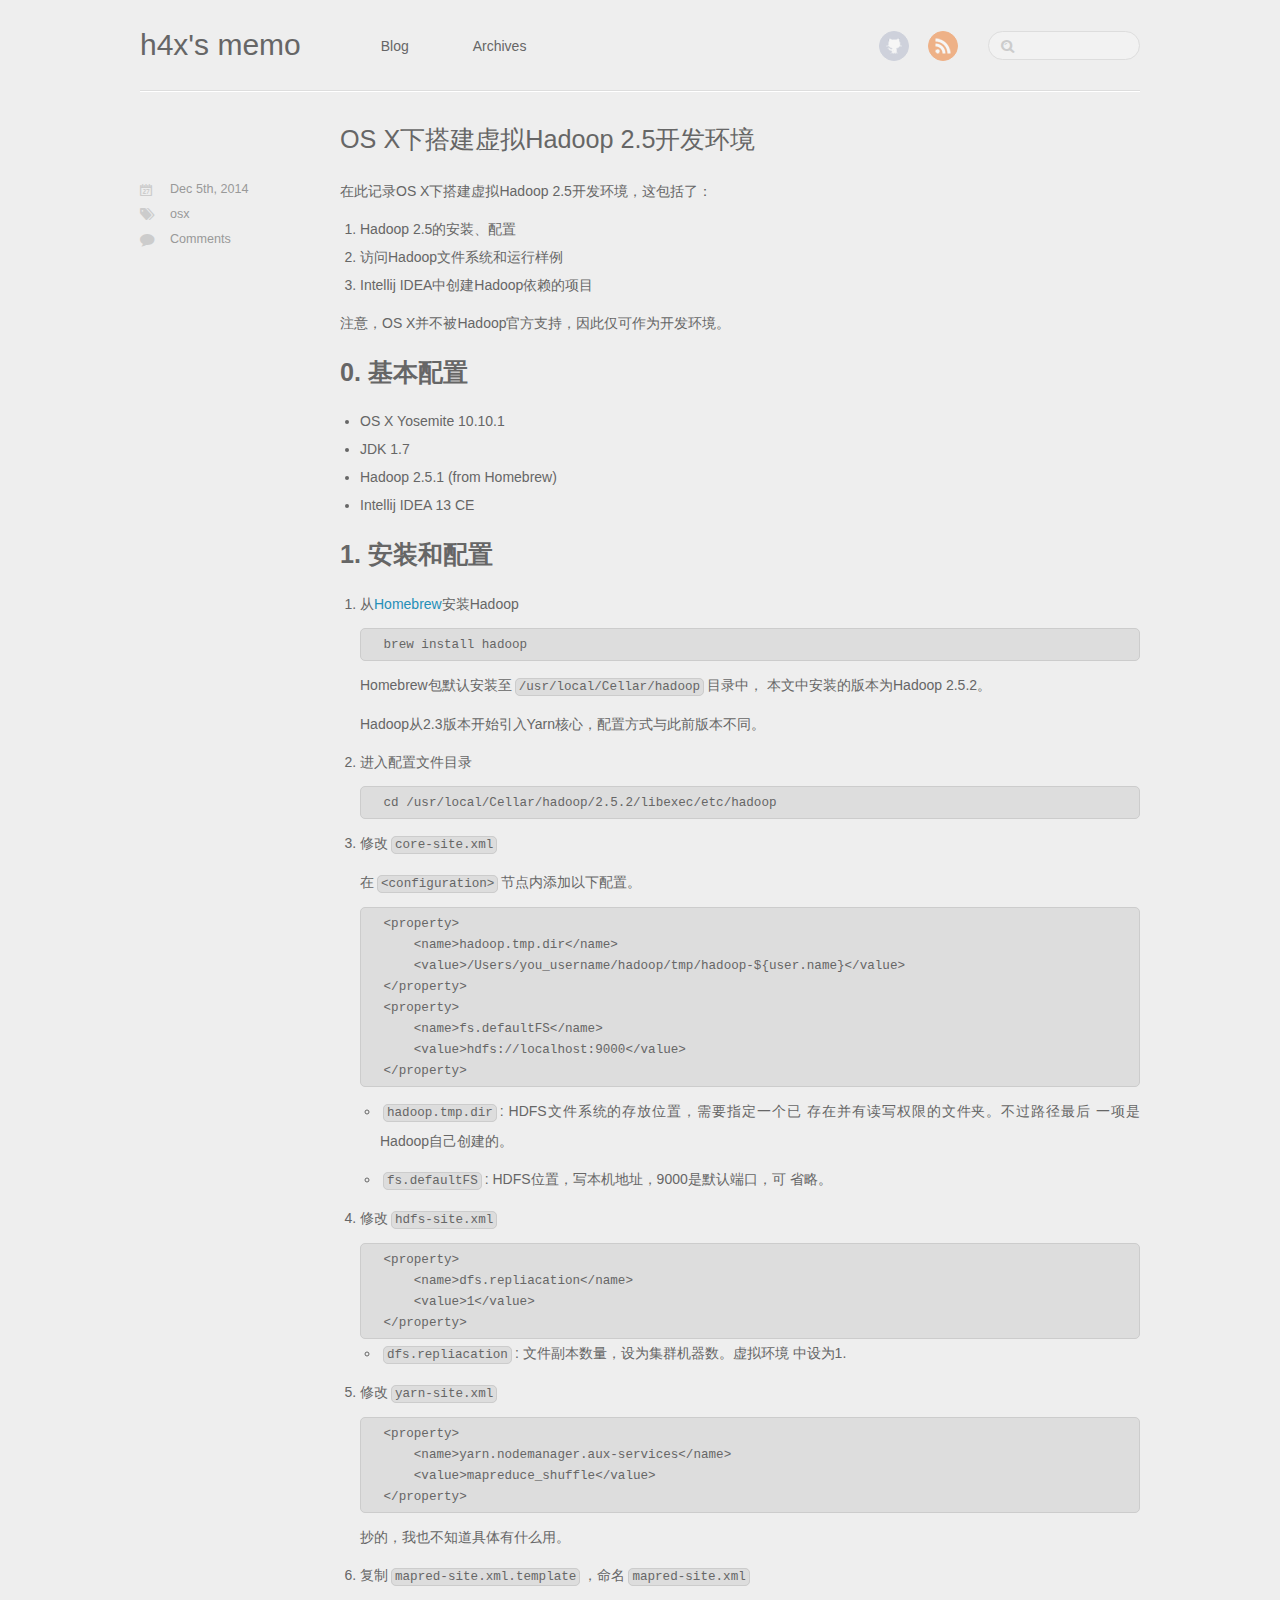
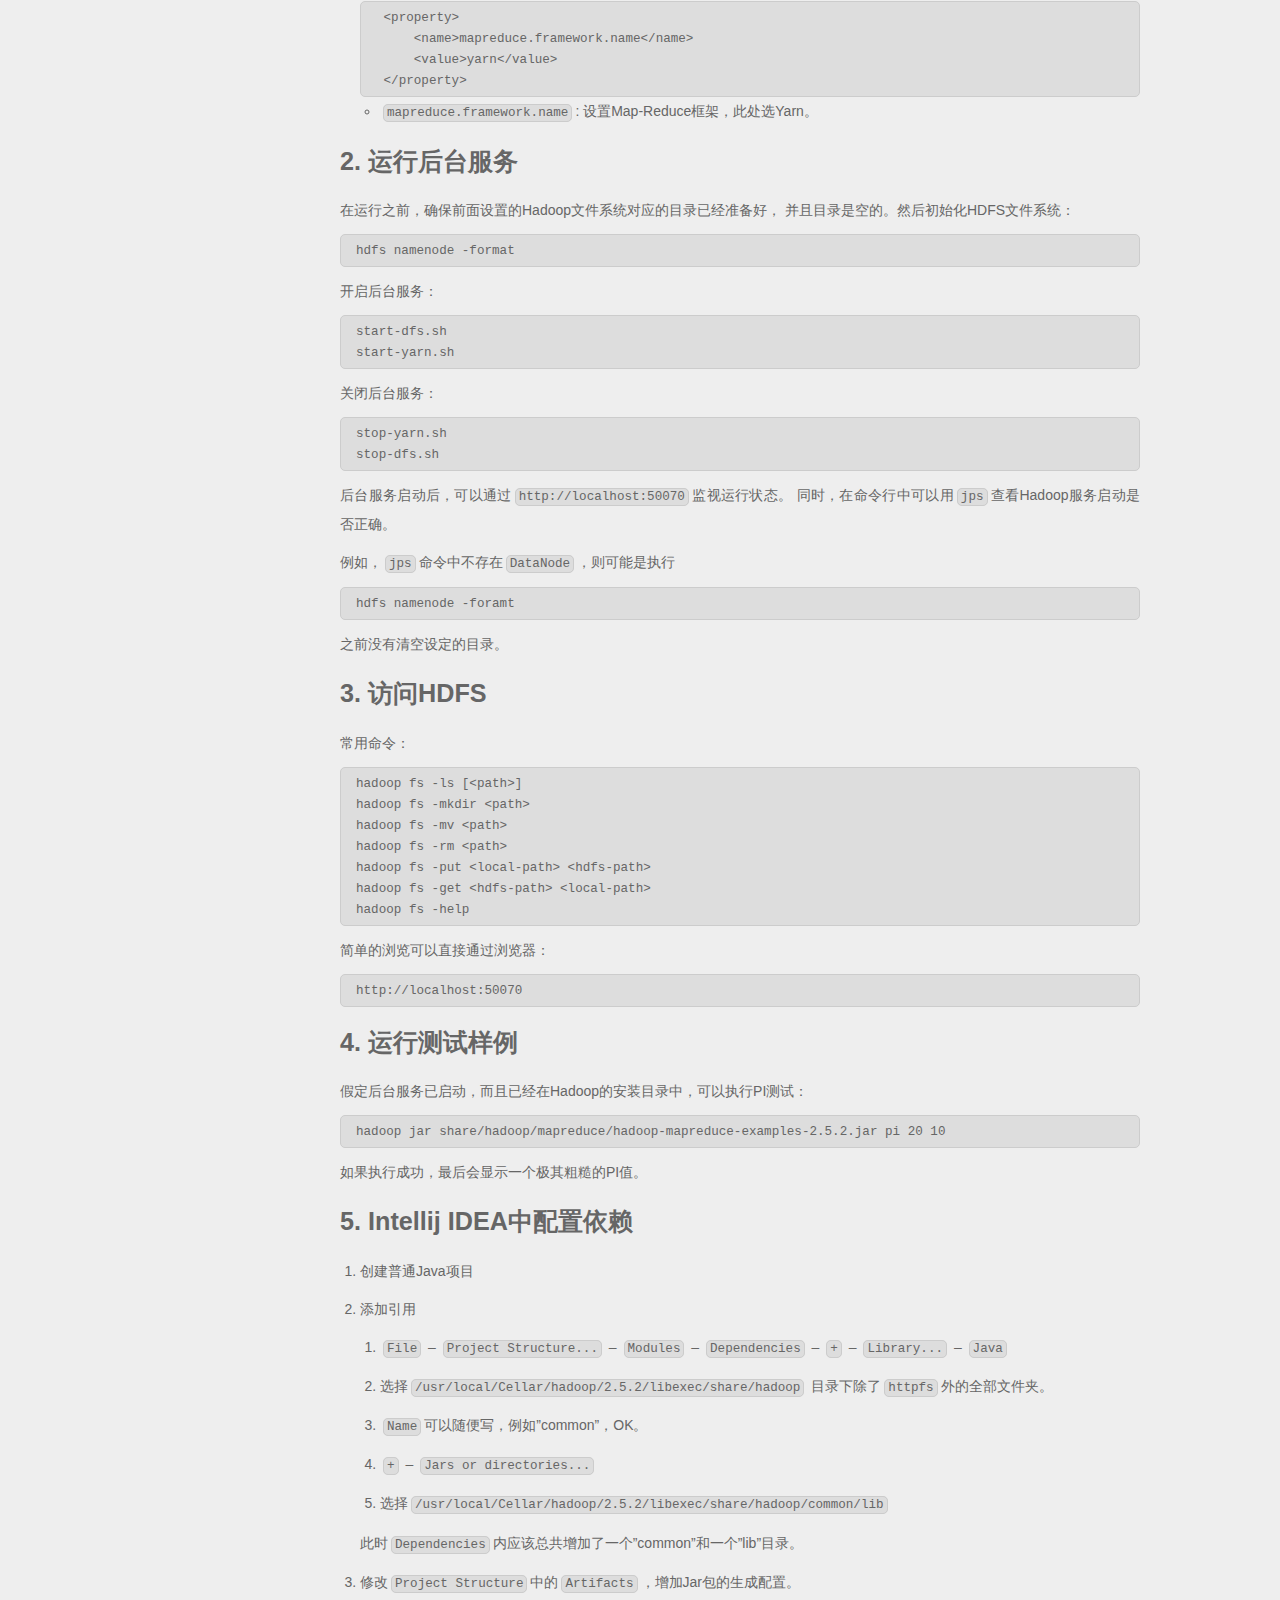
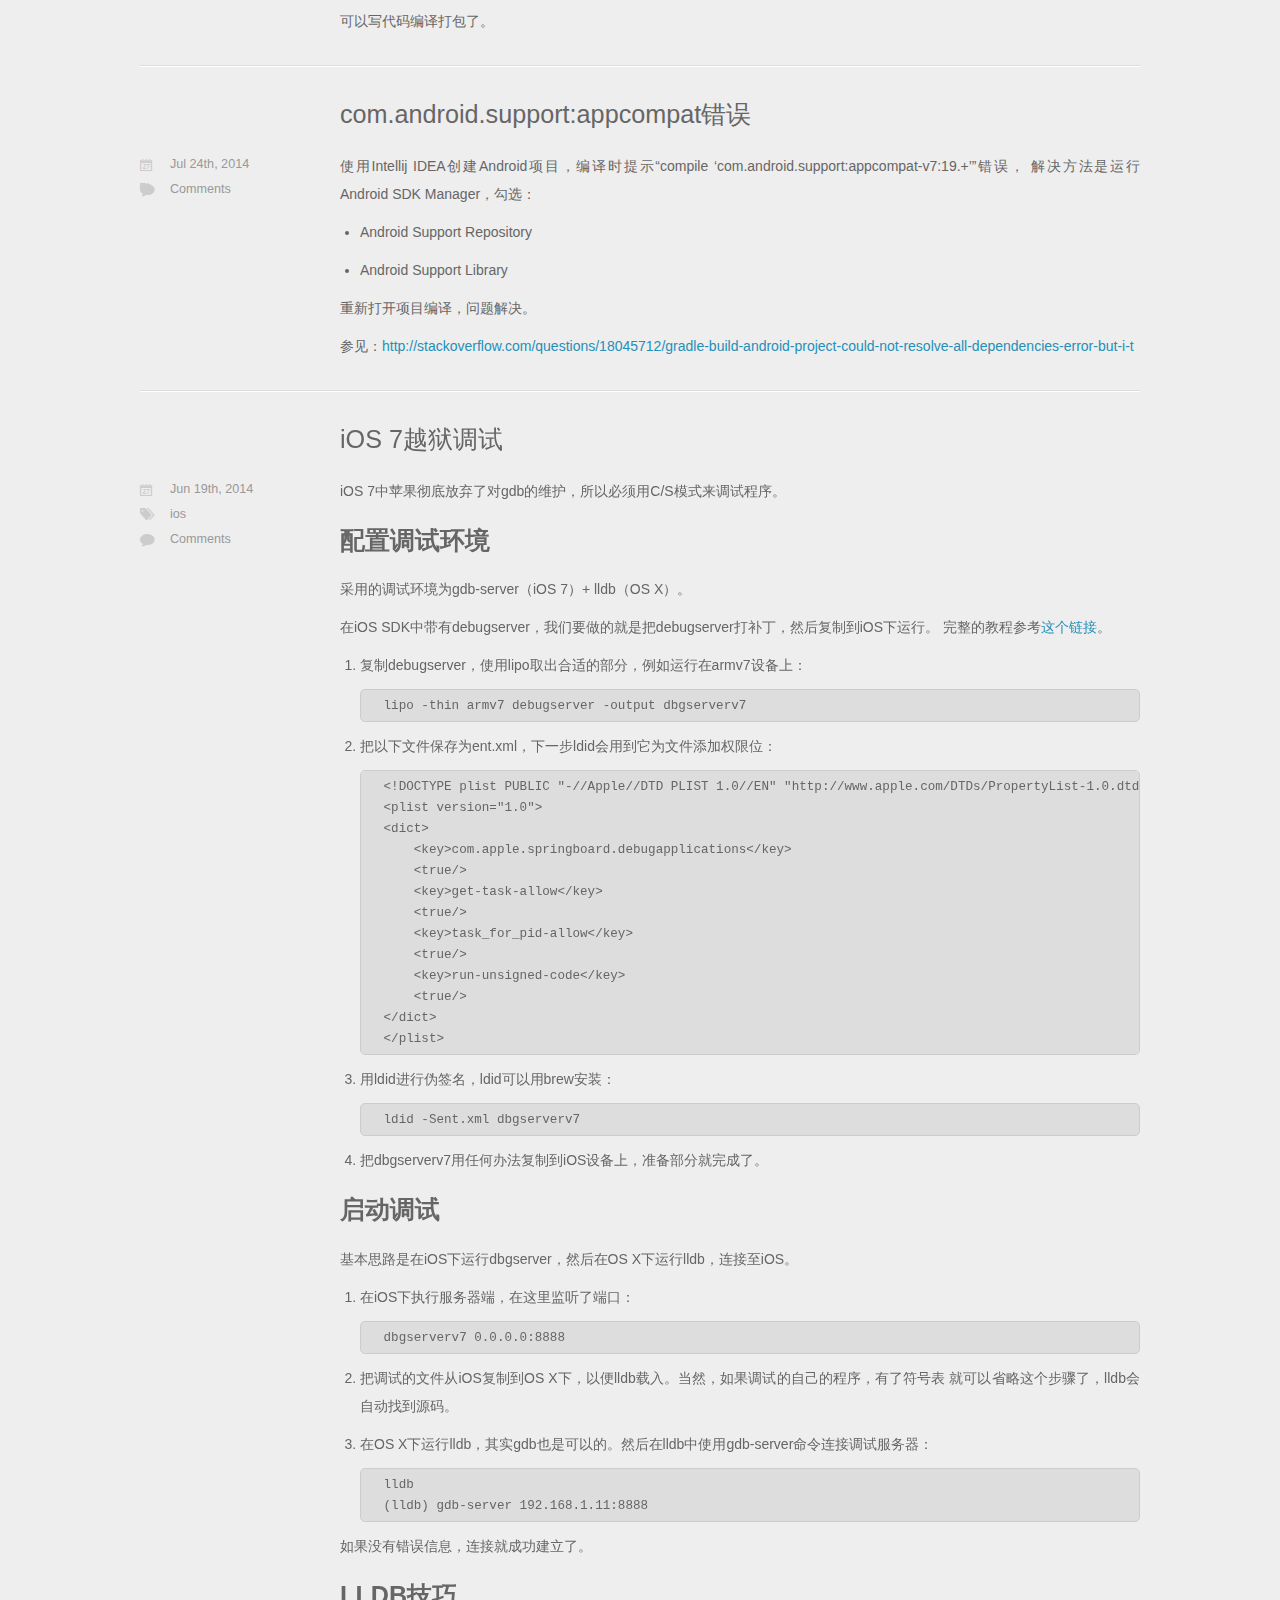
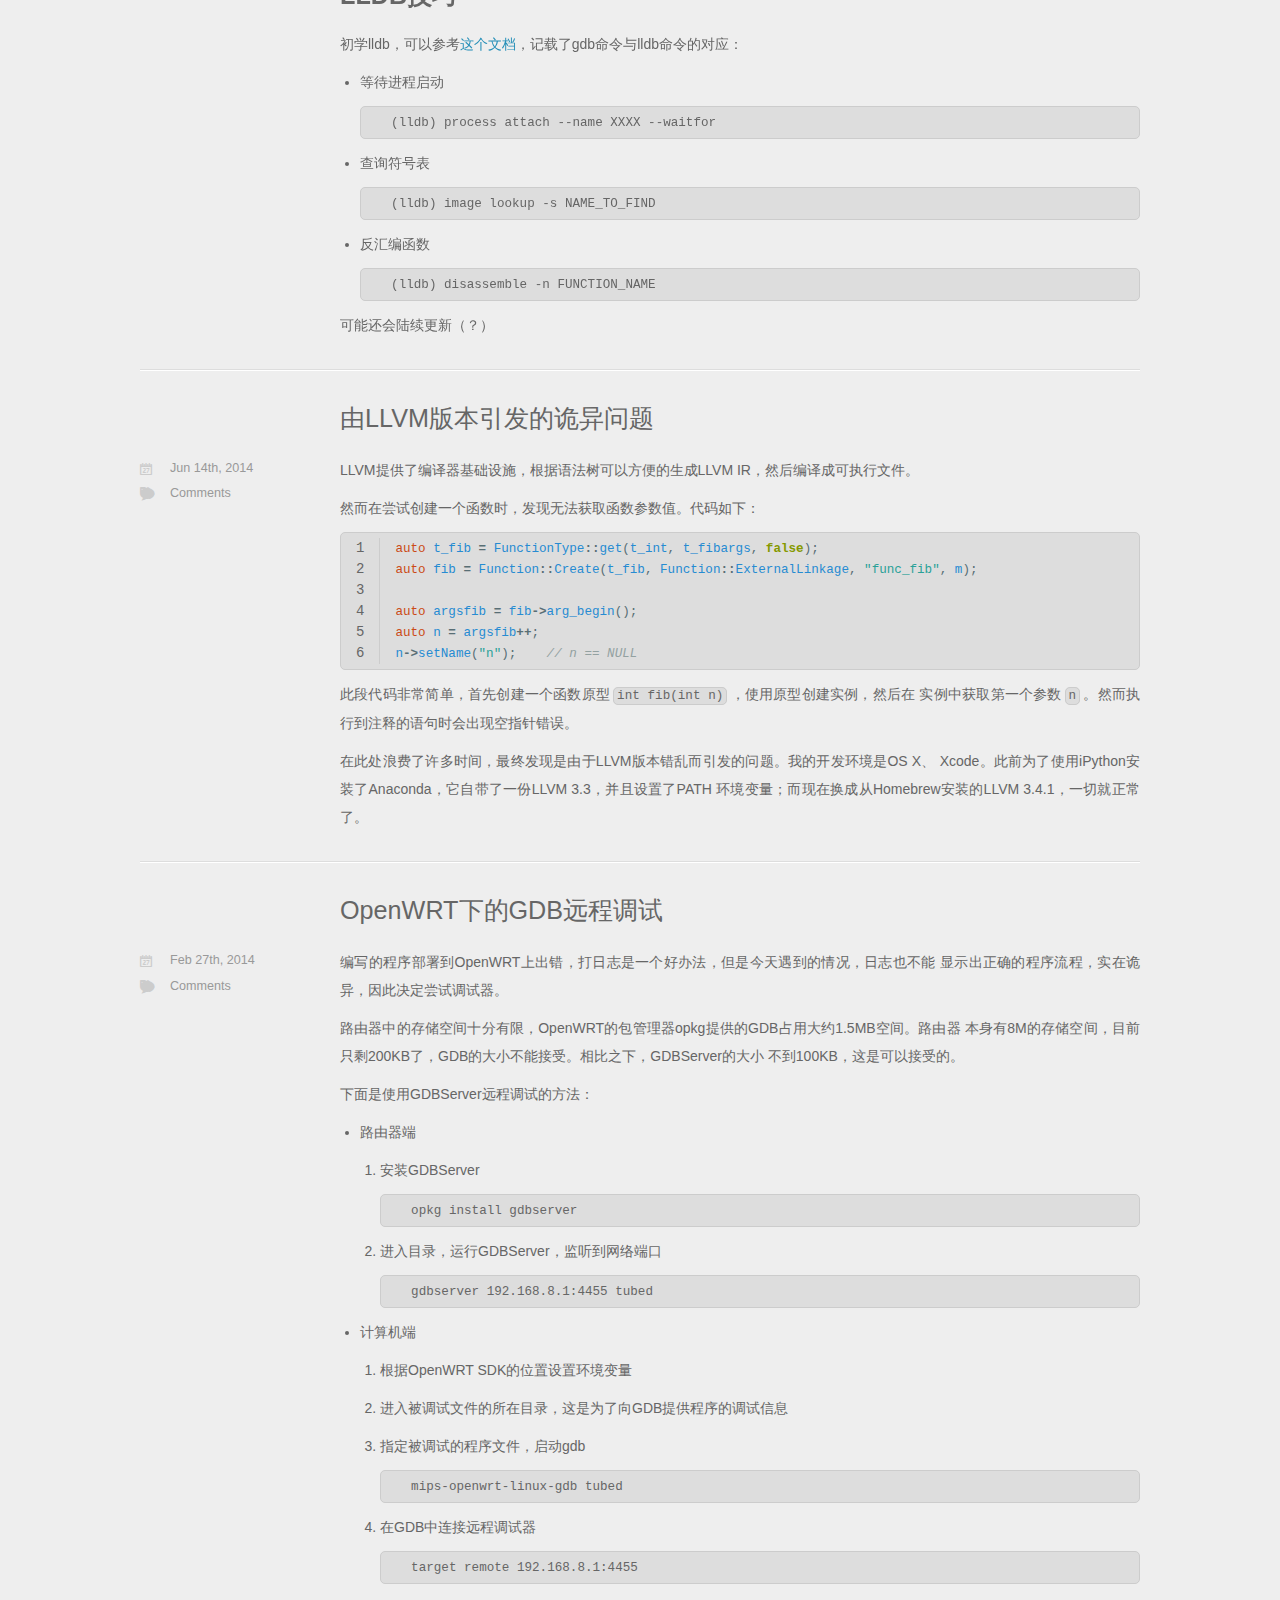
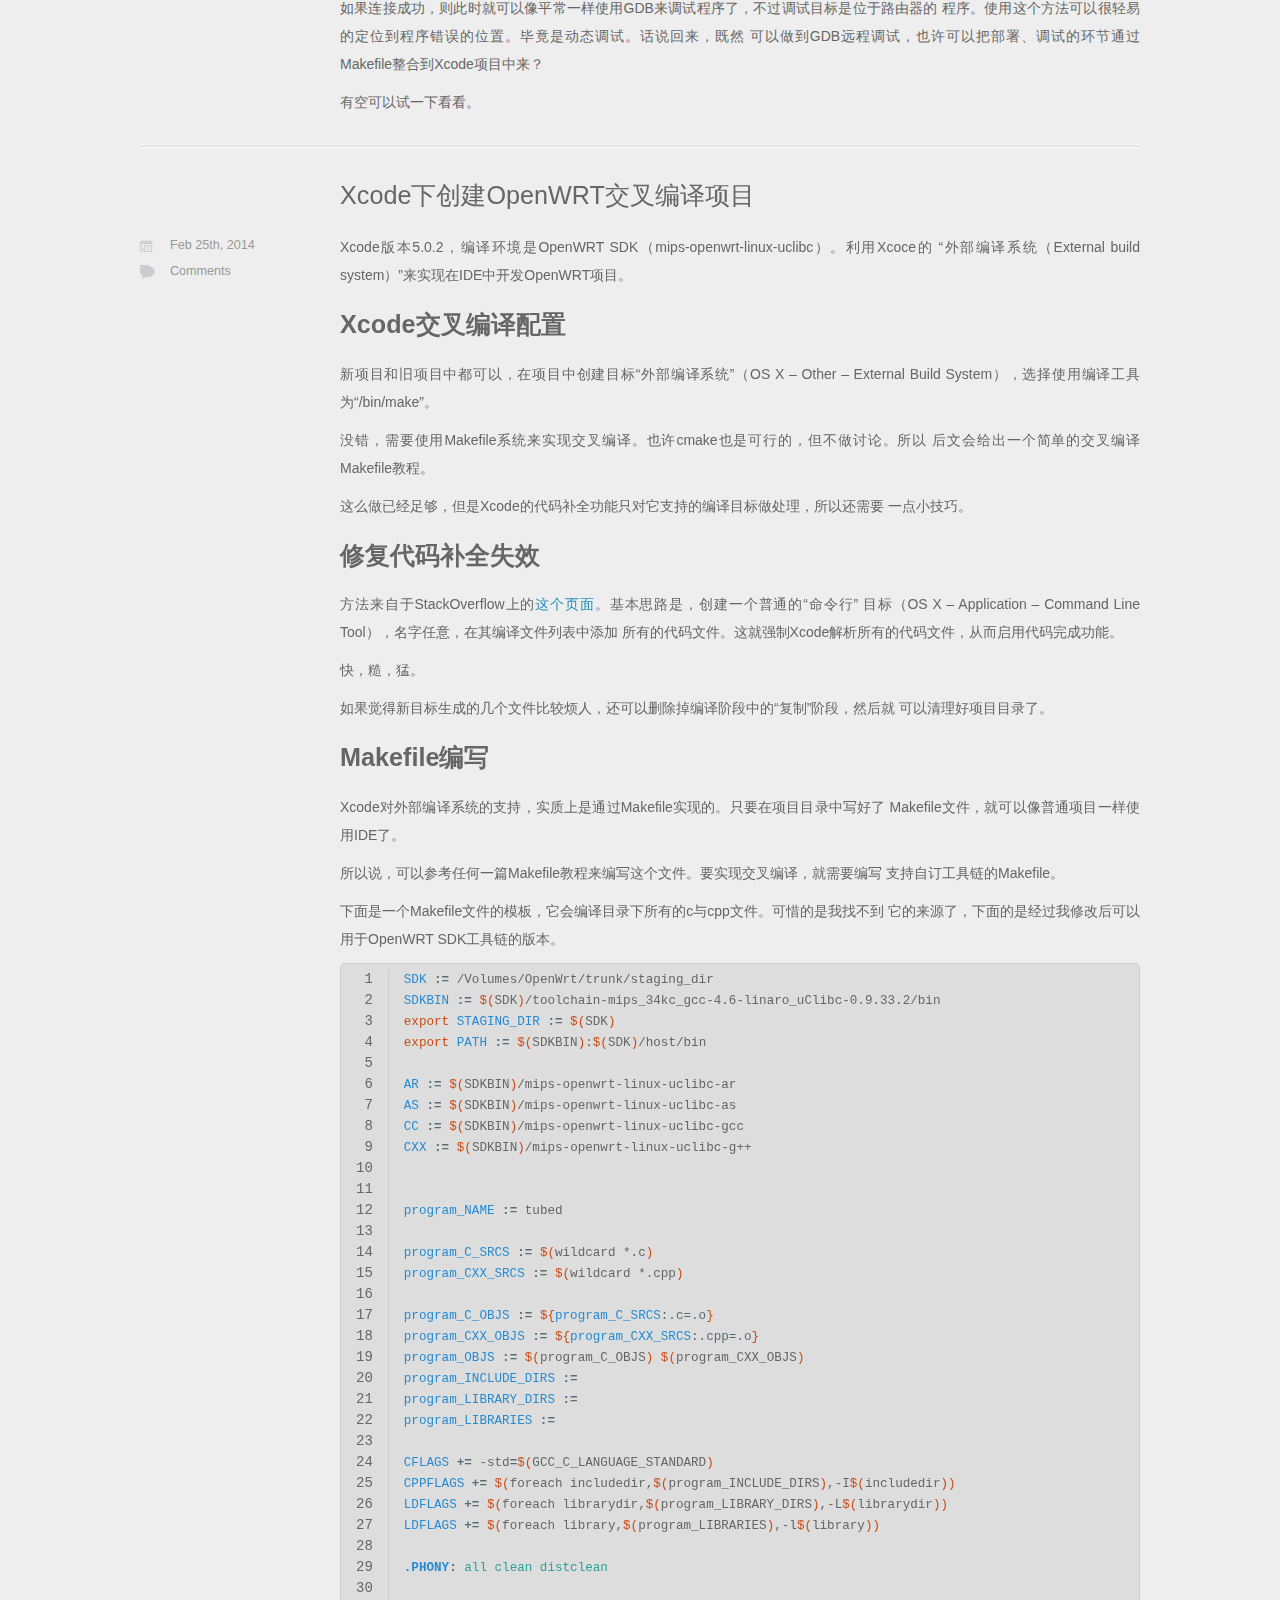
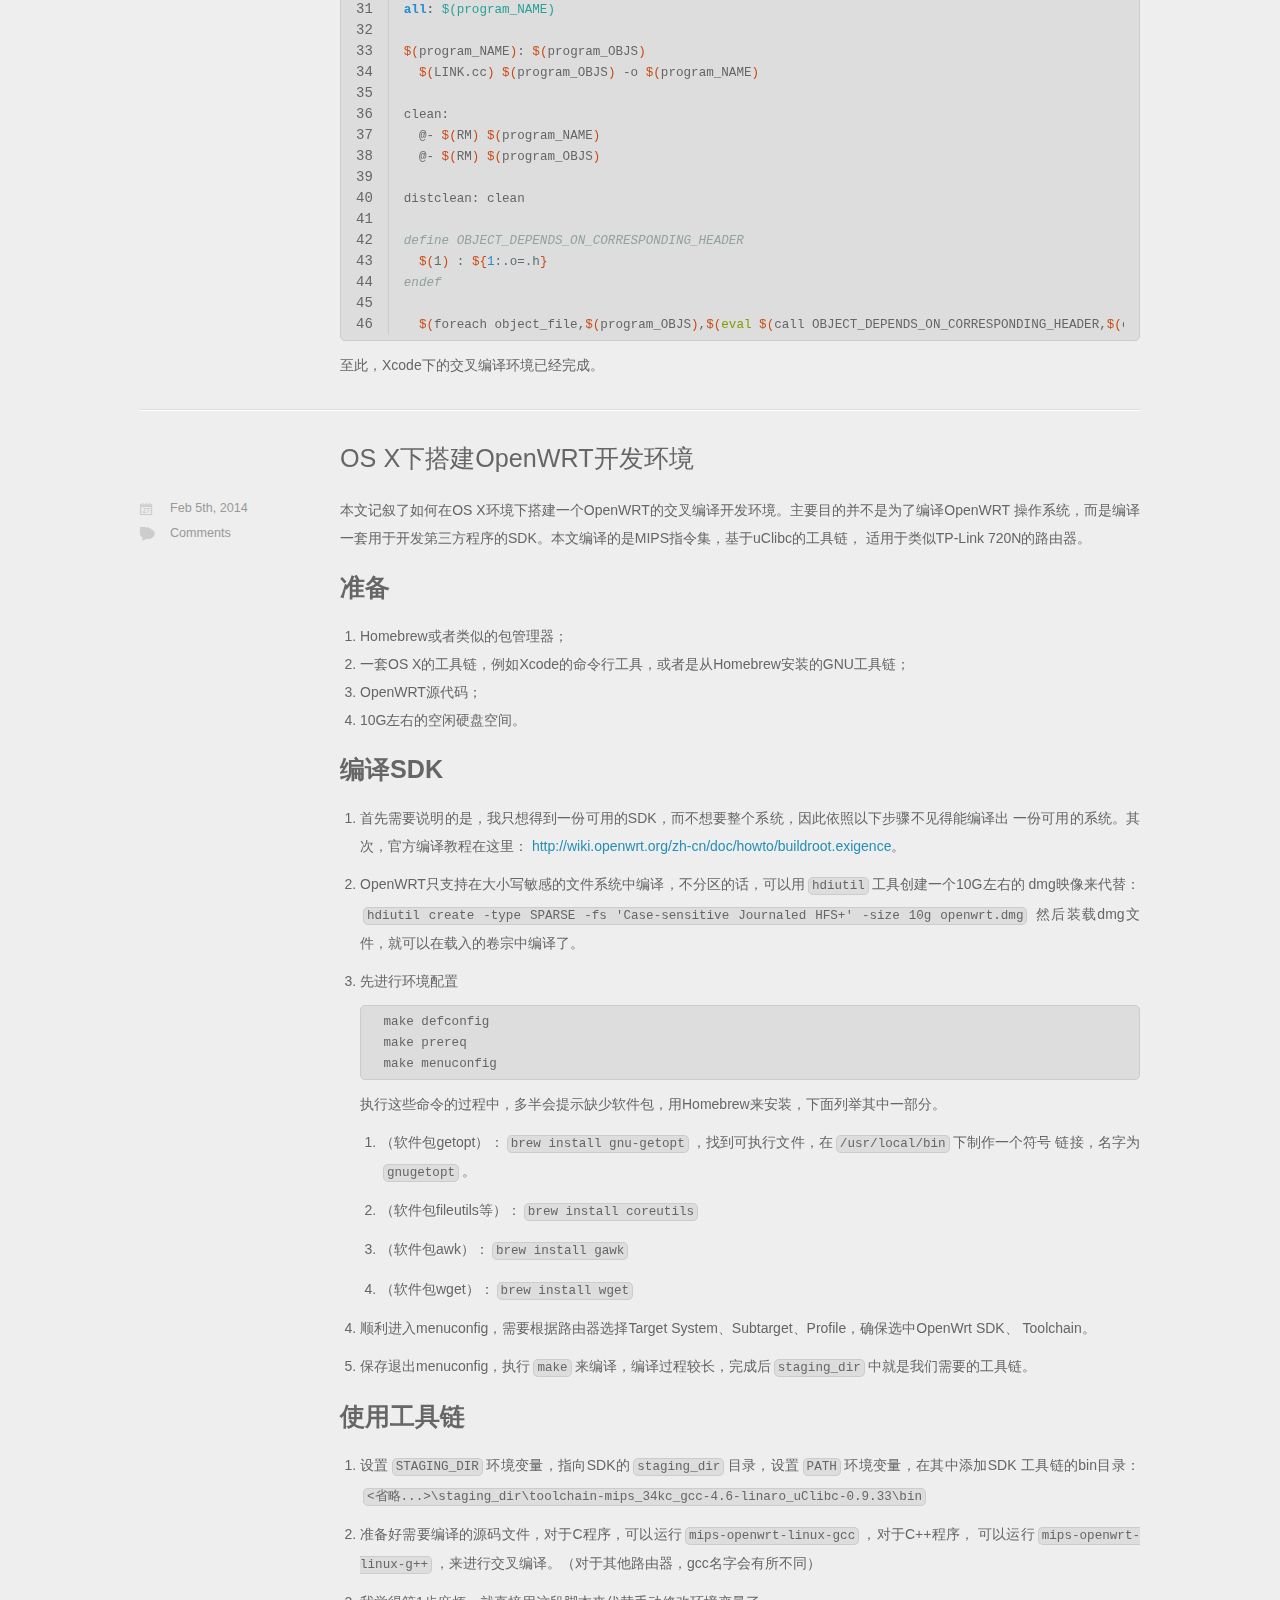
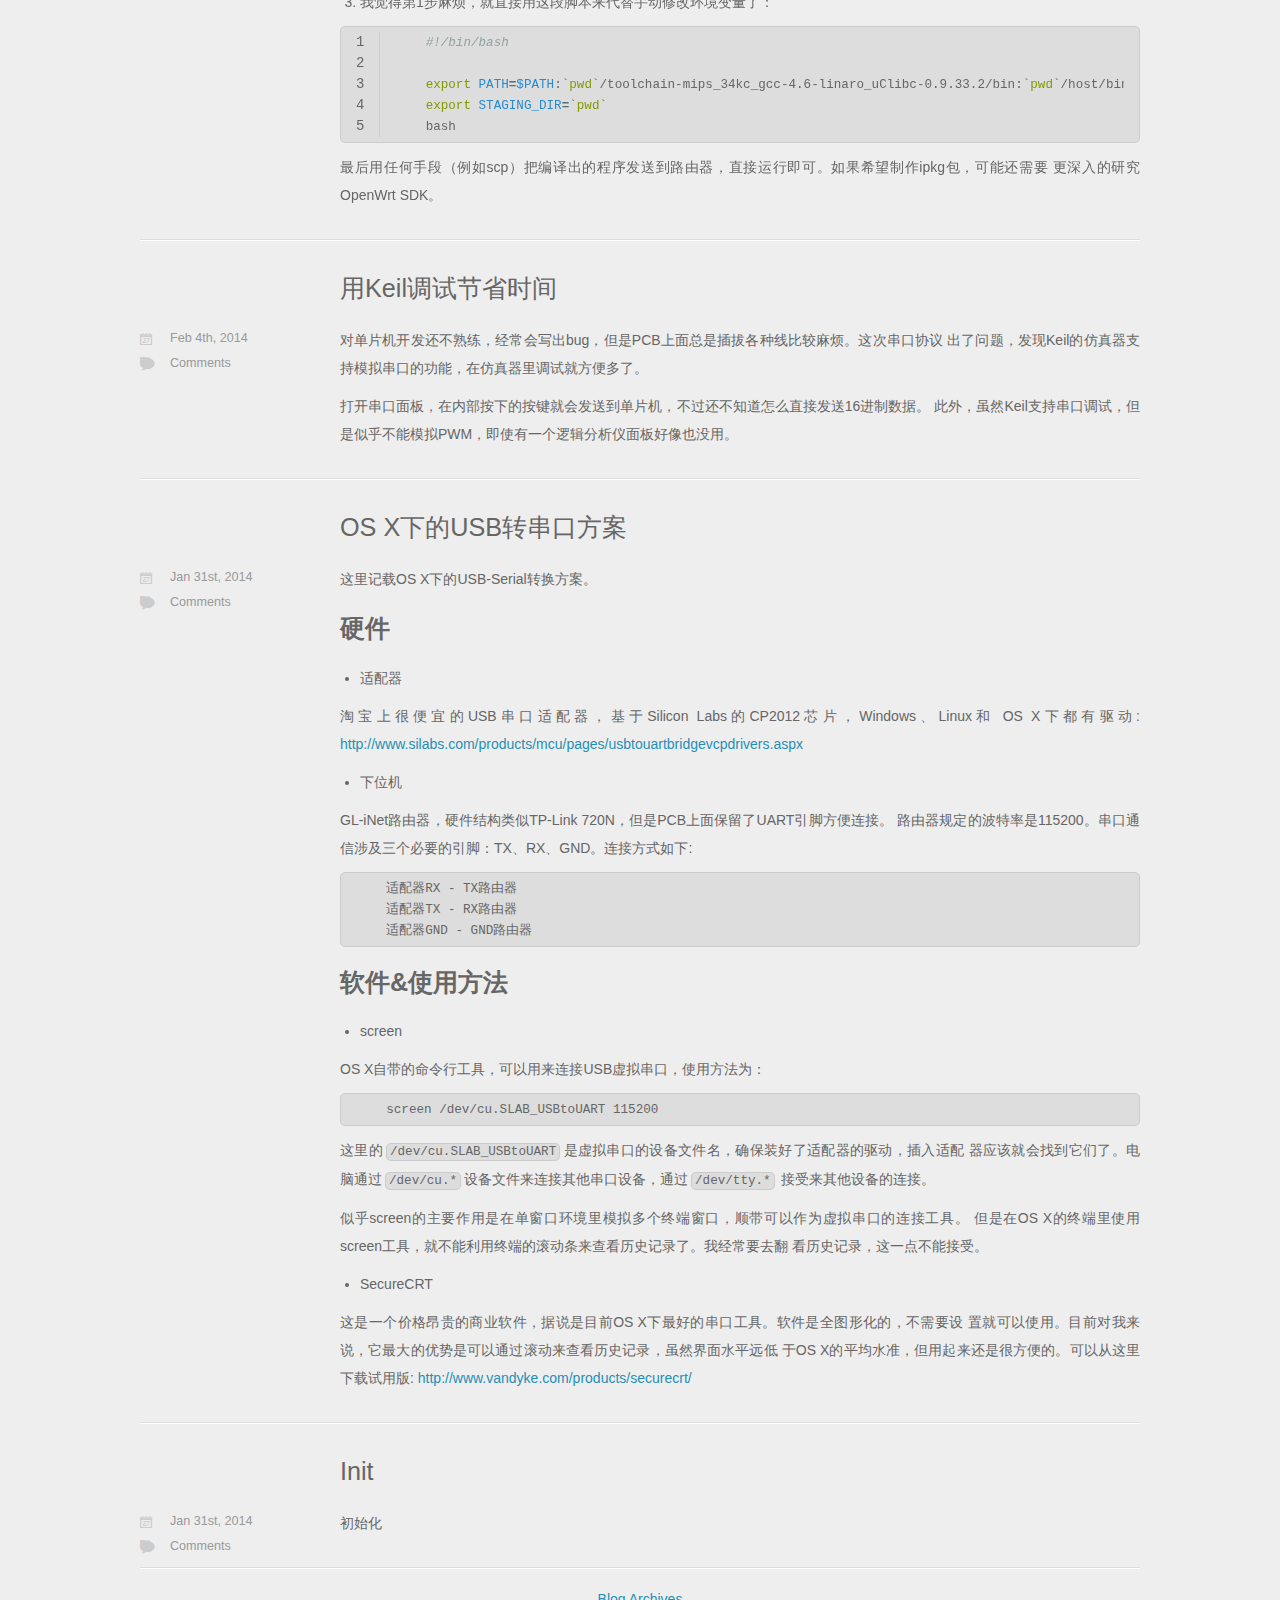
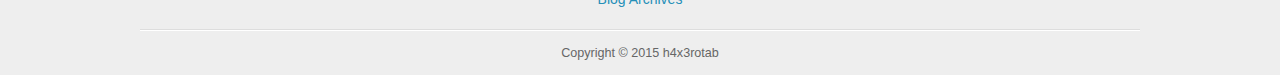
<file: index.html>
<!DOCTYPE HTML>
<html>
<head>
	<meta charset="utf-8">
	<title>h4x's memo</title>
	<meta name="author" content="h4x3rotab">

	
	<meta name="description" content="在此记录OS X下搭建虚拟Hadoop 2.5开发环境，这包括了： Hadoop 2.5的安装、配置
访问Hadoop文件系统和运行样例
Intellij IDEA中创建Hadoop依赖的项目 注意，OS X并不被Hadoop官方支持，因此仅可作为开发环境。 0. 基本配置 OS X &hellip;">
	
	<meta name="viewport" content="width=device-width, initial-scale=1, maximum-scale=1">

	<link href="/atom.xml" rel="alternate" title="h4x's memo" type="application/atom+xml">
	<link rel="canonical" href="">
	<link href="/favicon.png" rel="shortcut icon">
	<link href="/stylesheets/screen.css" media="screen, projection" rel="stylesheet" type="text/css">
	<!--[if lt IE 9]><script src="//html5shiv.googlecode.com/svn/trunk/html5.js"></script><![endif]-->
	<script async="true" src="//ajax.googleapis.com/ajax/libs/jquery/1.7.2/jquery.min.js"></script>
	
</head>


<body>
	<header id="header" class="inner"><h1><a href="/">h4x's memo</a></h1>
<nav id="main-nav"><ul class="main">
	<li><a href="/">Blog</a></li>
	<li><a href="/blog/archives">Archives</a></li>
</ul>
</nav>
<nav id="mobile-nav">
	<div class="alignleft menu">
		<a class="button">Menu</a>
		<div class="container"><ul class="main">
	<li><a href="/">Blog</a></li>
	<li><a href="/blog/archives">Archives</a></li>
</ul>
</div>
	</div>
	<div class="alignright search">
		<a class="button"></a>
		<div class="container">
			<form action="http://google.com/search" method="get">
				<input type="text" name="q" results="0">
				<input type="hidden" name="q" value="site:h4x3rotab.github.io">
			</form>
		</div>
	</div>
</nav>
<nav id="sub-nav" class="alignright">
	<div class="social">
		
		
		
		
		<a class="github" href="https://github.com/h4x3rotab" title="GitHub">GitHub</a>
		
    
		
		
		
		
		
		<a class="rss" href="/atom.xml" title="RSS">RSS</a>
		
    
	</div>
	<form class="search" action="http://google.com/search" method="get">
		<input class="alignright" type="text" name="q" results="0">
		<input type="hidden" name="q" value="site:h4x3rotab.github.io">
	</form>
</nav>

</header>
	
		
	
	<div id="content" class="inner">


    <article class="post">
	<h2 class="title">
		
		<a href="/blog/2014/12/05/os-xxia-da-jian-xu-ni-hadoop-2-dot-5kai-fa-huan-jing/">
		
			OS X下搭建虚拟Hadoop 2.5开发环境</a>
	</h2>
	<div class="entry-content">
		<p>在此记录OS X下搭建虚拟Hadoop 2.5开发环境，这包括了：</p>

<ol>
<li>Hadoop 2.5的安装、配置</li>
<li>访问Hadoop文件系统和运行样例</li>
<li>Intellij IDEA中创建Hadoop依赖的项目</li>
</ol>


<p>注意，OS X并不被Hadoop官方支持，因此仅可作为开发环境。</p>

<h1>0. 基本配置</h1>

<ul>
<li>OS X Yosemite 10.10.1</li>
<li>JDK 1.7</li>
<li>Hadoop 2.5.1 (from Homebrew)</li>
<li>Intellij IDEA 13 CE</li>
</ul>


<h1>1. 安装和配置</h1>

<ol>
<li><p>从<a href="http://brew.sh">Homebrew</a>安装Hadoop</p>

<pre><code> brew install hadoop
</code></pre>

<p> Homebrew包默认安装至<code>/usr/local/Cellar/hadoop</code>目录中，
 本文中安装的版本为Hadoop 2.5.2。</p>

<p> Hadoop从2.3版本开始引入Yarn核心，配置方式与此前版本不同。</p></li>
<li><p>进入配置文件目录</p>

<pre><code> cd /usr/local/Cellar/hadoop/2.5.2/libexec/etc/hadoop
</code></pre></li>
<li><p>修改<code>core-site.xml</code></p>

<p> 在<code>&lt;configuration&gt;</code>节点内添加以下配置。</p>

<p> <!-- language: lang-xml --></p>

<pre><code> &lt;property&gt;
     &lt;name&gt;hadoop.tmp.dir&lt;/name&gt;
     &lt;value&gt;/Users/you_username/hadoop/tmp/hadoop-${user.name}&lt;/value&gt;
 &lt;/property&gt;
 &lt;property&gt;
     &lt;name&gt;fs.defaultFS&lt;/name&gt;
     &lt;value&gt;hdfs://localhost:9000&lt;/value&gt;
 &lt;/property&gt;
</code></pre>

<ul>
<li><p><code>hadoop.tmp.dir</code>: HDFS文件系统的存放位置，需要指定一个已
                  存在并有读写权限的文件夹。不过路径最后
                  一项是Hadoop自己创建的。</p></li>
<li><p><code>fs.defaultFS</code>: HDFS位置，写本机地址，9000是默认端口，可
                省略。</p></li>
</ul>
</li>
<li><p>修改<code>hdfs-site.xml</code></p>

<p> <!-- language: lang-xml --></p>

<pre><code> &lt;property&gt;
     &lt;name&gt;dfs.repliacation&lt;/name&gt;
     &lt;value&gt;1&lt;/value&gt;
 &lt;/property&gt;
</code></pre>

<ul>
<li><code>dfs.repliacation</code>: 文件副本数量，设为集群机器数。虚拟环境
                    中设为1.</li>
</ul>
</li>
<li><p>修改<code>yarn-site.xml</code></p>

<p> <!-- language: lang-xml --></p>

<pre><code> &lt;property&gt;
     &lt;name&gt;yarn.nodemanager.aux-services&lt;/name&gt;
     &lt;value&gt;mapreduce_shuffle&lt;/value&gt;
 &lt;/property&gt;
</code></pre>

<p> 抄的，我也不知道具体有什么用。</p></li>
<li><p>复制<code>mapred-site.xml.template</code>，命名<code>mapred-site.xml</code></p>

<p> <!-- language: lang-xml --></p>

<pre><code> &lt;property&gt;
     &lt;name&gt;mapreduce.framework.name&lt;/name&gt;
     &lt;value&gt;yarn&lt;/value&gt;
 &lt;/property&gt;
</code></pre>

<ul>
<li><code>mapreduce.framework.name</code>: 设置Map-Reduce框架，此处选Yarn。</li>
</ul>
</li>
</ol>


<h1>2. 运行后台服务</h1>

<p>在运行之前，确保前面设置的Hadoop文件系统对应的目录已经准备好，
并且目录是空的。然后初始化HDFS文件系统：</p>

<pre><code>hdfs namenode -format
</code></pre>

<p>开启后台服务：</p>

<pre><code>start-dfs.sh
start-yarn.sh
</code></pre>

<p>关闭后台服务：</p>

<pre><code>stop-yarn.sh
stop-dfs.sh
</code></pre>

<p>后台服务启动后，可以通过<code>http://localhost:50070</code>监视运行状态。
同时，在命令行中可以用<code>jps</code>查看Hadoop服务启动是否正确。</p>

<p>例如，<code>jps</code>命令中不存在<code>DataNode</code>，则可能是执行</p>

<pre><code>hdfs namenode -foramt
</code></pre>

<p>之前没有清空设定的目录。</p>

<h1>3. 访问HDFS</h1>

<p>常用命令：</p>

<pre><code>hadoop fs -ls [&lt;path&gt;]
hadoop fs -mkdir &lt;path&gt;
hadoop fs -mv &lt;path&gt;
hadoop fs -rm &lt;path&gt;
hadoop fs -put &lt;local-path&gt; &lt;hdfs-path&gt;
hadoop fs -get &lt;hdfs-path&gt; &lt;local-path&gt;
hadoop fs -help
</code></pre>

<p>简单的浏览可以直接通过浏览器：</p>

<pre><code>http://localhost:50070
</code></pre>

<h1>4. 运行测试样例</h1>

<p>假定后台服务已启动，而且已经在Hadoop的安装目录中，可以执行PI测试：</p>

<pre><code>hadoop jar share/hadoop/mapreduce/hadoop-mapreduce-examples-2.5.2.jar pi 20 10
</code></pre>

<p>如果执行成功，最后会显示一个极其粗糙的PI值。</p>

<h1>5. Intellij IDEA中配置依赖</h1>

<ol>
<li><p>创建普通Java项目</p></li>
<li><p>添加引用</p>

<ol>
<li><p><code>File</code> &ndash; <code>Project Structure...</code> &ndash; <code>Modules</code> &ndash; <code>Dependencies</code> &ndash;
<code>+</code> &ndash; <code>Library...</code> &ndash; <code>Java</code></p></li>
<li><p>选择<code>/usr/local/Cellar/hadoop/2.5.2/libexec/share/hadoop</code>
目录下除了<code>httpfs</code>外的全部文件夹。</p></li>
<li><p><code>Name</code>可以随便写，例如&#8221;common&#8221;，OK。</p></li>
<li><p><code>+</code> &ndash; <code>Jars or directories...</code></p></li>
<li><p>选择<code>/usr/local/Cellar/hadoop/2.5.2/libexec/share/hadoop/common/lib</code></p></li>
</ol>


<p> 此时<code>Dependencies</code>内应该总共增加了一个&#8221;common&#8221;和一个&#8221;lib&#8221;目录。</p></li>
<li><p>修改<code>Project Structure</code>中的<code>Artifacts</code>，增加Jar包的生成配置。</p></li>
</ol>


<p>可以写代码编译打包了。</p>

		
		
	</div>


<div class="meta">
	<div class="date">








  


<time datetime="2014-12-05T07:00:31+08:00" pubdate data-updated="true">Dec 5<span>th</span>, 2014</time></div>
	<div class="tags">


	<a class='category' href='/blog/categories/osx/'>osx</a>


</div>
	
	<div class="comments"><a href="/blog/2014/12/05/os-xxia-da-jian-xu-ni-hadoop-2-dot-5kai-fa-huan-jing/#disqus_thread">Comments</a></div>
	
</div>
</article>


    <article class="post">
	<h2 class="title">
		
		<a href="/blog/2014/07/24/com-dot-android-dot-support-appcompatcuo-wu/">
		
			com.android.support:appcompat错误</a>
	</h2>
	<div class="entry-content">
		<p>使用Intellij IDEA创建Android项目，编译时提示“compile &lsquo;com.android.support:appcompat-v7:19.+&#8217;”错误，
解决方法是运行Android SDK Manager，勾选：</p>

<ul>
<li><p>Android Support Repository</p></li>
<li><p>Android Support Library</p></li>
</ul>


<p>重新打开项目编译，问题解决。</p>

<p>参见：<a href="http://stackoverflow.com/questions/18045712/gradle-build-android-project-could-not-resolve-all-dependencies-error-but-i-t">http://stackoverflow.com/questions/18045712/gradle-build-android-project-could-not-resolve-all-dependencies-error-but-i-t</a></p>

		
		
	</div>


<div class="meta">
	<div class="date">








  


<time datetime="2014-07-24T11:20:34+08:00" pubdate data-updated="true">Jul 24<span>th</span>, 2014</time></div>
	<div class="tags">

</div>
	
	<div class="comments"><a href="/blog/2014/07/24/com-dot-android-dot-support-appcompatcuo-wu/#disqus_thread">Comments</a></div>
	
</div>
</article>


    <article class="post">
	<h2 class="title">
		
		<a href="/blog/2014/06/19/ios-7yue-yu-diao-shi/">
		
			iOS 7越狱调试</a>
	</h2>
	<div class="entry-content">
		<p>iOS 7中苹果彻底放弃了对gdb的维护，所以必须用C/S模式来调试程序。</p>

<h1>配置调试环境</h1>

<p>采用的调试环境为gdb-server（iOS 7）+ lldb（OS X）。</p>

<p>在iOS SDK中带有debugserver，我们要做的就是把debugserver打补丁，然后复制到iOS下运行。
完整的教程参考<a href="http://iphonedevwiki.net/index.php/Debugserver">这个链接</a>。</p>

<ol>
<li><p>复制debugserver，使用lipo取出合适的部分，例如运行在armv7设备上：</p>

<pre><code> lipo -thin armv7 debugserver -output dbgserverv7
</code></pre></li>
<li><p>把以下文件保存为ent.xml，下一步ldid会用到它为文件添加权限位：</p>

<p> <!-- language: lang-xml --></p>

<pre><code> &lt;!DOCTYPE plist PUBLIC "-//Apple//DTD PLIST 1.0//EN" "http://www.apple.com/DTDs/PropertyList-1.0.dtd"&gt;
 &lt;plist version="1.0"&gt;
 &lt;dict&gt;
     &lt;key&gt;com.apple.springboard.debugapplications&lt;/key&gt;
     &lt;true/&gt;
     &lt;key&gt;get-task-allow&lt;/key&gt;
     &lt;true/&gt;
     &lt;key&gt;task_for_pid-allow&lt;/key&gt;
     &lt;true/&gt;
     &lt;key&gt;run-unsigned-code&lt;/key&gt;
     &lt;true/&gt;
 &lt;/dict&gt;
 &lt;/plist&gt;
</code></pre></li>
<li><p>用ldid进行伪签名，ldid可以用brew安装：</p>

<pre><code> ldid -Sent.xml dbgserverv7
</code></pre></li>
<li><p>把dbgserverv7用任何办法复制到iOS设备上，准备部分就完成了。</p></li>
</ol>


<h1>启动调试</h1>

<p>基本思路是在iOS下运行dbgserver，然后在OS X下运行lldb，连接至iOS。</p>

<ol>
<li><p>在iOS下执行服务器端，在这里监听了端口：</p>

<pre><code> dbgserverv7 0.0.0.0:8888
</code></pre></li>
<li><p>把调试的文件从iOS复制到OS X下，以便lldb载入。当然，如果调试的自己的程序，有了符号表
就可以省略这个步骤了，lldb会自动找到源码。</p></li>
<li><p>在OS X下运行lldb，其实gdb也是可以的。然后在lldb中使用gdb-server命令连接调试服务器：</p>

<pre><code> lldb
 (lldb) gdb-server 192.168.1.11:8888
</code></pre></li>
</ol>


<p>如果没有错误信息，连接就成功建立了。</p>

<h1>LLDB技巧</h1>

<p>初学lldb，可以参考<a href="http://lldb.llvm.org/lldb-gdb.html">这个文档</a>，记载了gdb命令与lldb命令的对应：</p>

<ul>
<li><p>等待进程启动</p>

<pre><code>  (lldb) process attach --name XXXX --waitfor
</code></pre></li>
<li><p>查询符号表</p>

<pre><code>  (lldb) image lookup -s NAME_TO_FIND
</code></pre></li>
<li><p>反汇编函数</p>

<pre><code>  (lldb) disassemble -n FUNCTION_NAME
</code></pre></li>
</ul>


<p>可能还会陆续更新（？）</p>

		
		
	</div>


<div class="meta">
	<div class="date">








  


<time datetime="2014-06-19T22:05:43+08:00" pubdate data-updated="true">Jun 19<span>th</span>, 2014</time></div>
	<div class="tags">


	<a class='category' href='/blog/categories/ios/'>ios</a>


</div>
	
	<div class="comments"><a href="/blog/2014/06/19/ios-7yue-yu-diao-shi/#disqus_thread">Comments</a></div>
	
</div>
</article>


    <article class="post">
	<h2 class="title">
		
		<a href="/blog/2014/06/14/you-llvmban-ben-yin-fa-de-gui-yi-wen-ti/">
		
			由LLVM版本引发的诡异问题</a>
	</h2>
	<div class="entry-content">
		<p>LLVM提供了编译器基础设施，根据语法树可以方便的生成LLVM IR，然后编译成可执行文件。</p>

<p>然而在尝试创建一个函数时，发现无法获取函数参数值。代码如下：</p>

<figure class='code'><figcaption><span></span></figcaption><div class="highlight"><table><tr><td class="gutter"><pre class="line-numbers"><span class='line-number'>1</span>
<span class='line-number'>2</span>
<span class='line-number'>3</span>
<span class='line-number'>4</span>
<span class='line-number'>5</span>
<span class='line-number'>6</span>
</pre></td><td class='code'><pre><code class='cpp'><span class='line'><span class="k">auto</span> <span class="n">t_fib</span> <span class="o">=</span> <span class="n">FunctionType</span><span class="o">::</span><span class="n">get</span><span class="p">(</span><span class="n">t_int</span><span class="p">,</span> <span class="n">t_fibargs</span><span class="p">,</span> <span class="kc">false</span><span class="p">);</span>
</span><span class='line'><span class="k">auto</span> <span class="n">fib</span> <span class="o">=</span> <span class="n">Function</span><span class="o">::</span><span class="n">Create</span><span class="p">(</span><span class="n">t_fib</span><span class="p">,</span> <span class="n">Function</span><span class="o">::</span><span class="n">ExternalLinkage</span><span class="p">,</span> <span class="s">&quot;func_fib&quot;</span><span class="p">,</span> <span class="n">m</span><span class="p">);</span>
</span><span class='line'>
</span><span class='line'><span class="k">auto</span> <span class="n">argsfib</span> <span class="o">=</span> <span class="n">fib</span><span class="o">-&gt;</span><span class="n">arg_begin</span><span class="p">();</span>
</span><span class='line'><span class="k">auto</span> <span class="n">n</span> <span class="o">=</span> <span class="n">argsfib</span><span class="o">++</span><span class="p">;</span>
</span><span class='line'><span class="n">n</span><span class="o">-&gt;</span><span class="n">setName</span><span class="p">(</span><span class="s">&quot;n&quot;</span><span class="p">);</span>    <span class="c1">// n == NULL</span>
</span></code></pre></td></tr></table></div></figure>


<p>此段代码非常简单，首先创建一个函数原型<code>int fib(int n)</code>，使用原型创建实例，然后在
实例中获取第一个参数<code>n</code>。然而执行到注释的语句时会出现空指针错误。</p>

<p>在此处浪费了许多时间，最终发现是由于LLVM版本错乱而引发的问题。我的开发环境是OS X、
Xcode。此前为了使用iPython安装了Anaconda，它自带了一份LLVM 3.3，并且设置了PATH
环境变量；而现在换成从Homebrew安装的LLVM 3.4.1，一切就正常了。</p>

		
		
	</div>


<div class="meta">
	<div class="date">








  


<time datetime="2014-06-14T04:50:34+08:00" pubdate data-updated="true">Jun 14<span>th</span>, 2014</time></div>
	<div class="tags">

</div>
	
	<div class="comments"><a href="/blog/2014/06/14/you-llvmban-ben-yin-fa-de-gui-yi-wen-ti/#disqus_thread">Comments</a></div>
	
</div>
</article>


    <article class="post">
	<h2 class="title">
		
		<a href="/blog/2014/02/27/openwrtxia-de-gdbyuan-cheng-diao-shi/">
		
			OpenWRT下的GDB远程调试</a>
	</h2>
	<div class="entry-content">
		<p>编写的程序部署到OpenWRT上出错，打日志是一个好办法，但是今天遇到的情况，日志也不能
显示出正确的程序流程，实在诡异，因此决定尝试调试器。</p>

<p>路由器中的存储空间十分有限，OpenWRT的包管理器opkg提供的GDB占用大约1.5MB空间。路由器
本身有8M的存储空间，目前只剩200KB了，GDB的大小不能接受。相比之下，GDBServer的大小
不到100KB，这是可以接受的。</p>

<p>下面是使用GDBServer远程调试的方法：</p>

<ul>
<li><p>路由器端</p>

<ol>
<li><p> 安装GDBServer</p>

<pre><code>  opkg install gdbserver
</code></pre></li>
<li><p> 进入目录，运行GDBServer，监听到网络端口</p>

<pre><code>  gdbserver 192.168.8.1:4455 tubed
</code></pre></li>
</ol>
</li>
<li><p>计算机端</p>

<ol>
<li><p> 根据OpenWRT SDK的位置设置环境变量</p></li>
<li><p> 进入被调试文件的所在目录，这是为了向GDB提供程序的调试信息</p></li>
<li><p> 指定被调试的程序文件，启动gdb</p>

<pre><code>  mips-openwrt-linux-gdb tubed
</code></pre></li>
<li><p> 在GDB中连接远程调试器</p>

<pre><code>  target remote 192.168.8.1:4455
</code></pre></li>
</ol>
</li>
</ul>


<p>如果连接成功，则此时就可以像平常一样使用GDB来调试程序了，不过调试目标是位于路由器的
程序。使用这个方法可以很轻易的定位到程序错误的位置。毕竟是动态调试。话说回来，既然
可以做到GDB远程调试，也许可以把部署、调试的环节通过Makefile整合到Xcode项目中来？</p>

<p>有空可以试一下看看。</p>

		
		
	</div>


<div class="meta">
	<div class="date">








  


<time datetime="2014-02-27T02:17:35+08:00" pubdate data-updated="true">Feb 27<span>th</span>, 2014</time></div>
	<div class="tags">

</div>
	
	<div class="comments"><a href="/blog/2014/02/27/openwrtxia-de-gdbyuan-cheng-diao-shi/#disqus_thread">Comments</a></div>
	
</div>
</article>


    <article class="post">
	<h2 class="title">
		
		<a href="/blog/2014/02/25/xcodexia-chuang-jian-openwrtjiao-cha-bian-yi-xiang-mu/">
		
			Xcode下创建OpenWRT交叉编译项目</a>
	</h2>
	<div class="entry-content">
		<p>Xcode版本5.0.2，编译环境是OpenWRT SDK（mips-openwrt-linux-uclibc）。利用Xcoce的
“外部编译系统（External build system）”来实现在IDE中开发OpenWRT项目。</p>

<h1>Xcode交叉编译配置</h1>

<p>新项目和旧项目中都可以，在项目中创建目标“外部编译系统”（OS X &ndash; Other &ndash; External
Build System），选择使用编译工具为“/bin/make”。</p>

<p>没错，需要使用Makefile系统来实现交叉编译。也许cmake也是可行的，但不做讨论。所以
后文会给出一个简单的交叉编译Makefile教程。</p>

<p>这么做已经足够，但是Xcode的代码补全功能只对它支持的编译目标做处理，所以还需要
一点小技巧。</p>

<h1>修复代码补全失效</h1>

<p>方法来自于StackOverflow上的<a href="http://stackoverflow.com/questions/8726869/xcode-4-external-build-system-code-completion">这个页面</a>。基本思路是，创建一个普通的“命令行”
目标（OS X &ndash; Application &ndash; Command Line Tool），名字任意，在其编译文件列表中添加
所有的代码文件。这就强制Xcode解析所有的代码文件，从而启用代码完成功能。</p>

<p>快，糙，猛。</p>

<p>如果觉得新目标生成的几个文件比较烦人，还可以删除掉编译阶段中的“复制”阶段，然后就
可以清理好项目目录了。</p>

<h1>Makefile编写</h1>

<p>Xcode对外部编译系统的支持，实质上是通过Makefile实现的。只要在项目目录中写好了
Makefile文件，就可以像普通项目一样使用IDE了。</p>

<p>所以说，可以参考任何一篇Makefile教程来编写这个文件。要实现交叉编译，就需要编写
支持自订工具链的Makefile。</p>

<p>下面是一个Makefile文件的模板，它会编译目录下所有的c与cpp文件。可惜的是我找不到
它的来源了，下面的是经过我修改后可以用于OpenWRT SDK工具链的版本。</p>

<figure class='code'><figcaption><span></span></figcaption><div class="highlight"><table><tr><td class="gutter"><pre class="line-numbers"><span class='line-number'>1</span>
<span class='line-number'>2</span>
<span class='line-number'>3</span>
<span class='line-number'>4</span>
<span class='line-number'>5</span>
<span class='line-number'>6</span>
<span class='line-number'>7</span>
<span class='line-number'>8</span>
<span class='line-number'>9</span>
<span class='line-number'>10</span>
<span class='line-number'>11</span>
<span class='line-number'>12</span>
<span class='line-number'>13</span>
<span class='line-number'>14</span>
<span class='line-number'>15</span>
<span class='line-number'>16</span>
<span class='line-number'>17</span>
<span class='line-number'>18</span>
<span class='line-number'>19</span>
<span class='line-number'>20</span>
<span class='line-number'>21</span>
<span class='line-number'>22</span>
<span class='line-number'>23</span>
<span class='line-number'>24</span>
<span class='line-number'>25</span>
<span class='line-number'>26</span>
<span class='line-number'>27</span>
<span class='line-number'>28</span>
<span class='line-number'>29</span>
<span class='line-number'>30</span>
<span class='line-number'>31</span>
<span class='line-number'>32</span>
<span class='line-number'>33</span>
<span class='line-number'>34</span>
<span class='line-number'>35</span>
<span class='line-number'>36</span>
<span class='line-number'>37</span>
<span class='line-number'>38</span>
<span class='line-number'>39</span>
<span class='line-number'>40</span>
<span class='line-number'>41</span>
<span class='line-number'>42</span>
<span class='line-number'>43</span>
<span class='line-number'>44</span>
<span class='line-number'>45</span>
<span class='line-number'>46</span>
</pre></td><td class='code'><pre><code class='makefile'><span class='line'><span class="nv">SDK</span> <span class="o">:=</span> /Volumes/OpenWrt/trunk/staging_dir
</span><span class='line'><span class="nv">SDKBIN</span> <span class="o">:=</span> <span class="k">$(</span>SDK<span class="k">)</span>/toolchain-mips_34kc_gcc-4.6-linaro_uClibc-0.9.33.2/bin
</span><span class='line'><span class="k">export </span><span class="nv">STAGING_DIR</span> <span class="o">:=</span> <span class="k">$(</span>SDK<span class="k">)</span>
</span><span class='line'><span class="k">export </span><span class="nv">PATH</span> <span class="o">:=</span> <span class="k">$(</span>SDKBIN<span class="k">)</span>:<span class="k">$(</span>SDK<span class="k">)</span>/host/bin
</span><span class='line'>
</span><span class='line'><span class="nv">AR</span> <span class="o">:=</span> <span class="k">$(</span>SDKBIN<span class="k">)</span>/mips-openwrt-linux-uclibc-ar
</span><span class='line'><span class="nv">AS</span> <span class="o">:=</span> <span class="k">$(</span>SDKBIN<span class="k">)</span>/mips-openwrt-linux-uclibc-as
</span><span class='line'><span class="nv">CC</span> <span class="o">:=</span> <span class="k">$(</span>SDKBIN<span class="k">)</span>/mips-openwrt-linux-uclibc-gcc
</span><span class='line'><span class="nv">CXX</span> <span class="o">:=</span> <span class="k">$(</span>SDKBIN<span class="k">)</span>/mips-openwrt-linux-uclibc-g++
</span><span class='line'>
</span><span class='line'>
</span><span class='line'><span class="nv">program_NAME</span> <span class="o">:=</span> tubed
</span><span class='line'>
</span><span class='line'><span class="nv">program_C_SRCS</span> <span class="o">:=</span> <span class="k">$(</span>wildcard *.c<span class="k">)</span>
</span><span class='line'><span class="nv">program_CXX_SRCS</span> <span class="o">:=</span> <span class="k">$(</span>wildcard *.cpp<span class="k">)</span>
</span><span class='line'>
</span><span class='line'><span class="nv">program_C_OBJS</span> <span class="o">:=</span> <span class="k">${</span><span class="nv">program_C_SRCS</span><span class="p">:.c=.o</span><span class="k">}</span>
</span><span class='line'><span class="nv">program_CXX_OBJS</span> <span class="o">:=</span> <span class="k">${</span><span class="nv">program_CXX_SRCS</span><span class="p">:.cpp=.o</span><span class="k">}</span>
</span><span class='line'><span class="nv">program_OBJS</span> <span class="o">:=</span> <span class="k">$(</span>program_C_OBJS<span class="k">)</span> <span class="k">$(</span>program_CXX_OBJS<span class="k">)</span>
</span><span class='line'><span class="nv">program_INCLUDE_DIRS</span> <span class="o">:=</span>
</span><span class='line'><span class="nv">program_LIBRARY_DIRS</span> <span class="o">:=</span>
</span><span class='line'><span class="nv">program_LIBRARIES</span> <span class="o">:=</span>
</span><span class='line'>
</span><span class='line'><span class="nv">CFLAGS</span> <span class="o">+=</span> -std<span class="o">=</span><span class="k">$(</span>GCC_C_LANGUAGE_STANDARD<span class="k">)</span>
</span><span class='line'><span class="nv">CPPFLAGS</span> <span class="o">+=</span> <span class="k">$(</span>foreach includedir,<span class="k">$(</span>program_INCLUDE_DIRS<span class="k">)</span>,-I<span class="k">$(</span>includedir<span class="k">))</span>
</span><span class='line'><span class="nv">LDFLAGS</span> <span class="o">+=</span> <span class="k">$(</span>foreach librarydir,<span class="k">$(</span>program_LIBRARY_DIRS<span class="k">)</span>,-L<span class="k">$(</span>librarydir<span class="k">))</span>
</span><span class='line'><span class="nv">LDFLAGS</span> <span class="o">+=</span> <span class="k">$(</span>foreach library,<span class="k">$(</span>program_LIBRARIES<span class="k">)</span>,-l<span class="k">$(</span>library<span class="k">))</span>
</span><span class='line'>
</span><span class='line'><span class="nf">.PHONY</span><span class="o">:</span> <span class="m">all clean distclean </span>
</span><span class='line'>
</span><span class='line'><span class="nf">all</span><span class="o">:</span> <span class="m">$(program_NAME)</span>
</span><span class='line'>
</span><span class='line'><span class="k">$(</span>program_NAME<span class="k">)</span>: <span class="k">$(</span>program_OBJS<span class="k">)</span>
</span><span class='line'>  <span class="k">$(</span>LINK.cc<span class="k">)</span> <span class="k">$(</span>program_OBJS<span class="k">)</span> -o <span class="k">$(</span>program_NAME<span class="k">)</span>
</span><span class='line'>
</span><span class='line'>clean:
</span><span class='line'>  @- <span class="k">$(</span>RM<span class="k">)</span> <span class="k">$(</span>program_NAME<span class="k">)</span>
</span><span class='line'>  @- <span class="k">$(</span>RM<span class="k">)</span> <span class="k">$(</span>program_OBJS<span class="k">)</span>
</span><span class='line'>
</span><span class='line'>distclean: clean
</span><span class='line'>
</span><span class='line'><span class="cp">define OBJECT_DEPENDS_ON_CORRESPONDING_HEADER</span>
</span><span class='line'>  <span class="k">$(</span>1<span class="k">)</span> : <span class="k">${</span><span class="nv">1</span><span class="p">:.o=.h</span><span class="k">}</span>
</span><span class='line'><span class="cp">endef</span>
</span><span class='line'>
</span><span class='line'>  <span class="k">$(</span>foreach object_file,<span class="k">$(</span>program_OBJS<span class="k">)</span>,<span class="k">$(</span><span class="nb">eval</span> <span class="k">$(</span>call OBJECT_DEPENDS_ON_CORRESPONDING_HEADER,<span class="k">$(</span>object_file<span class="k">))))</span>
</span></code></pre></td></tr></table></div></figure>


<p>至此，Xcode下的交叉编译环境已经完成。</p>

		
		
	</div>


<div class="meta">
	<div class="date">








  


<time datetime="2014-02-25T00:08:11+08:00" pubdate data-updated="true">Feb 25<span>th</span>, 2014</time></div>
	<div class="tags">

</div>
	
	<div class="comments"><a href="/blog/2014/02/25/xcodexia-chuang-jian-openwrtjiao-cha-bian-yi-xiang-mu/#disqus_thread">Comments</a></div>
	
</div>
</article>


    <article class="post">
	<h2 class="title">
		
		<a href="/blog/2014/02/05/os-xxia-da-jian-openwrtkai-fa-huan-jing/">
		
			OS X下搭建OpenWRT开发环境</a>
	</h2>
	<div class="entry-content">
		<p>本文记叙了如何在OS X环境下搭建一个OpenWRT的交叉编译开发环境。主要目的并不是为了编译OpenWRT
操作系统，而是编译一套用于开发第三方程序的SDK。本文编译的是MIPS指令集，基于uClibc的工具链，
适用于类似TP-Link 720N的路由器。</p>

<h1>准备</h1>

<ol>
<li>Homebrew或者类似的包管理器；</li>
<li>一套OS X的工具链，例如Xcode的命令行工具，或者是从Homebrew安装的GNU工具链；</li>
<li>OpenWRT源代码；</li>
<li>10G左右的空闲硬盘空间。</li>
</ol>


<h1>编译SDK</h1>

<ol>
<li><p>首先需要说明的是，我只想得到一份可用的SDK，而不想要整个系统，因此依照以下步骤不见得能编译出
一份可用的系统。其次，官方编译教程在这里：
<a href="http://wiki.openwrt.org/zh-cn/doc/howto/buildroot.exigence">http://wiki.openwrt.org/zh-cn/doc/howto/buildroot.exigence</a>。</p></li>
<li><p>OpenWRT只支持在大小写敏感的文件系统中编译，不分区的话，可以用<code>hdiutil</code>工具创建一个10G左右的
dmg映像来代替：
     <code>hdiutil create -type SPARSE -fs 'Case-sensitive Journaled HFS+' -size 10g openwrt.dmg</code>
然后装载dmg文件，就可以在载入的卷宗中编译了。</p></li>
<li><p>先进行环境配置</p>

<pre><code> make defconfig
 make prereq
 make menuconfig
</code></pre>

<p>执行这些命令的过程中，多半会提示缺少软件包，用Homebrew来安装，下面列举其中一部分。</p>

<ol>
<li><p>（软件包getopt）：<code>brew install gnu-getopt</code>，找到可执行文件，在<code>/usr/local/bin</code>下制作一个符号
链接，名字为<code>gnugetopt</code>。</p></li>
<li><p>（软件包fileutils等）：<code>brew install coreutils</code></p></li>
<li><p>（软件包awk）：<code>brew install gawk</code></p></li>
<li><p>（软件包wget）：<code>brew install wget</code></p></li>
</ol>
</li>
<li><p>顺利进入menuconfig，需要根据路由器选择Target System、Subtarget、Profile，确保选中OpenWrt SDK、
Toolchain。</p></li>
<li><p>保存退出menuconfig，执行<code>make</code>来编译，编译过程较长，完成后<code>staging_dir</code>中就是我们需要的工具链。</p></li>
</ol>


<h1>使用工具链</h1>

<ol>
<li><p>设置<code>STAGING_DIR</code>环境变量，指向SDK的<code>staging_dir</code>目录，设置<code>PATH</code>环境变量，在其中添加SDK
工具链的bin目录：
 <code>&lt;省略...&gt;\staging_dir\toolchain-mips_34kc_gcc-4.6-linaro_uClibc-0.9.33\bin</code></p></li>
<li><p>准备好需要编译的源码文件，对于C程序，可以运行<code>mips-openwrt-linux-gcc</code>，对于C++程序，
可以运行<code>mips-openwrt-linux-g++</code>，来进行交叉编译。（对于其他路由器，gcc名字会有所不同）</p></li>
<li><p>我觉得第1步麻烦，就直接用这段脚本来代替手动修改环境变量了：</p></li>
</ol>


<figure class='code'><figcaption><span></span></figcaption><div class="highlight"><table><tr><td class="gutter"><pre class="line-numbers"><span class='line-number'>1</span>
<span class='line-number'>2</span>
<span class='line-number'>3</span>
<span class='line-number'>4</span>
<span class='line-number'>5</span>
</pre></td><td class='code'><pre><code class='bash'><span class='line'>    <span class="c">#!/bin/bash</span>
</span><span class='line'>
</span><span class='line'>    <span class="nb">export </span><span class="nv">PATH</span><span class="o">=</span><span class="nv">$PATH</span>:<span class="sb">`</span><span class="nb">pwd</span><span class="sb">`</span>/toolchain-mips_34kc_gcc-4.6-linaro_uClibc-0.9.33.2/bin:<span class="sb">`</span><span class="nb">pwd</span><span class="sb">`</span>/host/bin
</span><span class='line'>    <span class="nb">export </span><span class="nv">STAGING_DIR</span><span class="o">=</span><span class="sb">`</span><span class="nb">pwd</span><span class="sb">`</span>
</span><span class='line'>    bash
</span></code></pre></td></tr></table></div></figure>


<p>最后用任何手段（例如scp）把编译出的程序发送到路由器，直接运行即可。如果希望制作ipkg包，可能还需要
更深入的研究OpenWrt SDK。</p>

		
		
	</div>


<div class="meta">
	<div class="date">








  


<time datetime="2014-02-05T00:36:47+08:00" pubdate data-updated="true">Feb 5<span>th</span>, 2014</time></div>
	<div class="tags">

</div>
	
	<div class="comments"><a href="/blog/2014/02/05/os-xxia-da-jian-openwrtkai-fa-huan-jing/#disqus_thread">Comments</a></div>
	
</div>
</article>


    <article class="post">
	<h2 class="title">
		
		<a href="/blog/2014/02/04/yong-keildiao-shi-jie-sheng-shi-jian/">
		
			用Keil调试节省时间</a>
	</h2>
	<div class="entry-content">
		<p>对单片机开发还不熟练，经常会写出bug，但是PCB上面总是插拔各种线比较麻烦。这次串口协议
出了问题，发现Keil的仿真器支持模拟串口的功能，在仿真器里调试就方便多了。</p>

<p>打开串口面板，在内部按下的按键就会发送到单片机，不过还不知道怎么直接发送16进制数据。
此外，虽然Keil支持串口调试，但是似乎不能模拟PWM，即使有一个逻辑分析仪面板好像也没用。</p>

		
		
	</div>


<div class="meta">
	<div class="date">








  


<time datetime="2014-02-04T02:43:50+08:00" pubdate data-updated="true">Feb 4<span>th</span>, 2014</time></div>
	<div class="tags">

</div>
	
	<div class="comments"><a href="/blog/2014/02/04/yong-keildiao-shi-jie-sheng-shi-jian/#disqus_thread">Comments</a></div>
	
</div>
</article>


    <article class="post">
	<h2 class="title">
		
		<a href="/blog/2014/01/31/os-xxia-de-usbzhuan-uart/">
		
			OS X下的USB转串口方案</a>
	</h2>
	<div class="entry-content">
		<p>这里记载OS X下的USB-Serial转换方案。</p>

<h1>硬件</h1>

<ul>
<li>适配器</li>
</ul>


<p>淘宝上很便宜的USB串口适配器，基于Silicon Labs的CP2012芯片，Windows、Linux和
OS X下都有驱动:
<a href="http://www.silabs.com/products/mcu/pages/usbtouartbridgevcpdrivers.aspx">http://www.silabs.com/products/mcu/pages/usbtouartbridgevcpdrivers.aspx</a></p>

<ul>
<li>下位机</li>
</ul>


<p>GL-iNet路由器，硬件结构类似TP-Link 720N，但是PCB上面保留了UART引脚方便连接。
路由器规定的波特率是115200。串口通信涉及三个必要的引脚：TX、RX、GND。连接方式如下:</p>

<pre><code>    适配器RX - TX路由器
    适配器TX - RX路由器
    适配器GND - GND路由器
</code></pre>

<h1>软件&amp;使用方法</h1>

<ul>
<li>screen</li>
</ul>


<p>OS X自带的命令行工具，可以用来连接USB虚拟串口，使用方法为：</p>

<pre><code>    screen /dev/cu.SLAB_USBtoUART 115200
</code></pre>

<p>这里的<code>/dev/cu.SLAB_USBtoUART</code>是虚拟串口的设备文件名，确保装好了适配器的驱动，插入适配
器应该就会找到它们了。电脑通过<code>/dev/cu.*</code>设备文件来连接其他串口设备，通过<code>/dev/tty.*</code>
接受来其他设备的连接。</p>

<p>似乎screen的主要作用是在单窗口环境里模拟多个终端窗口，顺带可以作为虚拟串口的连接工具。
但是在OS X的终端里使用screen工具，就不能利用终端的滚动条来查看历史记录了。我经常要去翻
看历史记录，这一点不能接受。</p>

<ul>
<li>SecureCRT</li>
</ul>


<p>这是一个价格昂贵的商业软件，据说是目前OS X下最好的串口工具。软件是全图形化的，不需要设
置就可以使用。目前对我来说，它最大的优势是可以通过滚动来查看历史记录，虽然界面水平远低
于OS X的平均水准，但用起来还是很方便的。可以从这里下载试用版:
<a href="http://www.vandyke.com/products/securecrt/">http://www.vandyke.com/products/securecrt/</a></p>

		
		
	</div>


<div class="meta">
	<div class="date">








  


<time datetime="2014-01-31T17:43:33+08:00" pubdate data-updated="true">Jan 31<span>st</span>, 2014</time></div>
	<div class="tags">

</div>
	
	<div class="comments"><a href="/blog/2014/01/31/os-xxia-de-usbzhuan-uart/#disqus_thread">Comments</a></div>
	
</div>
</article>


    <article class="post">
	<h2 class="title">
		
		<a href="/blog/2014/01/31/init/">
		
			Init</a>
	</h2>
	<div class="entry-content">
		<p>初始化</p>

		
		
	</div>


<div class="meta">
	<div class="date">








  


<time datetime="2014-01-31T17:36:16+08:00" pubdate data-updated="true">Jan 31<span>st</span>, 2014</time></div>
	<div class="tags">

</div>
	
	<div class="comments"><a href="/blog/2014/01/31/init/#disqus_thread">Comments</a></div>
	
</div>
</article>

<nav id="pagenavi">
    
    
    <div class="center"><a href="/blog/archives">Blog Archives</a></div>
</nav>
</div>
	<footer id="footer" class="inner">Copyright &copy; 2015

    h4x3rotab

</footer>
	<script src="/javascripts/slash.js"></script>
<script src="/javascripts/jquery.fancybox.pack.js"></script>
<script type="text/javascript">
(function($){
	$('.fancybox').fancybox();
})(jQuery);
</script> <!-- Delete or comment this line to disable Fancybox -->


<script type="text/javascript">
      var disqus_shortname = 'h4xmemo';
      
        
        var disqus_script = 'count.js';
      
    (function () {
      var dsq = document.createElement('script'); dsq.type = 'text/javascript'; dsq.async = true;
      dsq.src = '//go.disqus.com/' + disqus_script;
      (document.getElementsByTagName('head')[0] || document.getElementsByTagName('body')[0]).appendChild(dsq);
    }());
</script>



	<script type="text/javascript">
		var _gaq = _gaq || [];
		_gaq.push(['_setAccount', 'UA-39767786-2']);
		_gaq.push(['_trackPageview']);

		(function() {
			var ga = document.createElement('script'); ga.type = 'text/javascript'; ga.async = true;
			ga.src = ('https:' == document.location.protocol ? 'https://ssl' : 'http://www') + '.google-analytics.com/ga.js';
			var s = document.getElementsByTagName('script')[0]; s.parentNode.insertBefore(ga, s);
		})();
	</script>



</body>
</html>
</file>
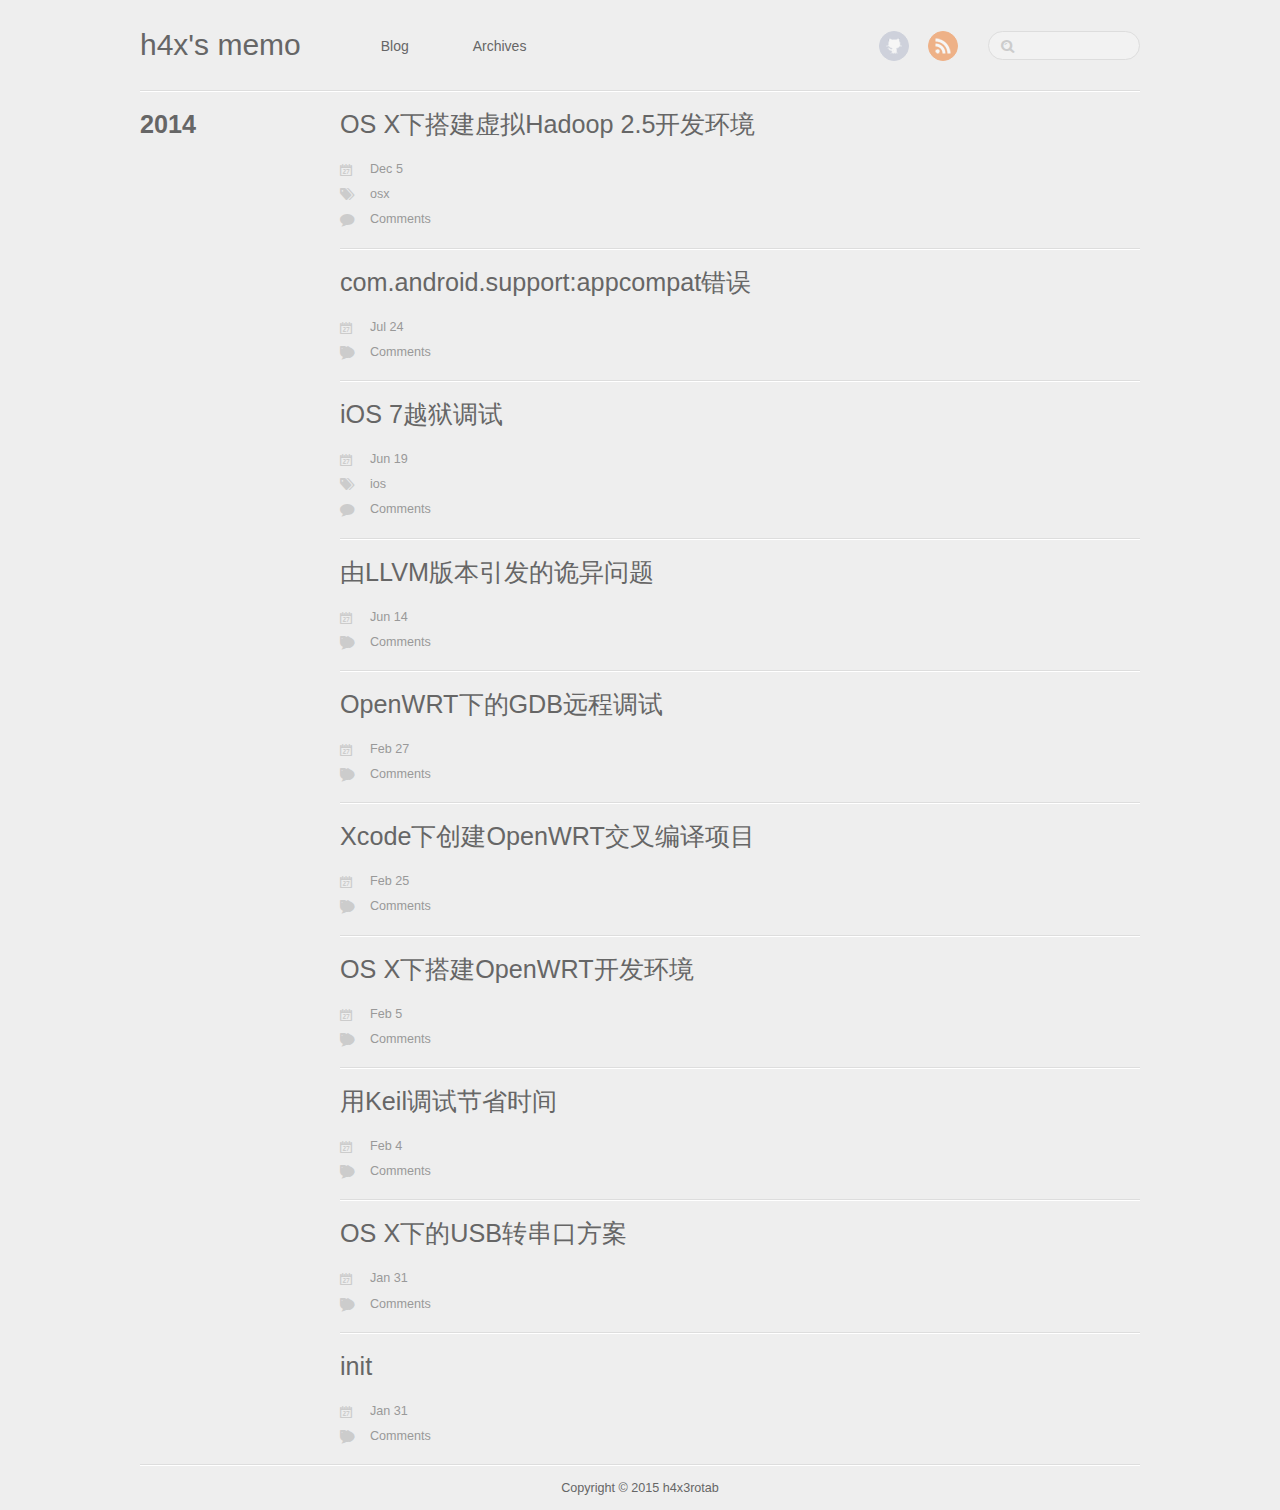
<file: blog/archives/index.html>
<!DOCTYPE HTML>
<html>
<head>
	<meta charset="utf-8">
	<title>Blog Archives - h4x's memo</title>
	<meta name="author" content="h4x3rotab">

	
	<meta name="description" content="2014 OS X下搭建虚拟Hadoop 2.5开发环境 Dec 5 osx Comments com.android.support:appcompat错误 Jul 24 Comments iOS 7越狱调试 Jun 19 ios Comments 由LLVM版本引发的诡异问题 Jun 14 &hellip;">
	
	<meta name="viewport" content="width=device-width, initial-scale=1, maximum-scale=1">

	<link href="/atom.xml" rel="alternate" title="h4x's memo" type="application/atom+xml">
	<link rel="canonical" href="">
	<link href="/favicon.png" rel="shortcut icon">
	<link href="/stylesheets/screen.css" media="screen, projection" rel="stylesheet" type="text/css">
	<!--[if lt IE 9]><script src="//html5shiv.googlecode.com/svn/trunk/html5.js"></script><![endif]-->
	<script async="true" src="//ajax.googleapis.com/ajax/libs/jquery/1.7.2/jquery.min.js"></script>
	
</head>


<body>
	<header id="header" class="inner"><h1><a href="/">h4x's memo</a></h1>
<nav id="main-nav"><ul class="main">
	<li><a href="/">Blog</a></li>
	<li><a href="/blog/archives">Archives</a></li>
</ul>
</nav>
<nav id="mobile-nav">
	<div class="alignleft menu">
		<a class="button">Menu</a>
		<div class="container"><ul class="main">
	<li><a href="/">Blog</a></li>
	<li><a href="/blog/archives">Archives</a></li>
</ul>
</div>
	</div>
	<div class="alignright search">
		<a class="button"></a>
		<div class="container">
			<form action="http://google.com/search" method="get">
				<input type="text" name="q" results="0">
				<input type="hidden" name="q" value="site:h4x3rotab.github.io">
			</form>
		</div>
	</div>
</nav>
<nav id="sub-nav" class="alignright">
	<div class="social">
		
		
		
		
		<a class="github" href="https://github.com/h4x3rotab" title="GitHub">GitHub</a>
		
    
		
		
		
		
		
		<a class="rss" href="/atom.xml" title="RSS">RSS</a>
		
    
	</div>
	<form class="search" action="http://google.com/search" method="get">
		<input class="alignright" type="text" name="q" results="0">
		<input type="hidden" name="q" value="site:h4x3rotab.github.io">
	</form>
</nav>

</header>
	
		
	
	<div id="content" class="inner">
	


	
	
	<section class="archives"><h1 class="year">2014</h1>

<article>
	<h2 class="title"><a href="/blog/2014/12/05/os-xxia-da-jian-xu-ni-hadoop-2-dot-5kai-fa-huan-jing/">OS X下搭建虚拟Hadoop 2.5开发环境</a></h2>
	<div class="meta">
		<div class="date">Dec  5</div>
		<div class="tags">


	<a class='category' href='/blog/categories/osx/'>osx</a>


</div>
	    
	    <div class="comments"><a href="/blog/2014/12/05/os-xxia-da-jian-xu-ni-hadoop-2-dot-5kai-fa-huan-jing/#disqus_thread">Comments</a></div>
	    
	</div>
</article>
	

	


<article>
	<h2 class="title"><a href="/blog/2014/07/24/com-dot-android-dot-support-appcompatcuo-wu/">com.android.support:appcompat错误</a></h2>
	<div class="meta">
		<div class="date">Jul 24</div>
		<div class="tags">

</div>
	    
	    <div class="comments"><a href="/blog/2014/07/24/com-dot-android-dot-support-appcompatcuo-wu/#disqus_thread">Comments</a></div>
	    
	</div>
</article>
	

	


<article>
	<h2 class="title"><a href="/blog/2014/06/19/ios-7yue-yu-diao-shi/">iOS 7越狱调试</a></h2>
	<div class="meta">
		<div class="date">Jun 19</div>
		<div class="tags">


	<a class='category' href='/blog/categories/ios/'>ios</a>


</div>
	    
	    <div class="comments"><a href="/blog/2014/06/19/ios-7yue-yu-diao-shi/#disqus_thread">Comments</a></div>
	    
	</div>
</article>
	

	


<article>
	<h2 class="title"><a href="/blog/2014/06/14/you-llvmban-ben-yin-fa-de-gui-yi-wen-ti/">由LLVM版本引发的诡异问题</a></h2>
	<div class="meta">
		<div class="date">Jun 14</div>
		<div class="tags">

</div>
	    
	    <div class="comments"><a href="/blog/2014/06/14/you-llvmban-ben-yin-fa-de-gui-yi-wen-ti/#disqus_thread">Comments</a></div>
	    
	</div>
</article>
	

	


<article>
	<h2 class="title"><a href="/blog/2014/02/27/openwrtxia-de-gdbyuan-cheng-diao-shi/">OpenWRT下的GDB远程调试</a></h2>
	<div class="meta">
		<div class="date">Feb 27</div>
		<div class="tags">

</div>
	    
	    <div class="comments"><a href="/blog/2014/02/27/openwrtxia-de-gdbyuan-cheng-diao-shi/#disqus_thread">Comments</a></div>
	    
	</div>
</article>
	

	


<article>
	<h2 class="title"><a href="/blog/2014/02/25/xcodexia-chuang-jian-openwrtjiao-cha-bian-yi-xiang-mu/">Xcode下创建OpenWRT交叉编译项目</a></h2>
	<div class="meta">
		<div class="date">Feb 25</div>
		<div class="tags">

</div>
	    
	    <div class="comments"><a href="/blog/2014/02/25/xcodexia-chuang-jian-openwrtjiao-cha-bian-yi-xiang-mu/#disqus_thread">Comments</a></div>
	    
	</div>
</article>
	

	


<article>
	<h2 class="title"><a href="/blog/2014/02/05/os-xxia-da-jian-openwrtkai-fa-huan-jing/">OS X下搭建OpenWRT开发环境</a></h2>
	<div class="meta">
		<div class="date">Feb  5</div>
		<div class="tags">

</div>
	    
	    <div class="comments"><a href="/blog/2014/02/05/os-xxia-da-jian-openwrtkai-fa-huan-jing/#disqus_thread">Comments</a></div>
	    
	</div>
</article>
	

	


<article>
	<h2 class="title"><a href="/blog/2014/02/04/yong-keildiao-shi-jie-sheng-shi-jian/">用Keil调试节省时间</a></h2>
	<div class="meta">
		<div class="date">Feb  4</div>
		<div class="tags">

</div>
	    
	    <div class="comments"><a href="/blog/2014/02/04/yong-keildiao-shi-jie-sheng-shi-jian/#disqus_thread">Comments</a></div>
	    
	</div>
</article>
	

	


<article>
	<h2 class="title"><a href="/blog/2014/01/31/os-xxia-de-usbzhuan-uart/">OS X下的USB转串口方案</a></h2>
	<div class="meta">
		<div class="date">Jan 31</div>
		<div class="tags">

</div>
	    
	    <div class="comments"><a href="/blog/2014/01/31/os-xxia-de-usbzhuan-uart/#disqus_thread">Comments</a></div>
	    
	</div>
</article>
	

	


<article>
	<h2 class="title"><a href="/blog/2014/01/31/init/">init</a></h2>
	<div class="meta">
		<div class="date">Jan 31</div>
		<div class="tags">

</div>
	    
	    <div class="comments"><a href="/blog/2014/01/31/init/#disqus_thread">Comments</a></div>
	    
	</div>
</article>
	
	</section>
	
</div>
	<footer id="footer" class="inner">Copyright &copy; 2015

    h4x3rotab

</footer>
	<script src="/javascripts/slash.js"></script>
<script src="/javascripts/jquery.fancybox.pack.js"></script>
<script type="text/javascript">
(function($){
	$('.fancybox').fancybox();
})(jQuery);
</script> <!-- Delete or comment this line to disable Fancybox -->


<script type="text/javascript">
      var disqus_shortname = 'h4xmemo';
      
        
        var disqus_script = 'count.js';
      
    (function () {
      var dsq = document.createElement('script'); dsq.type = 'text/javascript'; dsq.async = true;
      dsq.src = '//go.disqus.com/' + disqus_script;
      (document.getElementsByTagName('head')[0] || document.getElementsByTagName('body')[0]).appendChild(dsq);
    }());
</script>



	<script type="text/javascript">
		var _gaq = _gaq || [];
		_gaq.push(['_setAccount', 'UA-39767786-2']);
		_gaq.push(['_trackPageview']);

		(function() {
			var ga = document.createElement('script'); ga.type = 'text/javascript'; ga.async = true;
			ga.src = ('https:' == document.location.protocol ? 'https://ssl' : 'http://www') + '.google-analytics.com/ga.js';
			var s = document.getElementsByTagName('script')[0]; s.parentNode.insertBefore(ga, s);
		})();
	</script>



</body>
</html>
</file>
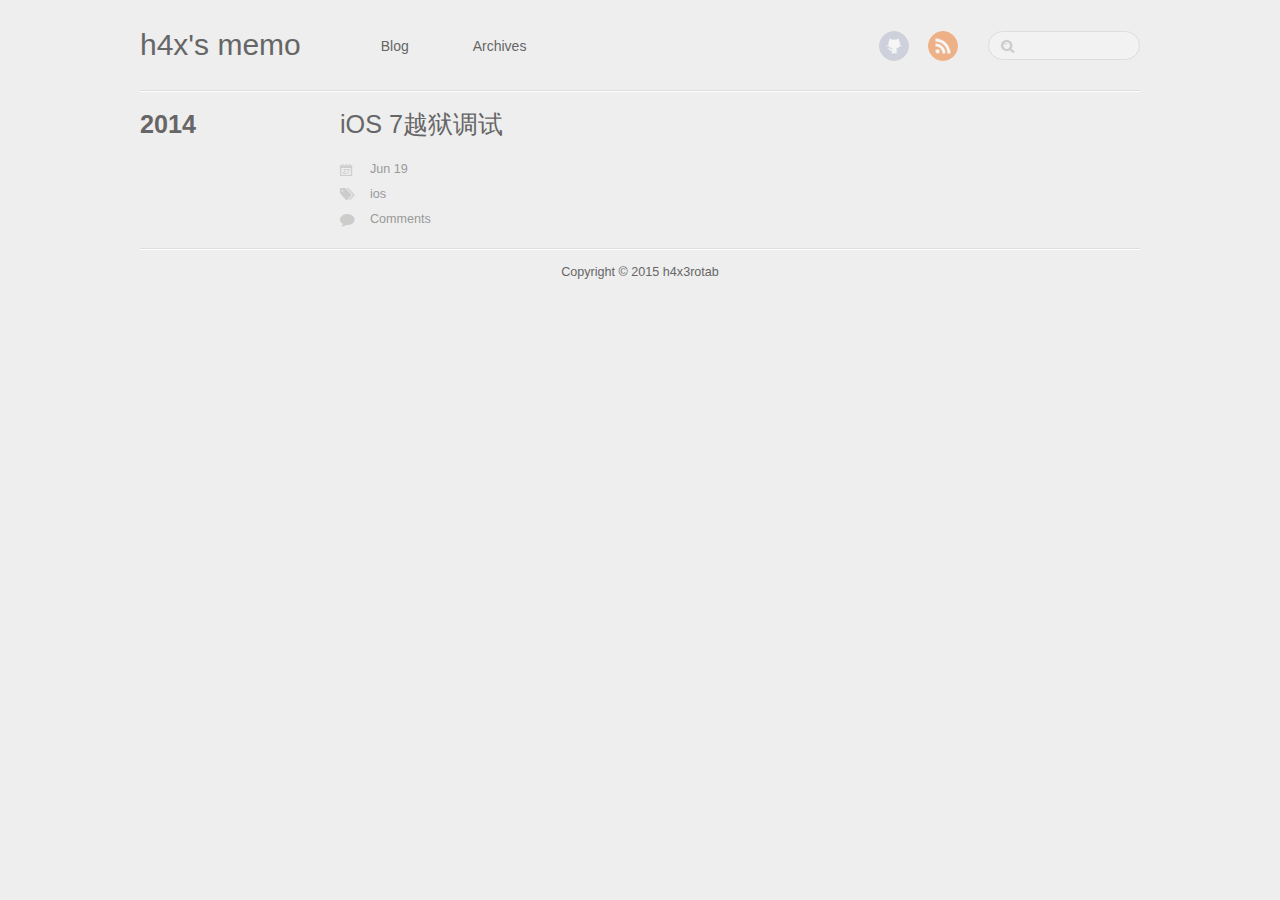
<file: blog/categories/ios/index.html>
<!DOCTYPE HTML>
<html>
<head>
	<meta charset="utf-8">
	<title>Category: ios - h4x's memo</title>
	<meta name="author" content="h4x3rotab">

	
	<meta name="description" content="Category: ios">
	
	<meta name="viewport" content="width=device-width, initial-scale=1, maximum-scale=1">

	<link href="/atom.xml" rel="alternate" title="h4x's memo" type="application/atom+xml">
	<link rel="canonical" href="">
	<link href="/favicon.png" rel="shortcut icon">
	<link href="/stylesheets/screen.css" media="screen, projection" rel="stylesheet" type="text/css">
	<!--[if lt IE 9]><script src="//html5shiv.googlecode.com/svn/trunk/html5.js"></script><![endif]-->
	<script async="true" src="//ajax.googleapis.com/ajax/libs/jquery/1.7.2/jquery.min.js"></script>
	
</head>


<body>
	<header id="header" class="inner"><h1><a href="/">h4x's memo</a></h1>
<nav id="main-nav"><ul class="main">
	<li><a href="/">Blog</a></li>
	<li><a href="/blog/archives">Archives</a></li>
</ul>
</nav>
<nav id="mobile-nav">
	<div class="alignleft menu">
		<a class="button">Menu</a>
		<div class="container"><ul class="main">
	<li><a href="/">Blog</a></li>
	<li><a href="/blog/archives">Archives</a></li>
</ul>
</div>
	</div>
	<div class="alignright search">
		<a class="button"></a>
		<div class="container">
			<form action="http://google.com/search" method="get">
				<input type="text" name="q" results="0">
				<input type="hidden" name="q" value="site:h4x3rotab.github.io">
			</form>
		</div>
	</div>
</nav>
<nav id="sub-nav" class="alignright">
	<div class="social">
		
		
		
		
		<a class="github" href="https://github.com/h4x3rotab" title="GitHub">GitHub</a>
		
    
		
		
		
		
		
		<a class="rss" href="/atom.xml" title="RSS">RSS</a>
		
    
	</div>
	<form class="search" action="http://google.com/search" method="get">
		<input class="alignright" type="text" name="q" results="0">
		<input type="hidden" name="q" value="site:h4x3rotab.github.io">
	</form>
</nav>

</header>
	
		
	
	<div id="content" class="inner">
	


	
	
	<section class="archives"><h1 class="year">2014</h1>

<article>
	<h2 class="title"><a href="/blog/2014/06/19/ios-7yue-yu-diao-shi/">iOS 7越狱调试</a></h2>
	<div class="meta">
		<div class="date">Jun 19</div>
		<div class="tags">


	<a class='category' href='/blog/categories/ios/'>ios</a>


</div>
	    
	    <div class="comments"><a href="/blog/2014/06/19/ios-7yue-yu-diao-shi/#disqus_thread">Comments</a></div>
	    
	</div>
</article>
	
	</section>
	

</div>
	<footer id="footer" class="inner">Copyright &copy; 2015

    h4x3rotab

</footer>
	<script src="/javascripts/slash.js"></script>
<script src="/javascripts/jquery.fancybox.pack.js"></script>
<script type="text/javascript">
(function($){
	$('.fancybox').fancybox();
})(jQuery);
</script> <!-- Delete or comment this line to disable Fancybox -->


<script type="text/javascript">
      var disqus_shortname = 'h4xmemo';
      
        
        var disqus_script = 'count.js';
      
    (function () {
      var dsq = document.createElement('script'); dsq.type = 'text/javascript'; dsq.async = true;
      dsq.src = '//go.disqus.com/' + disqus_script;
      (document.getElementsByTagName('head')[0] || document.getElementsByTagName('body')[0]).appendChild(dsq);
    }());
</script>



	<script type="text/javascript">
		var _gaq = _gaq || [];
		_gaq.push(['_setAccount', 'UA-39767786-2']);
		_gaq.push(['_trackPageview']);

		(function() {
			var ga = document.createElement('script'); ga.type = 'text/javascript'; ga.async = true;
			ga.src = ('https:' == document.location.protocol ? 'https://ssl' : 'http://www') + '.google-analytics.com/ga.js';
			var s = document.getElementsByTagName('script')[0]; s.parentNode.insertBefore(ga, s);
		})();
	</script>



</body>
</html>
</file>
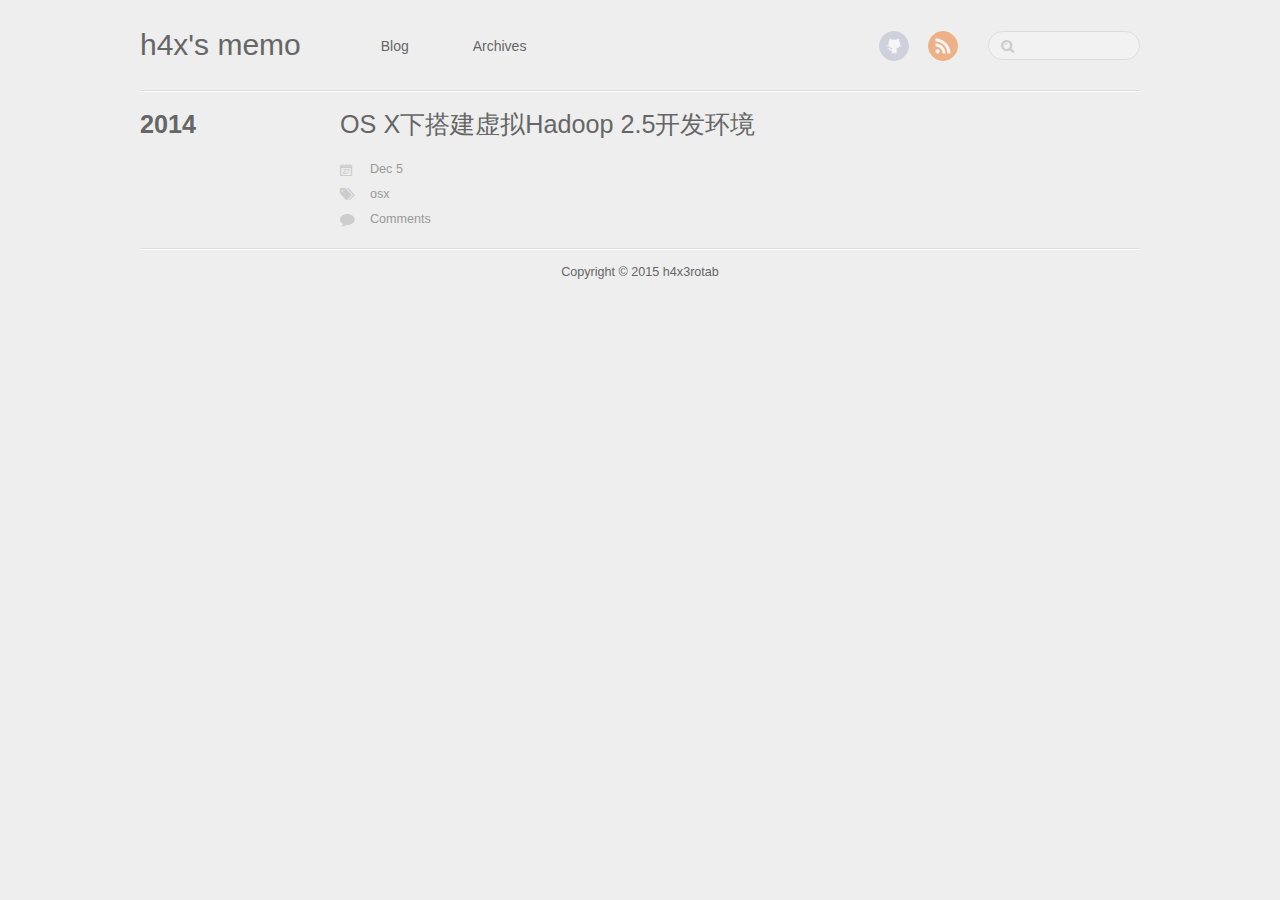
<file: blog/categories/osx/index.html>
<!DOCTYPE HTML>
<html>
<head>
	<meta charset="utf-8">
	<title>Category: osx - h4x's memo</title>
	<meta name="author" content="h4x3rotab">

	
	<meta name="description" content="Category: osx">
	
	<meta name="viewport" content="width=device-width, initial-scale=1, maximum-scale=1">

	<link href="/atom.xml" rel="alternate" title="h4x's memo" type="application/atom+xml">
	<link rel="canonical" href="">
	<link href="/favicon.png" rel="shortcut icon">
	<link href="/stylesheets/screen.css" media="screen, projection" rel="stylesheet" type="text/css">
	<!--[if lt IE 9]><script src="//html5shiv.googlecode.com/svn/trunk/html5.js"></script><![endif]-->
	<script async="true" src="//ajax.googleapis.com/ajax/libs/jquery/1.7.2/jquery.min.js"></script>
	
</head>


<body>
	<header id="header" class="inner"><h1><a href="/">h4x's memo</a></h1>
<nav id="main-nav"><ul class="main">
	<li><a href="/">Blog</a></li>
	<li><a href="/blog/archives">Archives</a></li>
</ul>
</nav>
<nav id="mobile-nav">
	<div class="alignleft menu">
		<a class="button">Menu</a>
		<div class="container"><ul class="main">
	<li><a href="/">Blog</a></li>
	<li><a href="/blog/archives">Archives</a></li>
</ul>
</div>
	</div>
	<div class="alignright search">
		<a class="button"></a>
		<div class="container">
			<form action="http://google.com/search" method="get">
				<input type="text" name="q" results="0">
				<input type="hidden" name="q" value="site:h4x3rotab.github.io">
			</form>
		</div>
	</div>
</nav>
<nav id="sub-nav" class="alignright">
	<div class="social">
		
		
		
		
		<a class="github" href="https://github.com/h4x3rotab" title="GitHub">GitHub</a>
		
    
		
		
		
		
		
		<a class="rss" href="/atom.xml" title="RSS">RSS</a>
		
    
	</div>
	<form class="search" action="http://google.com/search" method="get">
		<input class="alignright" type="text" name="q" results="0">
		<input type="hidden" name="q" value="site:h4x3rotab.github.io">
	</form>
</nav>

</header>
	
		
	
	<div id="content" class="inner">
	


	
	
	<section class="archives"><h1 class="year">2014</h1>

<article>
	<h2 class="title"><a href="/blog/2014/12/05/os-xxia-da-jian-xu-ni-hadoop-2-dot-5kai-fa-huan-jing/">OS X下搭建虚拟Hadoop 2.5开发环境</a></h2>
	<div class="meta">
		<div class="date">Dec  5</div>
		<div class="tags">


	<a class='category' href='/blog/categories/osx/'>osx</a>


</div>
	    
	    <div class="comments"><a href="/blog/2014/12/05/os-xxia-da-jian-xu-ni-hadoop-2-dot-5kai-fa-huan-jing/#disqus_thread">Comments</a></div>
	    
	</div>
</article>
	
	</section>
	

</div>
	<footer id="footer" class="inner">Copyright &copy; 2015

    h4x3rotab

</footer>
	<script src="/javascripts/slash.js"></script>
<script src="/javascripts/jquery.fancybox.pack.js"></script>
<script type="text/javascript">
(function($){
	$('.fancybox').fancybox();
})(jQuery);
</script> <!-- Delete or comment this line to disable Fancybox -->


<script type="text/javascript">
      var disqus_shortname = 'h4xmemo';
      
        
        var disqus_script = 'count.js';
      
    (function () {
      var dsq = document.createElement('script'); dsq.type = 'text/javascript'; dsq.async = true;
      dsq.src = '//go.disqus.com/' + disqus_script;
      (document.getElementsByTagName('head')[0] || document.getElementsByTagName('body')[0]).appendChild(dsq);
    }());
</script>



	<script type="text/javascript">
		var _gaq = _gaq || [];
		_gaq.push(['_setAccount', 'UA-39767786-2']);
		_gaq.push(['_trackPageview']);

		(function() {
			var ga = document.createElement('script'); ga.type = 'text/javascript'; ga.async = true;
			ga.src = ('https:' == document.location.protocol ? 'https://ssl' : 'http://www') + '.google-analytics.com/ga.js';
			var s = document.getElementsByTagName('script')[0]; s.parentNode.insertBefore(ga, s);
		})();
	</script>



</body>
</html>
</file>
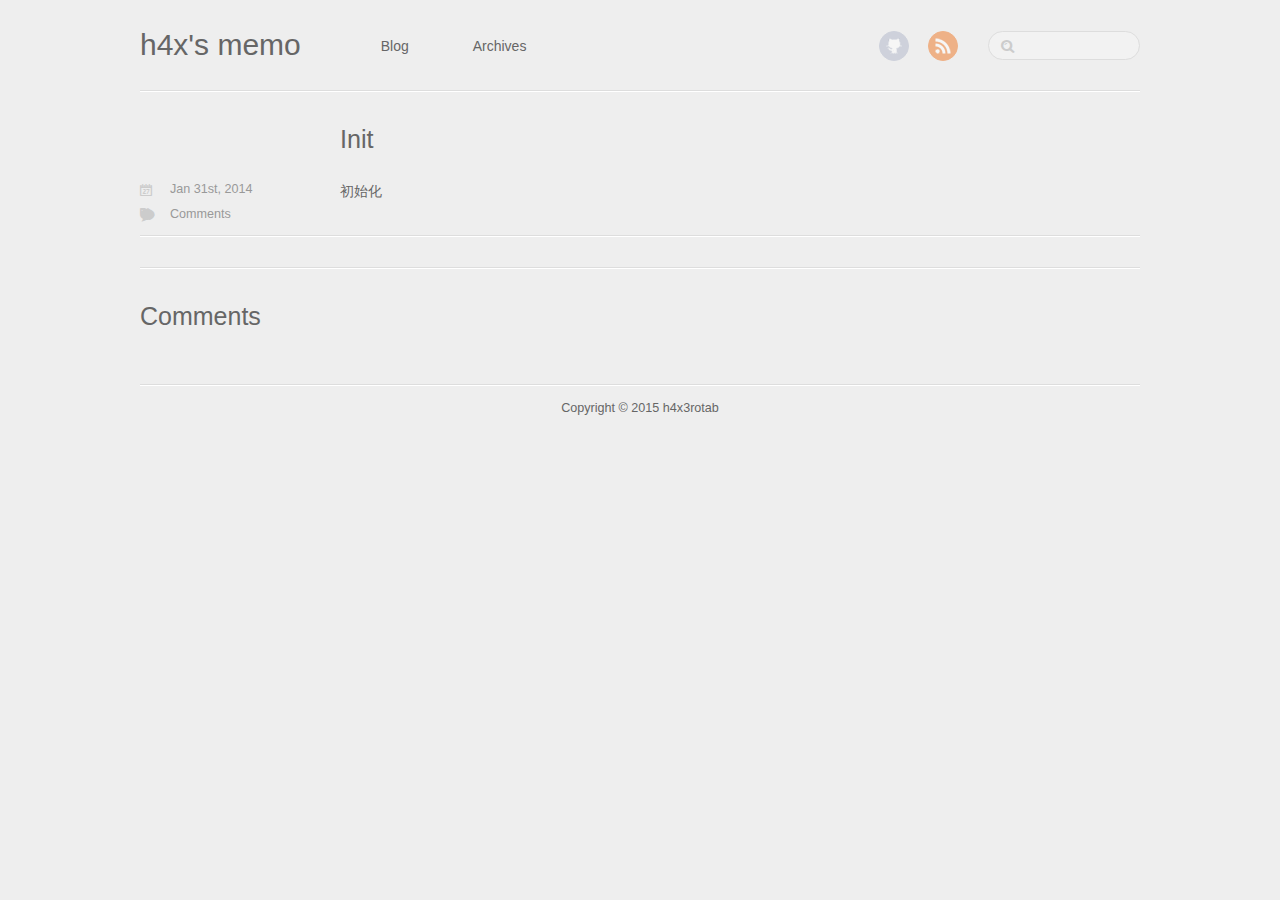
<file: blog/2014/01/31/init/index.html>
<!DOCTYPE HTML>
<html>
<head>
	<meta charset="utf-8">
	<title>init - h4x's memo</title>
	<meta name="author" content="h4x3rotab">

	
	<meta name="description" content="初始化 Jan 31st, 2014 Comments ">
	
	<meta name="viewport" content="width=device-width, initial-scale=1, maximum-scale=1">

	<link href="/atom.xml" rel="alternate" title="h4x's memo" type="application/atom+xml">
	<link rel="canonical" href="">
	<link href="/favicon.png" rel="shortcut icon">
	<link href="/stylesheets/screen.css" media="screen, projection" rel="stylesheet" type="text/css">
	<!--[if lt IE 9]><script src="//html5shiv.googlecode.com/svn/trunk/html5.js"></script><![endif]-->
	<script async="true" src="//ajax.googleapis.com/ajax/libs/jquery/1.7.2/jquery.min.js"></script>
	
</head>


<body>
	<header id="header" class="inner"><h1><a href="/">h4x's memo</a></h1>
<nav id="main-nav"><ul class="main">
	<li><a href="/">Blog</a></li>
	<li><a href="/blog/archives">Archives</a></li>
</ul>
</nav>
<nav id="mobile-nav">
	<div class="alignleft menu">
		<a class="button">Menu</a>
		<div class="container"><ul class="main">
	<li><a href="/">Blog</a></li>
	<li><a href="/blog/archives">Archives</a></li>
</ul>
</div>
	</div>
	<div class="alignright search">
		<a class="button"></a>
		<div class="container">
			<form action="http://google.com/search" method="get">
				<input type="text" name="q" results="0">
				<input type="hidden" name="q" value="site:h4x3rotab.github.io">
			</form>
		</div>
	</div>
</nav>
<nav id="sub-nav" class="alignright">
	<div class="social">
		
		
		
		
		<a class="github" href="https://github.com/h4x3rotab" title="GitHub">GitHub</a>
		
    
		
		
		
		
		
		<a class="rss" href="/atom.xml" title="RSS">RSS</a>
		
    
	</div>
	<form class="search" action="http://google.com/search" method="get">
		<input class="alignright" type="text" name="q" results="0">
		<input type="hidden" name="q" value="site:h4x3rotab.github.io">
	</form>
</nav>

</header>
	
		
	
	<div id="content" class="inner"><article class="post">
	<h2 class="title">Init</h2>
	<div class="entry-content"><p>初始化</p>
</div>


<div class="meta">
	<div class="date">








  


<time datetime="2014-01-31T17:36:16+08:00" pubdate data-updated="true">Jan 31<span>st</span>, 2014</time></div>
	<div class="tags">

</div>
	
	<div class="comments"><a href="#disqus_thread">Comments</a></div>
	
</div>
</article>

	<div class="share">
	<div class="addthis_toolbox addthis_default_style ">
		
		
		<a class="addthis_button_tweet"></a>
		
		
		
	</div>
	
</div>



<section id="comment">
    <h2 class="title">Comments</h2>
    <div id="disqus_thread" aria-live="polite"><noscript>Please enable JavaScript to view the <a href="http://disqus.com/?ref_noscript">comments powered by Disqus.</a></noscript>
</div>
</section>
</div>
	<footer id="footer" class="inner">Copyright &copy; 2015

    h4x3rotab

</footer>
	<script src="/javascripts/slash.js"></script>
<script src="/javascripts/jquery.fancybox.pack.js"></script>
<script type="text/javascript">
(function($){
	$('.fancybox').fancybox();
})(jQuery);
</script> <!-- Delete or comment this line to disable Fancybox -->


<script type="text/javascript">
      var disqus_shortname = 'h4xmemo';
      
        
        // var disqus_developer = 1;
        var disqus_identifier = 'http://h4x3rotab.github.io/blog/2014/01/31/init/';
        var disqus_url = 'http://h4x3rotab.github.io/blog/2014/01/31/init/';
        var disqus_script = 'embed.js';
      
    (function () {
      var dsq = document.createElement('script'); dsq.type = 'text/javascript'; dsq.async = true;
      dsq.src = '//go.disqus.com/' + disqus_script;
      (document.getElementsByTagName('head')[0] || document.getElementsByTagName('body')[0]).appendChild(dsq);
    }());
</script>



	<script type="text/javascript">
		var _gaq = _gaq || [];
		_gaq.push(['_setAccount', 'UA-39767786-2']);
		_gaq.push(['_trackPageview']);

		(function() {
			var ga = document.createElement('script'); ga.type = 'text/javascript'; ga.async = true;
			ga.src = ('https:' == document.location.protocol ? 'https://ssl' : 'http://www') + '.google-analytics.com/ga.js';
			var s = document.getElementsByTagName('script')[0]; s.parentNode.insertBefore(ga, s);
		})();
	</script>



</body>
</html>
</file>
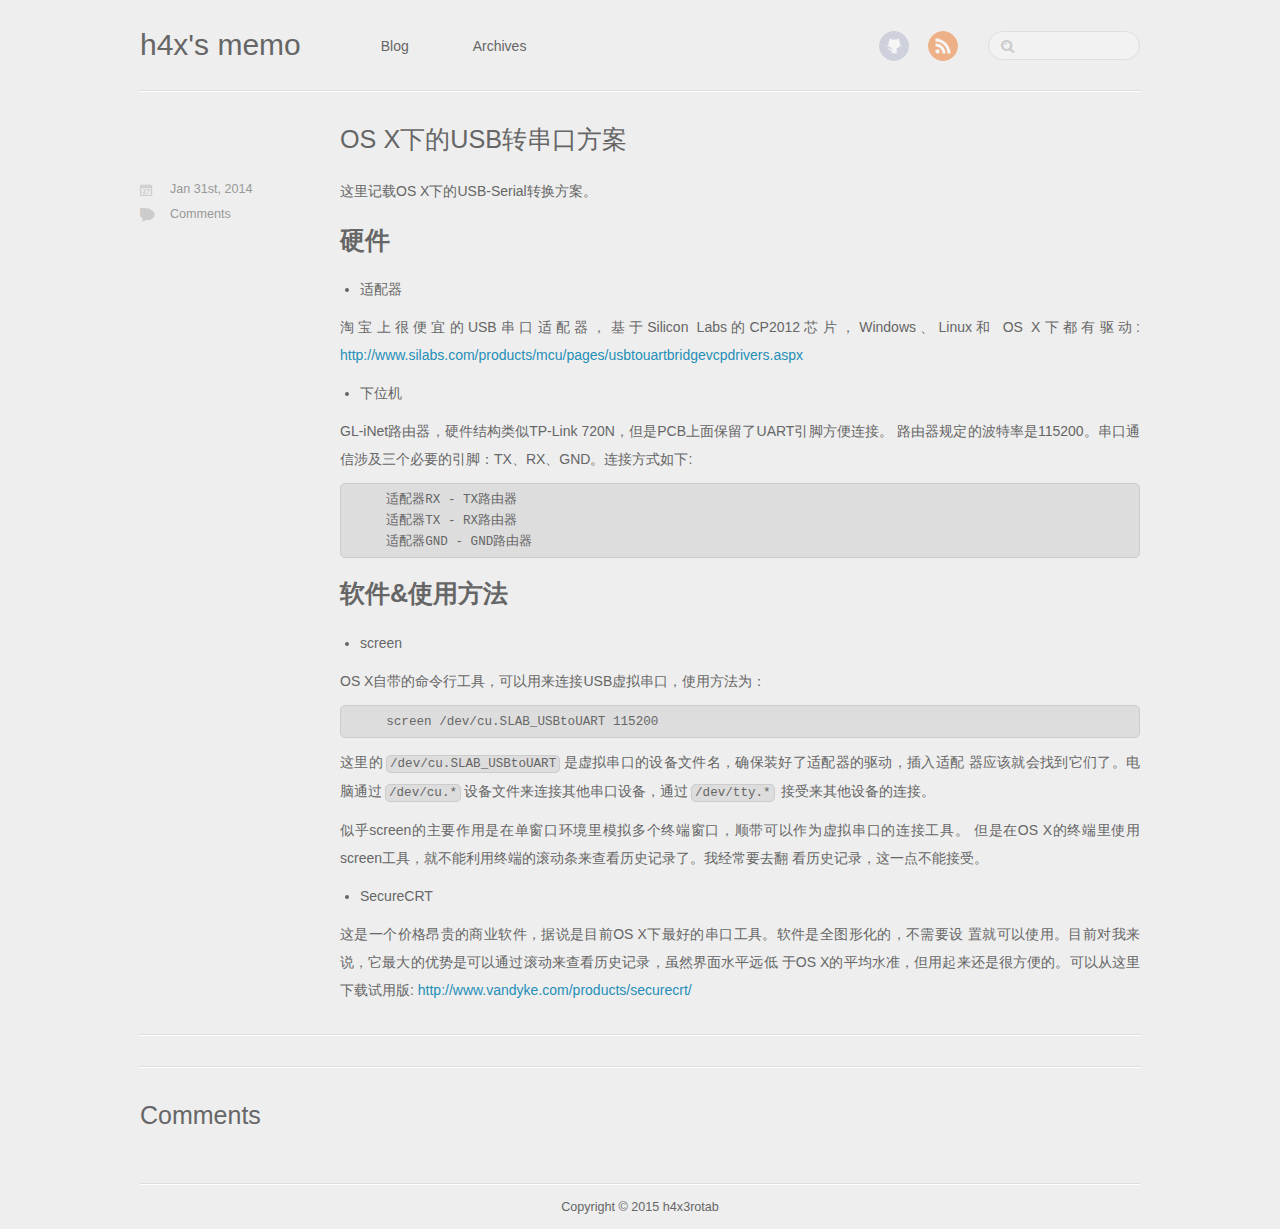
<file: blog/2014/01/31/os-xxia-de-usbzhuan-uart/index.html>
<!DOCTYPE HTML>
<html>
<head>
	<meta charset="utf-8">
	<title>OS X下的USB转串口方案 - h4x's memo</title>
	<meta name="author" content="h4x3rotab">

	
	<meta name="description" content="这里记载OS X下的USB-Serial转换方案。 硬件 适配器 淘宝上很便宜的USB串口适配器，基于Silicon Labs的CP2012芯片，Windows、Linux和
OS X下都有驱动:
http://www.silabs.com/products/mcu/pages/ &hellip;">
	
	<meta name="viewport" content="width=device-width, initial-scale=1, maximum-scale=1">

	<link href="/atom.xml" rel="alternate" title="h4x's memo" type="application/atom+xml">
	<link rel="canonical" href="">
	<link href="/favicon.png" rel="shortcut icon">
	<link href="/stylesheets/screen.css" media="screen, projection" rel="stylesheet" type="text/css">
	<!--[if lt IE 9]><script src="//html5shiv.googlecode.com/svn/trunk/html5.js"></script><![endif]-->
	<script async="true" src="//ajax.googleapis.com/ajax/libs/jquery/1.7.2/jquery.min.js"></script>
	
</head>


<body>
	<header id="header" class="inner"><h1><a href="/">h4x's memo</a></h1>
<nav id="main-nav"><ul class="main">
	<li><a href="/">Blog</a></li>
	<li><a href="/blog/archives">Archives</a></li>
</ul>
</nav>
<nav id="mobile-nav">
	<div class="alignleft menu">
		<a class="button">Menu</a>
		<div class="container"><ul class="main">
	<li><a href="/">Blog</a></li>
	<li><a href="/blog/archives">Archives</a></li>
</ul>
</div>
	</div>
	<div class="alignright search">
		<a class="button"></a>
		<div class="container">
			<form action="http://google.com/search" method="get">
				<input type="text" name="q" results="0">
				<input type="hidden" name="q" value="site:h4x3rotab.github.io">
			</form>
		</div>
	</div>
</nav>
<nav id="sub-nav" class="alignright">
	<div class="social">
		
		
		
		
		<a class="github" href="https://github.com/h4x3rotab" title="GitHub">GitHub</a>
		
    
		
		
		
		
		
		<a class="rss" href="/atom.xml" title="RSS">RSS</a>
		
    
	</div>
	<form class="search" action="http://google.com/search" method="get">
		<input class="alignright" type="text" name="q" results="0">
		<input type="hidden" name="q" value="site:h4x3rotab.github.io">
	</form>
</nav>

</header>
	
		
	
	<div id="content" class="inner"><article class="post">
	<h2 class="title">OS X下的USB转串口方案</h2>
	<div class="entry-content"><p>这里记载OS X下的USB-Serial转换方案。</p>

<h1>硬件</h1>

<ul>
<li>适配器</li>
</ul>


<p>淘宝上很便宜的USB串口适配器，基于Silicon Labs的CP2012芯片，Windows、Linux和
OS X下都有驱动:
<a href="http://www.silabs.com/products/mcu/pages/usbtouartbridgevcpdrivers.aspx">http://www.silabs.com/products/mcu/pages/usbtouartbridgevcpdrivers.aspx</a></p>

<ul>
<li>下位机</li>
</ul>


<p>GL-iNet路由器，硬件结构类似TP-Link 720N，但是PCB上面保留了UART引脚方便连接。
路由器规定的波特率是115200。串口通信涉及三个必要的引脚：TX、RX、GND。连接方式如下:</p>

<pre><code>    适配器RX - TX路由器
    适配器TX - RX路由器
    适配器GND - GND路由器
</code></pre>

<h1>软件&amp;使用方法</h1>

<ul>
<li>screen</li>
</ul>


<p>OS X自带的命令行工具，可以用来连接USB虚拟串口，使用方法为：</p>

<pre><code>    screen /dev/cu.SLAB_USBtoUART 115200
</code></pre>

<p>这里的<code>/dev/cu.SLAB_USBtoUART</code>是虚拟串口的设备文件名，确保装好了适配器的驱动，插入适配
器应该就会找到它们了。电脑通过<code>/dev/cu.*</code>设备文件来连接其他串口设备，通过<code>/dev/tty.*</code>
接受来其他设备的连接。</p>

<p>似乎screen的主要作用是在单窗口环境里模拟多个终端窗口，顺带可以作为虚拟串口的连接工具。
但是在OS X的终端里使用screen工具，就不能利用终端的滚动条来查看历史记录了。我经常要去翻
看历史记录，这一点不能接受。</p>

<ul>
<li>SecureCRT</li>
</ul>


<p>这是一个价格昂贵的商业软件，据说是目前OS X下最好的串口工具。软件是全图形化的，不需要设
置就可以使用。目前对我来说，它最大的优势是可以通过滚动来查看历史记录，虽然界面水平远低
于OS X的平均水准，但用起来还是很方便的。可以从这里下载试用版:
<a href="http://www.vandyke.com/products/securecrt/">http://www.vandyke.com/products/securecrt/</a></p>
</div>


<div class="meta">
	<div class="date">








  


<time datetime="2014-01-31T17:43:33+08:00" pubdate data-updated="true">Jan 31<span>st</span>, 2014</time></div>
	<div class="tags">

</div>
	
	<div class="comments"><a href="#disqus_thread">Comments</a></div>
	
</div>
</article>

	<div class="share">
	<div class="addthis_toolbox addthis_default_style ">
		
		
		<a class="addthis_button_tweet"></a>
		
		
		
	</div>
	
</div>



<section id="comment">
    <h2 class="title">Comments</h2>
    <div id="disqus_thread" aria-live="polite"><noscript>Please enable JavaScript to view the <a href="http://disqus.com/?ref_noscript">comments powered by Disqus.</a></noscript>
</div>
</section>
</div>
	<footer id="footer" class="inner">Copyright &copy; 2015

    h4x3rotab

</footer>
	<script src="/javascripts/slash.js"></script>
<script src="/javascripts/jquery.fancybox.pack.js"></script>
<script type="text/javascript">
(function($){
	$('.fancybox').fancybox();
})(jQuery);
</script> <!-- Delete or comment this line to disable Fancybox -->


<script type="text/javascript">
      var disqus_shortname = 'h4xmemo';
      
        
        // var disqus_developer = 1;
        var disqus_identifier = 'http://h4x3rotab.github.io/blog/2014/01/31/os-xxia-de-usbzhuan-uart/';
        var disqus_url = 'http://h4x3rotab.github.io/blog/2014/01/31/os-xxia-de-usbzhuan-uart/';
        var disqus_script = 'embed.js';
      
    (function () {
      var dsq = document.createElement('script'); dsq.type = 'text/javascript'; dsq.async = true;
      dsq.src = '//go.disqus.com/' + disqus_script;
      (document.getElementsByTagName('head')[0] || document.getElementsByTagName('body')[0]).appendChild(dsq);
    }());
</script>



	<script type="text/javascript">
		var _gaq = _gaq || [];
		_gaq.push(['_setAccount', 'UA-39767786-2']);
		_gaq.push(['_trackPageview']);

		(function() {
			var ga = document.createElement('script'); ga.type = 'text/javascript'; ga.async = true;
			ga.src = ('https:' == document.location.protocol ? 'https://ssl' : 'http://www') + '.google-analytics.com/ga.js';
			var s = document.getElementsByTagName('script')[0]; s.parentNode.insertBefore(ga, s);
		})();
	</script>



</body>
</html>
</file>
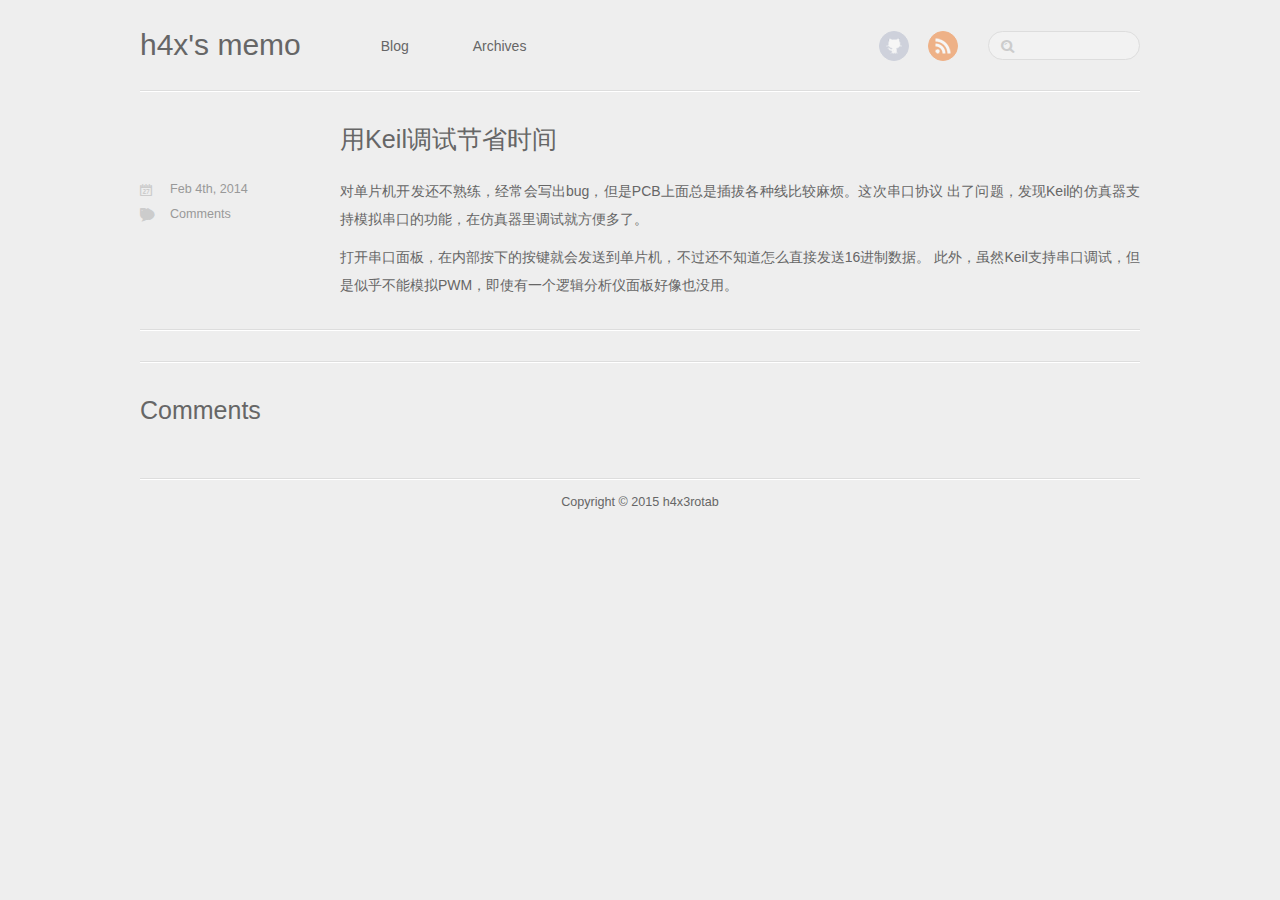
<file: blog/2014/02/04/yong-keildiao-shi-jie-sheng-shi-jian/index.html>
<!DOCTYPE HTML>
<html>
<head>
	<meta charset="utf-8">
	<title>用Keil调试节省时间 - h4x's memo</title>
	<meta name="author" content="h4x3rotab">

	
	<meta name="description" content="对单片机开发还不熟练，经常会写出bug，但是PCB上面总是插拔各种线比较麻烦。这次串口协议
出了问题，发现Keil的仿真器支持模拟串口的功能，在仿真器里调试就方便多了。 打开串口面板，在内部按下的按键就会发送到单片机，不过还不知道怎么直接发送16进制数据。
此外，虽然Keil支持串口调试， &hellip;">
	
	<meta name="viewport" content="width=device-width, initial-scale=1, maximum-scale=1">

	<link href="/atom.xml" rel="alternate" title="h4x's memo" type="application/atom+xml">
	<link rel="canonical" href="">
	<link href="/favicon.png" rel="shortcut icon">
	<link href="/stylesheets/screen.css" media="screen, projection" rel="stylesheet" type="text/css">
	<!--[if lt IE 9]><script src="//html5shiv.googlecode.com/svn/trunk/html5.js"></script><![endif]-->
	<script async="true" src="//ajax.googleapis.com/ajax/libs/jquery/1.7.2/jquery.min.js"></script>
	
</head>


<body>
	<header id="header" class="inner"><h1><a href="/">h4x's memo</a></h1>
<nav id="main-nav"><ul class="main">
	<li><a href="/">Blog</a></li>
	<li><a href="/blog/archives">Archives</a></li>
</ul>
</nav>
<nav id="mobile-nav">
	<div class="alignleft menu">
		<a class="button">Menu</a>
		<div class="container"><ul class="main">
	<li><a href="/">Blog</a></li>
	<li><a href="/blog/archives">Archives</a></li>
</ul>
</div>
	</div>
	<div class="alignright search">
		<a class="button"></a>
		<div class="container">
			<form action="http://google.com/search" method="get">
				<input type="text" name="q" results="0">
				<input type="hidden" name="q" value="site:h4x3rotab.github.io">
			</form>
		</div>
	</div>
</nav>
<nav id="sub-nav" class="alignright">
	<div class="social">
		
		
		
		
		<a class="github" href="https://github.com/h4x3rotab" title="GitHub">GitHub</a>
		
    
		
		
		
		
		
		<a class="rss" href="/atom.xml" title="RSS">RSS</a>
		
    
	</div>
	<form class="search" action="http://google.com/search" method="get">
		<input class="alignright" type="text" name="q" results="0">
		<input type="hidden" name="q" value="site:h4x3rotab.github.io">
	</form>
</nav>

</header>
	
		
	
	<div id="content" class="inner"><article class="post">
	<h2 class="title">用Keil调试节省时间</h2>
	<div class="entry-content"><p>对单片机开发还不熟练，经常会写出bug，但是PCB上面总是插拔各种线比较麻烦。这次串口协议
出了问题，发现Keil的仿真器支持模拟串口的功能，在仿真器里调试就方便多了。</p>

<p>打开串口面板，在内部按下的按键就会发送到单片机，不过还不知道怎么直接发送16进制数据。
此外，虽然Keil支持串口调试，但是似乎不能模拟PWM，即使有一个逻辑分析仪面板好像也没用。</p>
</div>


<div class="meta">
	<div class="date">








  


<time datetime="2014-02-04T02:43:50+08:00" pubdate data-updated="true">Feb 4<span>th</span>, 2014</time></div>
	<div class="tags">

</div>
	
	<div class="comments"><a href="#disqus_thread">Comments</a></div>
	
</div>
</article>

	<div class="share">
	<div class="addthis_toolbox addthis_default_style ">
		
		
		<a class="addthis_button_tweet"></a>
		
		
		
	</div>
	
</div>



<section id="comment">
    <h2 class="title">Comments</h2>
    <div id="disqus_thread" aria-live="polite"><noscript>Please enable JavaScript to view the <a href="http://disqus.com/?ref_noscript">comments powered by Disqus.</a></noscript>
</div>
</section>
</div>
	<footer id="footer" class="inner">Copyright &copy; 2015

    h4x3rotab

</footer>
	<script src="/javascripts/slash.js"></script>
<script src="/javascripts/jquery.fancybox.pack.js"></script>
<script type="text/javascript">
(function($){
	$('.fancybox').fancybox();
})(jQuery);
</script> <!-- Delete or comment this line to disable Fancybox -->


<script type="text/javascript">
      var disqus_shortname = 'h4xmemo';
      
        
        // var disqus_developer = 1;
        var disqus_identifier = 'http://h4x3rotab.github.io/blog/2014/02/04/yong-keildiao-shi-jie-sheng-shi-jian/';
        var disqus_url = 'http://h4x3rotab.github.io/blog/2014/02/04/yong-keildiao-shi-jie-sheng-shi-jian/';
        var disqus_script = 'embed.js';
      
    (function () {
      var dsq = document.createElement('script'); dsq.type = 'text/javascript'; dsq.async = true;
      dsq.src = '//go.disqus.com/' + disqus_script;
      (document.getElementsByTagName('head')[0] || document.getElementsByTagName('body')[0]).appendChild(dsq);
    }());
</script>



	<script type="text/javascript">
		var _gaq = _gaq || [];
		_gaq.push(['_setAccount', 'UA-39767786-2']);
		_gaq.push(['_trackPageview']);

		(function() {
			var ga = document.createElement('script'); ga.type = 'text/javascript'; ga.async = true;
			ga.src = ('https:' == document.location.protocol ? 'https://ssl' : 'http://www') + '.google-analytics.com/ga.js';
			var s = document.getElementsByTagName('script')[0]; s.parentNode.insertBefore(ga, s);
		})();
	</script>



</body>
</html>
</file>
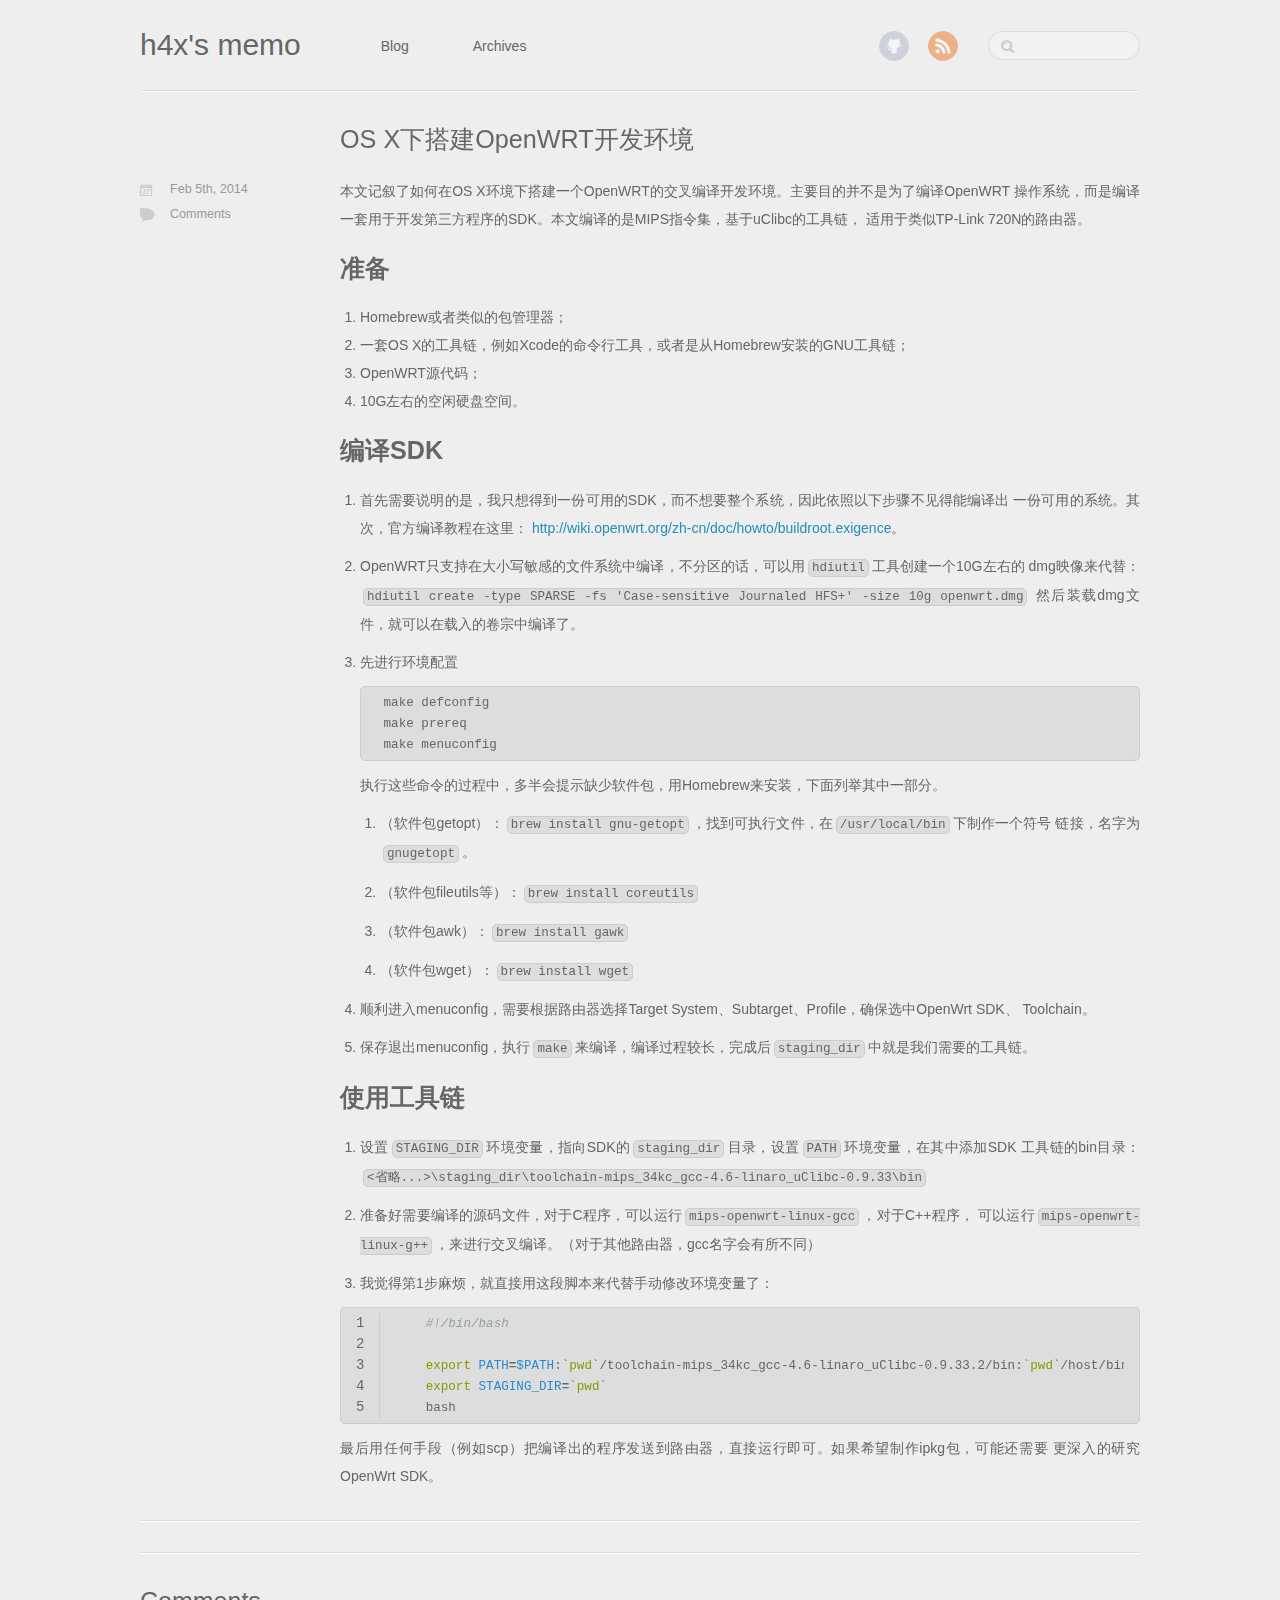
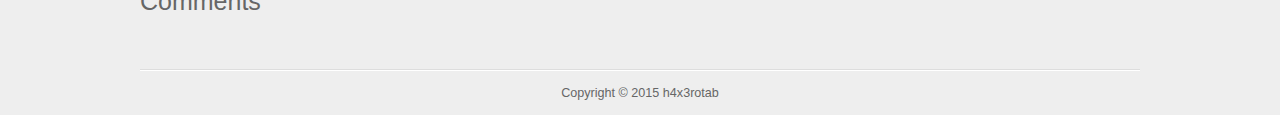
<file: blog/2014/02/05/os-xxia-da-jian-openwrtkai-fa-huan-jing/index.html>
<!DOCTYPE HTML>
<html>
<head>
	<meta charset="utf-8">
	<title>OS X下搭建OpenWRT开发环境 - h4x's memo</title>
	<meta name="author" content="h4x3rotab">

	
	<meta name="description" content="本文记叙了如何在OS X环境下搭建一个OpenWRT的交叉编译开发环境。主要目的并不是为了编译OpenWRT
操作系统，而是编译一套用于开发第三方程序的SDK。本文编译的是MIPS指令集，基于uClibc的工具链，
适用于类似TP-Link 720N的路由器。 准备 &hellip;">
	
	<meta name="viewport" content="width=device-width, initial-scale=1, maximum-scale=1">

	<link href="/atom.xml" rel="alternate" title="h4x's memo" type="application/atom+xml">
	<link rel="canonical" href="">
	<link href="/favicon.png" rel="shortcut icon">
	<link href="/stylesheets/screen.css" media="screen, projection" rel="stylesheet" type="text/css">
	<!--[if lt IE 9]><script src="//html5shiv.googlecode.com/svn/trunk/html5.js"></script><![endif]-->
	<script async="true" src="//ajax.googleapis.com/ajax/libs/jquery/1.7.2/jquery.min.js"></script>
	
</head>


<body>
	<header id="header" class="inner"><h1><a href="/">h4x's memo</a></h1>
<nav id="main-nav"><ul class="main">
	<li><a href="/">Blog</a></li>
	<li><a href="/blog/archives">Archives</a></li>
</ul>
</nav>
<nav id="mobile-nav">
	<div class="alignleft menu">
		<a class="button">Menu</a>
		<div class="container"><ul class="main">
	<li><a href="/">Blog</a></li>
	<li><a href="/blog/archives">Archives</a></li>
</ul>
</div>
	</div>
	<div class="alignright search">
		<a class="button"></a>
		<div class="container">
			<form action="http://google.com/search" method="get">
				<input type="text" name="q" results="0">
				<input type="hidden" name="q" value="site:h4x3rotab.github.io">
			</form>
		</div>
	</div>
</nav>
<nav id="sub-nav" class="alignright">
	<div class="social">
		
		
		
		
		<a class="github" href="https://github.com/h4x3rotab" title="GitHub">GitHub</a>
		
    
		
		
		
		
		
		<a class="rss" href="/atom.xml" title="RSS">RSS</a>
		
    
	</div>
	<form class="search" action="http://google.com/search" method="get">
		<input class="alignright" type="text" name="q" results="0">
		<input type="hidden" name="q" value="site:h4x3rotab.github.io">
	</form>
</nav>

</header>
	
		
	
	<div id="content" class="inner"><article class="post">
	<h2 class="title">OS X下搭建OpenWRT开发环境</h2>
	<div class="entry-content"><p>本文记叙了如何在OS X环境下搭建一个OpenWRT的交叉编译开发环境。主要目的并不是为了编译OpenWRT
操作系统，而是编译一套用于开发第三方程序的SDK。本文编译的是MIPS指令集，基于uClibc的工具链，
适用于类似TP-Link 720N的路由器。</p>

<h1>准备</h1>

<ol>
<li>Homebrew或者类似的包管理器；</li>
<li>一套OS X的工具链，例如Xcode的命令行工具，或者是从Homebrew安装的GNU工具链；</li>
<li>OpenWRT源代码；</li>
<li>10G左右的空闲硬盘空间。</li>
</ol>


<h1>编译SDK</h1>

<ol>
<li><p>首先需要说明的是，我只想得到一份可用的SDK，而不想要整个系统，因此依照以下步骤不见得能编译出
一份可用的系统。其次，官方编译教程在这里：
<a href="http://wiki.openwrt.org/zh-cn/doc/howto/buildroot.exigence">http://wiki.openwrt.org/zh-cn/doc/howto/buildroot.exigence</a>。</p></li>
<li><p>OpenWRT只支持在大小写敏感的文件系统中编译，不分区的话，可以用<code>hdiutil</code>工具创建一个10G左右的
dmg映像来代替：
     <code>hdiutil create -type SPARSE -fs 'Case-sensitive Journaled HFS+' -size 10g openwrt.dmg</code>
然后装载dmg文件，就可以在载入的卷宗中编译了。</p></li>
<li><p>先进行环境配置</p>

<pre><code> make defconfig
 make prereq
 make menuconfig
</code></pre>

<p>执行这些命令的过程中，多半会提示缺少软件包，用Homebrew来安装，下面列举其中一部分。</p>

<ol>
<li><p>（软件包getopt）：<code>brew install gnu-getopt</code>，找到可执行文件，在<code>/usr/local/bin</code>下制作一个符号
链接，名字为<code>gnugetopt</code>。</p></li>
<li><p>（软件包fileutils等）：<code>brew install coreutils</code></p></li>
<li><p>（软件包awk）：<code>brew install gawk</code></p></li>
<li><p>（软件包wget）：<code>brew install wget</code></p></li>
</ol>
</li>
<li><p>顺利进入menuconfig，需要根据路由器选择Target System、Subtarget、Profile，确保选中OpenWrt SDK、
Toolchain。</p></li>
<li><p>保存退出menuconfig，执行<code>make</code>来编译，编译过程较长，完成后<code>staging_dir</code>中就是我们需要的工具链。</p></li>
</ol>


<h1>使用工具链</h1>

<ol>
<li><p>设置<code>STAGING_DIR</code>环境变量，指向SDK的<code>staging_dir</code>目录，设置<code>PATH</code>环境变量，在其中添加SDK
工具链的bin目录：
 <code>&lt;省略...&gt;\staging_dir\toolchain-mips_34kc_gcc-4.6-linaro_uClibc-0.9.33\bin</code></p></li>
<li><p>准备好需要编译的源码文件，对于C程序，可以运行<code>mips-openwrt-linux-gcc</code>，对于C++程序，
可以运行<code>mips-openwrt-linux-g++</code>，来进行交叉编译。（对于其他路由器，gcc名字会有所不同）</p></li>
<li><p>我觉得第1步麻烦，就直接用这段脚本来代替手动修改环境变量了：</p></li>
</ol>


<figure class='code'><figcaption><span></span></figcaption><div class="highlight"><table><tr><td class="gutter"><pre class="line-numbers"><span class='line-number'>1</span>
<span class='line-number'>2</span>
<span class='line-number'>3</span>
<span class='line-number'>4</span>
<span class='line-number'>5</span>
</pre></td><td class='code'><pre><code class='bash'><span class='line'>    <span class="c">#!/bin/bash</span>
</span><span class='line'>
</span><span class='line'>    <span class="nb">export </span><span class="nv">PATH</span><span class="o">=</span><span class="nv">$PATH</span>:<span class="sb">`</span><span class="nb">pwd</span><span class="sb">`</span>/toolchain-mips_34kc_gcc-4.6-linaro_uClibc-0.9.33.2/bin:<span class="sb">`</span><span class="nb">pwd</span><span class="sb">`</span>/host/bin
</span><span class='line'>    <span class="nb">export </span><span class="nv">STAGING_DIR</span><span class="o">=</span><span class="sb">`</span><span class="nb">pwd</span><span class="sb">`</span>
</span><span class='line'>    bash
</span></code></pre></td></tr></table></div></figure>


<p>最后用任何手段（例如scp）把编译出的程序发送到路由器，直接运行即可。如果希望制作ipkg包，可能还需要
更深入的研究OpenWrt SDK。</p>
</div>


<div class="meta">
	<div class="date">








  


<time datetime="2014-02-05T00:36:47+08:00" pubdate data-updated="true">Feb 5<span>th</span>, 2014</time></div>
	<div class="tags">

</div>
	
	<div class="comments"><a href="#disqus_thread">Comments</a></div>
	
</div>
</article>

	<div class="share">
	<div class="addthis_toolbox addthis_default_style ">
		
		
		<a class="addthis_button_tweet"></a>
		
		
		
	</div>
	
</div>



<section id="comment">
    <h2 class="title">Comments</h2>
    <div id="disqus_thread" aria-live="polite"><noscript>Please enable JavaScript to view the <a href="http://disqus.com/?ref_noscript">comments powered by Disqus.</a></noscript>
</div>
</section>
</div>
	<footer id="footer" class="inner">Copyright &copy; 2015

    h4x3rotab

</footer>
	<script src="/javascripts/slash.js"></script>
<script src="/javascripts/jquery.fancybox.pack.js"></script>
<script type="text/javascript">
(function($){
	$('.fancybox').fancybox();
})(jQuery);
</script> <!-- Delete or comment this line to disable Fancybox -->


<script type="text/javascript">
      var disqus_shortname = 'h4xmemo';
      
        
        // var disqus_developer = 1;
        var disqus_identifier = 'http://h4x3rotab.github.io/blog/2014/02/05/os-xxia-da-jian-openwrtkai-fa-huan-jing/';
        var disqus_url = 'http://h4x3rotab.github.io/blog/2014/02/05/os-xxia-da-jian-openwrtkai-fa-huan-jing/';
        var disqus_script = 'embed.js';
      
    (function () {
      var dsq = document.createElement('script'); dsq.type = 'text/javascript'; dsq.async = true;
      dsq.src = '//go.disqus.com/' + disqus_script;
      (document.getElementsByTagName('head')[0] || document.getElementsByTagName('body')[0]).appendChild(dsq);
    }());
</script>



	<script type="text/javascript">
		var _gaq = _gaq || [];
		_gaq.push(['_setAccount', 'UA-39767786-2']);
		_gaq.push(['_trackPageview']);

		(function() {
			var ga = document.createElement('script'); ga.type = 'text/javascript'; ga.async = true;
			ga.src = ('https:' == document.location.protocol ? 'https://ssl' : 'http://www') + '.google-analytics.com/ga.js';
			var s = document.getElementsByTagName('script')[0]; s.parentNode.insertBefore(ga, s);
		})();
	</script>



</body>
</html>
</file>
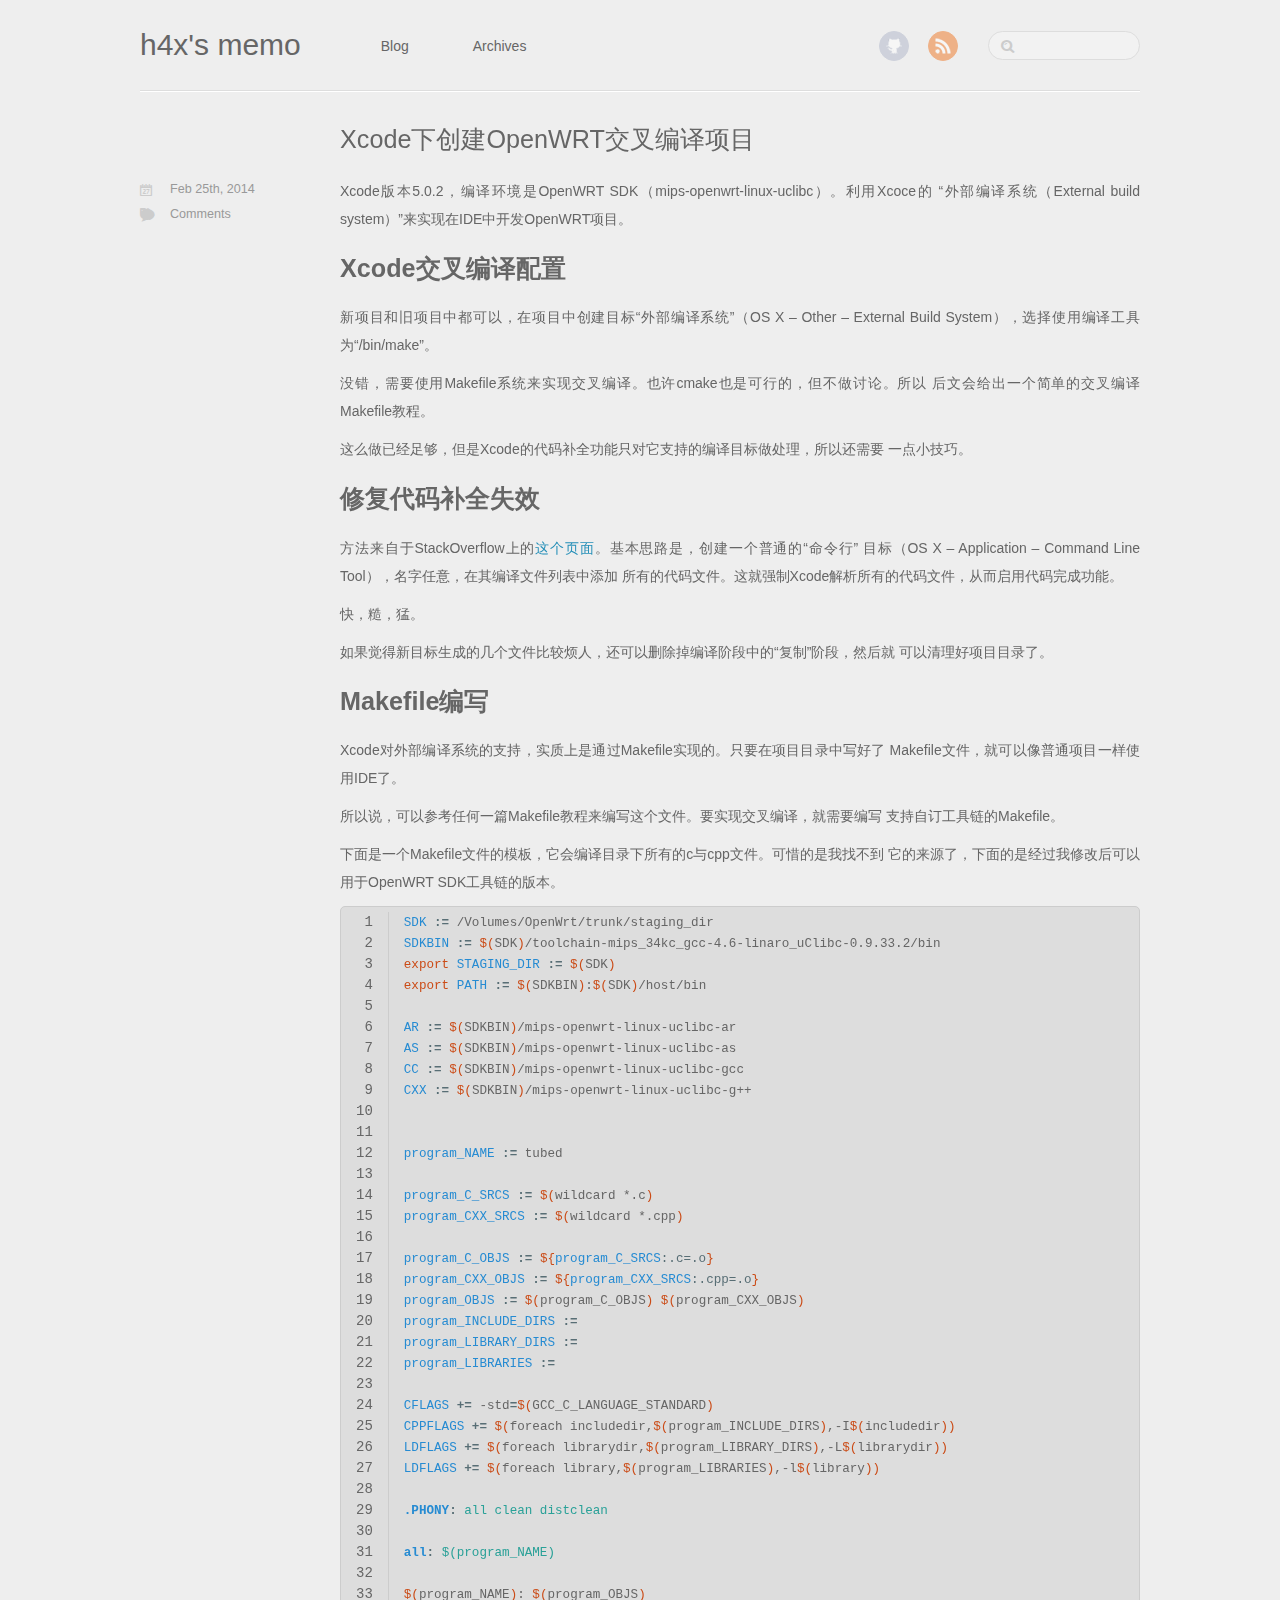
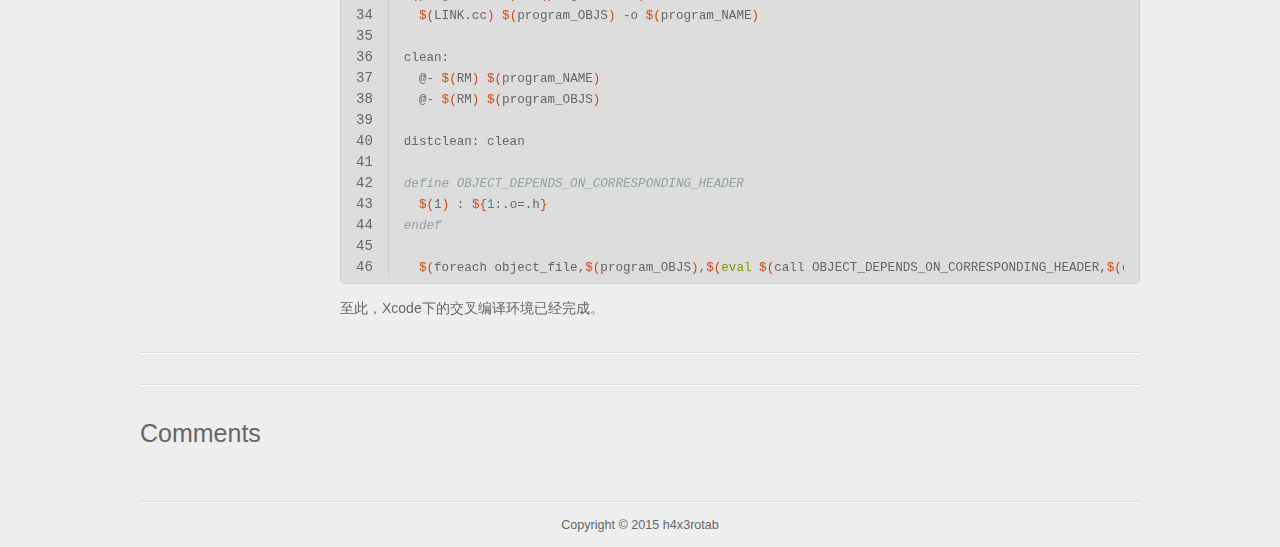
<file: blog/2014/02/25/xcodexia-chuang-jian-openwrtjiao-cha-bian-yi-xiang-mu/index.html>
<!DOCTYPE HTML>
<html>
<head>
	<meta charset="utf-8">
	<title>Xcode下创建OpenWRT交叉编译项目 - h4x's memo</title>
	<meta name="author" content="h4x3rotab">

	
	<meta name="description" content="Xcode版本5.0.2，编译环境是OpenWRT SDK（mips-openwrt-linux-uclibc）。利用Xcoce的
“外部编译系统（External build system）”来实现在IDE中开发OpenWRT项目。 Xcode交叉编译配置 新项目和旧项目中都可以， &hellip;">
	
	<meta name="viewport" content="width=device-width, initial-scale=1, maximum-scale=1">

	<link href="/atom.xml" rel="alternate" title="h4x's memo" type="application/atom+xml">
	<link rel="canonical" href="">
	<link href="/favicon.png" rel="shortcut icon">
	<link href="/stylesheets/screen.css" media="screen, projection" rel="stylesheet" type="text/css">
	<!--[if lt IE 9]><script src="//html5shiv.googlecode.com/svn/trunk/html5.js"></script><![endif]-->
	<script async="true" src="//ajax.googleapis.com/ajax/libs/jquery/1.7.2/jquery.min.js"></script>
	
</head>


<body>
	<header id="header" class="inner"><h1><a href="/">h4x's memo</a></h1>
<nav id="main-nav"><ul class="main">
	<li><a href="/">Blog</a></li>
	<li><a href="/blog/archives">Archives</a></li>
</ul>
</nav>
<nav id="mobile-nav">
	<div class="alignleft menu">
		<a class="button">Menu</a>
		<div class="container"><ul class="main">
	<li><a href="/">Blog</a></li>
	<li><a href="/blog/archives">Archives</a></li>
</ul>
</div>
	</div>
	<div class="alignright search">
		<a class="button"></a>
		<div class="container">
			<form action="http://google.com/search" method="get">
				<input type="text" name="q" results="0">
				<input type="hidden" name="q" value="site:h4x3rotab.github.io">
			</form>
		</div>
	</div>
</nav>
<nav id="sub-nav" class="alignright">
	<div class="social">
		
		
		
		
		<a class="github" href="https://github.com/h4x3rotab" title="GitHub">GitHub</a>
		
    
		
		
		
		
		
		<a class="rss" href="/atom.xml" title="RSS">RSS</a>
		
    
	</div>
	<form class="search" action="http://google.com/search" method="get">
		<input class="alignright" type="text" name="q" results="0">
		<input type="hidden" name="q" value="site:h4x3rotab.github.io">
	</form>
</nav>

</header>
	
		
	
	<div id="content" class="inner"><article class="post">
	<h2 class="title">Xcode下创建OpenWRT交叉编译项目</h2>
	<div class="entry-content"><p>Xcode版本5.0.2，编译环境是OpenWRT SDK（mips-openwrt-linux-uclibc）。利用Xcoce的
“外部编译系统（External build system）”来实现在IDE中开发OpenWRT项目。</p>

<h1>Xcode交叉编译配置</h1>

<p>新项目和旧项目中都可以，在项目中创建目标“外部编译系统”（OS X &ndash; Other &ndash; External
Build System），选择使用编译工具为“/bin/make”。</p>

<p>没错，需要使用Makefile系统来实现交叉编译。也许cmake也是可行的，但不做讨论。所以
后文会给出一个简单的交叉编译Makefile教程。</p>

<p>这么做已经足够，但是Xcode的代码补全功能只对它支持的编译目标做处理，所以还需要
一点小技巧。</p>

<h1>修复代码补全失效</h1>

<p>方法来自于StackOverflow上的<a href="http://stackoverflow.com/questions/8726869/xcode-4-external-build-system-code-completion">这个页面</a>。基本思路是，创建一个普通的“命令行”
目标（OS X &ndash; Application &ndash; Command Line Tool），名字任意，在其编译文件列表中添加
所有的代码文件。这就强制Xcode解析所有的代码文件，从而启用代码完成功能。</p>

<p>快，糙，猛。</p>

<p>如果觉得新目标生成的几个文件比较烦人，还可以删除掉编译阶段中的“复制”阶段，然后就
可以清理好项目目录了。</p>

<h1>Makefile编写</h1>

<p>Xcode对外部编译系统的支持，实质上是通过Makefile实现的。只要在项目目录中写好了
Makefile文件，就可以像普通项目一样使用IDE了。</p>

<p>所以说，可以参考任何一篇Makefile教程来编写这个文件。要实现交叉编译，就需要编写
支持自订工具链的Makefile。</p>

<p>下面是一个Makefile文件的模板，它会编译目录下所有的c与cpp文件。可惜的是我找不到
它的来源了，下面的是经过我修改后可以用于OpenWRT SDK工具链的版本。</p>

<figure class='code'><figcaption><span></span></figcaption><div class="highlight"><table><tr><td class="gutter"><pre class="line-numbers"><span class='line-number'>1</span>
<span class='line-number'>2</span>
<span class='line-number'>3</span>
<span class='line-number'>4</span>
<span class='line-number'>5</span>
<span class='line-number'>6</span>
<span class='line-number'>7</span>
<span class='line-number'>8</span>
<span class='line-number'>9</span>
<span class='line-number'>10</span>
<span class='line-number'>11</span>
<span class='line-number'>12</span>
<span class='line-number'>13</span>
<span class='line-number'>14</span>
<span class='line-number'>15</span>
<span class='line-number'>16</span>
<span class='line-number'>17</span>
<span class='line-number'>18</span>
<span class='line-number'>19</span>
<span class='line-number'>20</span>
<span class='line-number'>21</span>
<span class='line-number'>22</span>
<span class='line-number'>23</span>
<span class='line-number'>24</span>
<span class='line-number'>25</span>
<span class='line-number'>26</span>
<span class='line-number'>27</span>
<span class='line-number'>28</span>
<span class='line-number'>29</span>
<span class='line-number'>30</span>
<span class='line-number'>31</span>
<span class='line-number'>32</span>
<span class='line-number'>33</span>
<span class='line-number'>34</span>
<span class='line-number'>35</span>
<span class='line-number'>36</span>
<span class='line-number'>37</span>
<span class='line-number'>38</span>
<span class='line-number'>39</span>
<span class='line-number'>40</span>
<span class='line-number'>41</span>
<span class='line-number'>42</span>
<span class='line-number'>43</span>
<span class='line-number'>44</span>
<span class='line-number'>45</span>
<span class='line-number'>46</span>
</pre></td><td class='code'><pre><code class='makefile'><span class='line'><span class="nv">SDK</span> <span class="o">:=</span> /Volumes/OpenWrt/trunk/staging_dir
</span><span class='line'><span class="nv">SDKBIN</span> <span class="o">:=</span> <span class="k">$(</span>SDK<span class="k">)</span>/toolchain-mips_34kc_gcc-4.6-linaro_uClibc-0.9.33.2/bin
</span><span class='line'><span class="k">export </span><span class="nv">STAGING_DIR</span> <span class="o">:=</span> <span class="k">$(</span>SDK<span class="k">)</span>
</span><span class='line'><span class="k">export </span><span class="nv">PATH</span> <span class="o">:=</span> <span class="k">$(</span>SDKBIN<span class="k">)</span>:<span class="k">$(</span>SDK<span class="k">)</span>/host/bin
</span><span class='line'>
</span><span class='line'><span class="nv">AR</span> <span class="o">:=</span> <span class="k">$(</span>SDKBIN<span class="k">)</span>/mips-openwrt-linux-uclibc-ar
</span><span class='line'><span class="nv">AS</span> <span class="o">:=</span> <span class="k">$(</span>SDKBIN<span class="k">)</span>/mips-openwrt-linux-uclibc-as
</span><span class='line'><span class="nv">CC</span> <span class="o">:=</span> <span class="k">$(</span>SDKBIN<span class="k">)</span>/mips-openwrt-linux-uclibc-gcc
</span><span class='line'><span class="nv">CXX</span> <span class="o">:=</span> <span class="k">$(</span>SDKBIN<span class="k">)</span>/mips-openwrt-linux-uclibc-g++
</span><span class='line'>
</span><span class='line'>
</span><span class='line'><span class="nv">program_NAME</span> <span class="o">:=</span> tubed
</span><span class='line'>
</span><span class='line'><span class="nv">program_C_SRCS</span> <span class="o">:=</span> <span class="k">$(</span>wildcard *.c<span class="k">)</span>
</span><span class='line'><span class="nv">program_CXX_SRCS</span> <span class="o">:=</span> <span class="k">$(</span>wildcard *.cpp<span class="k">)</span>
</span><span class='line'>
</span><span class='line'><span class="nv">program_C_OBJS</span> <span class="o">:=</span> <span class="k">${</span><span class="nv">program_C_SRCS</span><span class="p">:.c=.o</span><span class="k">}</span>
</span><span class='line'><span class="nv">program_CXX_OBJS</span> <span class="o">:=</span> <span class="k">${</span><span class="nv">program_CXX_SRCS</span><span class="p">:.cpp=.o</span><span class="k">}</span>
</span><span class='line'><span class="nv">program_OBJS</span> <span class="o">:=</span> <span class="k">$(</span>program_C_OBJS<span class="k">)</span> <span class="k">$(</span>program_CXX_OBJS<span class="k">)</span>
</span><span class='line'><span class="nv">program_INCLUDE_DIRS</span> <span class="o">:=</span>
</span><span class='line'><span class="nv">program_LIBRARY_DIRS</span> <span class="o">:=</span>
</span><span class='line'><span class="nv">program_LIBRARIES</span> <span class="o">:=</span>
</span><span class='line'>
</span><span class='line'><span class="nv">CFLAGS</span> <span class="o">+=</span> -std<span class="o">=</span><span class="k">$(</span>GCC_C_LANGUAGE_STANDARD<span class="k">)</span>
</span><span class='line'><span class="nv">CPPFLAGS</span> <span class="o">+=</span> <span class="k">$(</span>foreach includedir,<span class="k">$(</span>program_INCLUDE_DIRS<span class="k">)</span>,-I<span class="k">$(</span>includedir<span class="k">))</span>
</span><span class='line'><span class="nv">LDFLAGS</span> <span class="o">+=</span> <span class="k">$(</span>foreach librarydir,<span class="k">$(</span>program_LIBRARY_DIRS<span class="k">)</span>,-L<span class="k">$(</span>librarydir<span class="k">))</span>
</span><span class='line'><span class="nv">LDFLAGS</span> <span class="o">+=</span> <span class="k">$(</span>foreach library,<span class="k">$(</span>program_LIBRARIES<span class="k">)</span>,-l<span class="k">$(</span>library<span class="k">))</span>
</span><span class='line'>
</span><span class='line'><span class="nf">.PHONY</span><span class="o">:</span> <span class="m">all clean distclean </span>
</span><span class='line'>
</span><span class='line'><span class="nf">all</span><span class="o">:</span> <span class="m">$(program_NAME)</span>
</span><span class='line'>
</span><span class='line'><span class="k">$(</span>program_NAME<span class="k">)</span>: <span class="k">$(</span>program_OBJS<span class="k">)</span>
</span><span class='line'>  <span class="k">$(</span>LINK.cc<span class="k">)</span> <span class="k">$(</span>program_OBJS<span class="k">)</span> -o <span class="k">$(</span>program_NAME<span class="k">)</span>
</span><span class='line'>
</span><span class='line'>clean:
</span><span class='line'>  @- <span class="k">$(</span>RM<span class="k">)</span> <span class="k">$(</span>program_NAME<span class="k">)</span>
</span><span class='line'>  @- <span class="k">$(</span>RM<span class="k">)</span> <span class="k">$(</span>program_OBJS<span class="k">)</span>
</span><span class='line'>
</span><span class='line'>distclean: clean
</span><span class='line'>
</span><span class='line'><span class="cp">define OBJECT_DEPENDS_ON_CORRESPONDING_HEADER</span>
</span><span class='line'>  <span class="k">$(</span>1<span class="k">)</span> : <span class="k">${</span><span class="nv">1</span><span class="p">:.o=.h</span><span class="k">}</span>
</span><span class='line'><span class="cp">endef</span>
</span><span class='line'>
</span><span class='line'>  <span class="k">$(</span>foreach object_file,<span class="k">$(</span>program_OBJS<span class="k">)</span>,<span class="k">$(</span><span class="nb">eval</span> <span class="k">$(</span>call OBJECT_DEPENDS_ON_CORRESPONDING_HEADER,<span class="k">$(</span>object_file<span class="k">))))</span>
</span></code></pre></td></tr></table></div></figure>


<p>至此，Xcode下的交叉编译环境已经完成。</p>
</div>


<div class="meta">
	<div class="date">








  


<time datetime="2014-02-25T00:08:11+08:00" pubdate data-updated="true">Feb 25<span>th</span>, 2014</time></div>
	<div class="tags">

</div>
	
	<div class="comments"><a href="#disqus_thread">Comments</a></div>
	
</div>
</article>

	<div class="share">
	<div class="addthis_toolbox addthis_default_style ">
		
		
		<a class="addthis_button_tweet"></a>
		
		
		
	</div>
	
</div>



<section id="comment">
    <h2 class="title">Comments</h2>
    <div id="disqus_thread" aria-live="polite"><noscript>Please enable JavaScript to view the <a href="http://disqus.com/?ref_noscript">comments powered by Disqus.</a></noscript>
</div>
</section>
</div>
	<footer id="footer" class="inner">Copyright &copy; 2015

    h4x3rotab

</footer>
	<script src="/javascripts/slash.js"></script>
<script src="/javascripts/jquery.fancybox.pack.js"></script>
<script type="text/javascript">
(function($){
	$('.fancybox').fancybox();
})(jQuery);
</script> <!-- Delete or comment this line to disable Fancybox -->


<script type="text/javascript">
      var disqus_shortname = 'h4xmemo';
      
        
        // var disqus_developer = 1;
        var disqus_identifier = 'http://h4x3rotab.github.io/blog/2014/02/25/xcodexia-chuang-jian-openwrtjiao-cha-bian-yi-xiang-mu/';
        var disqus_url = 'http://h4x3rotab.github.io/blog/2014/02/25/xcodexia-chuang-jian-openwrtjiao-cha-bian-yi-xiang-mu/';
        var disqus_script = 'embed.js';
      
    (function () {
      var dsq = document.createElement('script'); dsq.type = 'text/javascript'; dsq.async = true;
      dsq.src = '//go.disqus.com/' + disqus_script;
      (document.getElementsByTagName('head')[0] || document.getElementsByTagName('body')[0]).appendChild(dsq);
    }());
</script>



	<script type="text/javascript">
		var _gaq = _gaq || [];
		_gaq.push(['_setAccount', 'UA-39767786-2']);
		_gaq.push(['_trackPageview']);

		(function() {
			var ga = document.createElement('script'); ga.type = 'text/javascript'; ga.async = true;
			ga.src = ('https:' == document.location.protocol ? 'https://ssl' : 'http://www') + '.google-analytics.com/ga.js';
			var s = document.getElementsByTagName('script')[0]; s.parentNode.insertBefore(ga, s);
		})();
	</script>



</body>
</html>
</file>
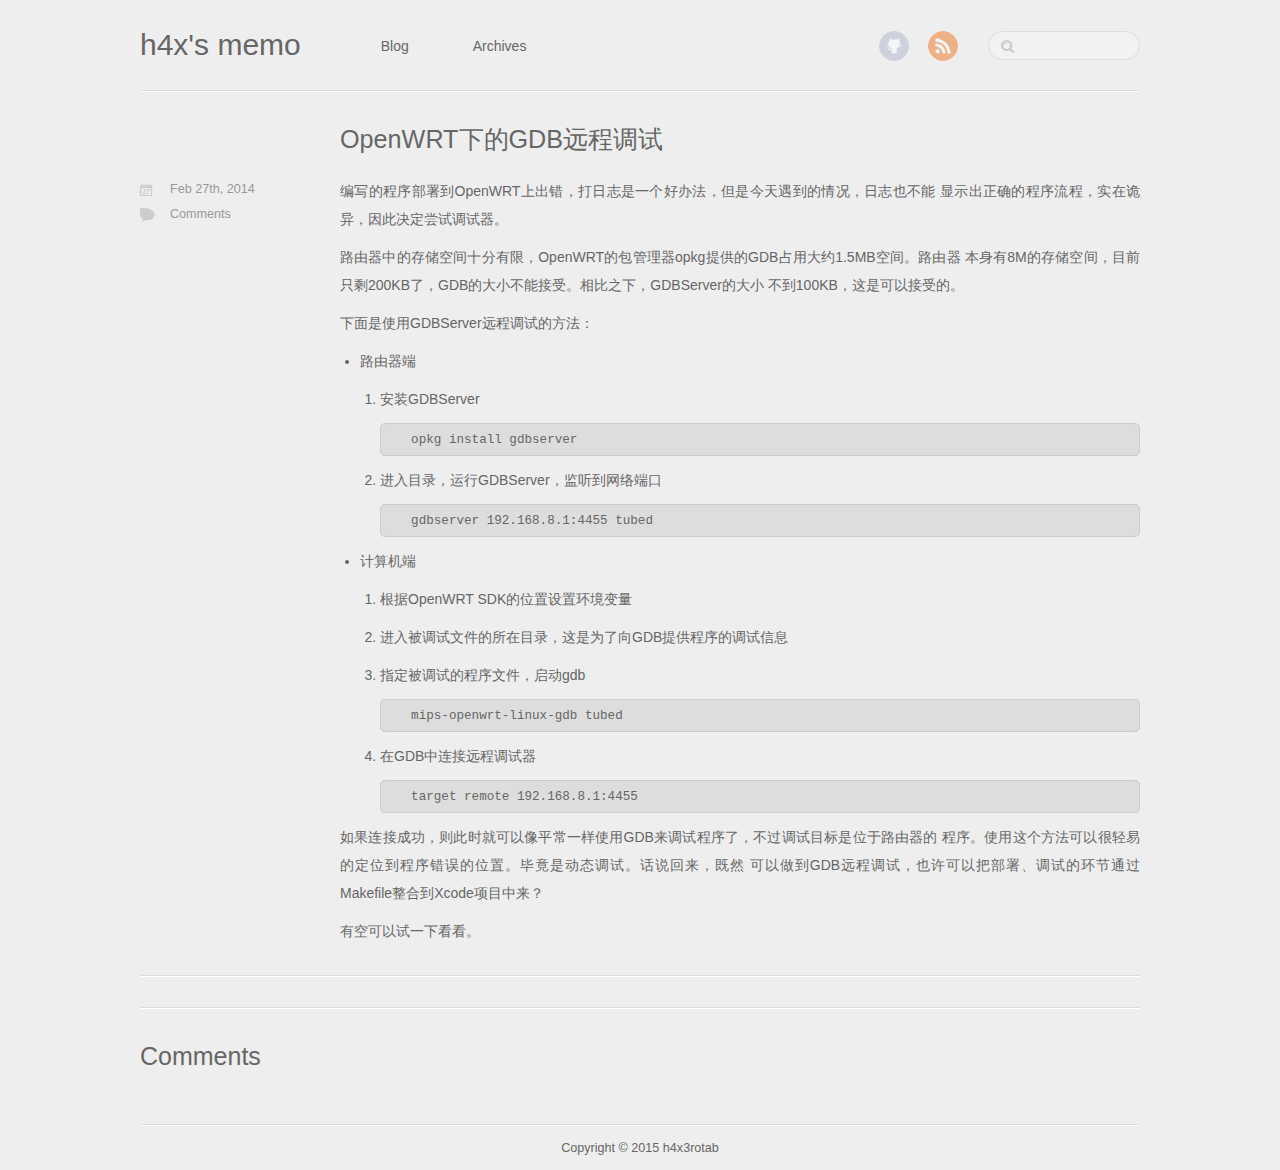
<file: blog/2014/02/27/openwrtxia-de-gdbyuan-cheng-diao-shi/index.html>
<!DOCTYPE HTML>
<html>
<head>
	<meta charset="utf-8">
	<title>OpenWRT下的GDB远程调试 - h4x's memo</title>
	<meta name="author" content="h4x3rotab">

	
	<meta name="description" content="编写的程序部署到OpenWRT上出错，打日志是一个好办法，但是今天遇到的情况，日志也不能
显示出正确的程序流程，实在诡异，因此决定尝试调试器。 路由器中的存储空间十分有限，OpenWRT的包管理器opkg提供的GDB占用大约1.5MB空间。路由器
本身有8M的存储空间，目前只剩200KB了， &hellip;">
	
	<meta name="viewport" content="width=device-width, initial-scale=1, maximum-scale=1">

	<link href="/atom.xml" rel="alternate" title="h4x's memo" type="application/atom+xml">
	<link rel="canonical" href="">
	<link href="/favicon.png" rel="shortcut icon">
	<link href="/stylesheets/screen.css" media="screen, projection" rel="stylesheet" type="text/css">
	<!--[if lt IE 9]><script src="//html5shiv.googlecode.com/svn/trunk/html5.js"></script><![endif]-->
	<script async="true" src="//ajax.googleapis.com/ajax/libs/jquery/1.7.2/jquery.min.js"></script>
	
</head>


<body>
	<header id="header" class="inner"><h1><a href="/">h4x's memo</a></h1>
<nav id="main-nav"><ul class="main">
	<li><a href="/">Blog</a></li>
	<li><a href="/blog/archives">Archives</a></li>
</ul>
</nav>
<nav id="mobile-nav">
	<div class="alignleft menu">
		<a class="button">Menu</a>
		<div class="container"><ul class="main">
	<li><a href="/">Blog</a></li>
	<li><a href="/blog/archives">Archives</a></li>
</ul>
</div>
	</div>
	<div class="alignright search">
		<a class="button"></a>
		<div class="container">
			<form action="http://google.com/search" method="get">
				<input type="text" name="q" results="0">
				<input type="hidden" name="q" value="site:h4x3rotab.github.io">
			</form>
		</div>
	</div>
</nav>
<nav id="sub-nav" class="alignright">
	<div class="social">
		
		
		
		
		<a class="github" href="https://github.com/h4x3rotab" title="GitHub">GitHub</a>
		
    
		
		
		
		
		
		<a class="rss" href="/atom.xml" title="RSS">RSS</a>
		
    
	</div>
	<form class="search" action="http://google.com/search" method="get">
		<input class="alignright" type="text" name="q" results="0">
		<input type="hidden" name="q" value="site:h4x3rotab.github.io">
	</form>
</nav>

</header>
	
		
	
	<div id="content" class="inner"><article class="post">
	<h2 class="title">OpenWRT下的GDB远程调试</h2>
	<div class="entry-content"><p>编写的程序部署到OpenWRT上出错，打日志是一个好办法，但是今天遇到的情况，日志也不能
显示出正确的程序流程，实在诡异，因此决定尝试调试器。</p>

<p>路由器中的存储空间十分有限，OpenWRT的包管理器opkg提供的GDB占用大约1.5MB空间。路由器
本身有8M的存储空间，目前只剩200KB了，GDB的大小不能接受。相比之下，GDBServer的大小
不到100KB，这是可以接受的。</p>

<p>下面是使用GDBServer远程调试的方法：</p>

<ul>
<li><p>路由器端</p>

<ol>
<li><p> 安装GDBServer</p>

<pre><code>  opkg install gdbserver
</code></pre></li>
<li><p> 进入目录，运行GDBServer，监听到网络端口</p>

<pre><code>  gdbserver 192.168.8.1:4455 tubed
</code></pre></li>
</ol>
</li>
<li><p>计算机端</p>

<ol>
<li><p> 根据OpenWRT SDK的位置设置环境变量</p></li>
<li><p> 进入被调试文件的所在目录，这是为了向GDB提供程序的调试信息</p></li>
<li><p> 指定被调试的程序文件，启动gdb</p>

<pre><code>  mips-openwrt-linux-gdb tubed
</code></pre></li>
<li><p> 在GDB中连接远程调试器</p>

<pre><code>  target remote 192.168.8.1:4455
</code></pre></li>
</ol>
</li>
</ul>


<p>如果连接成功，则此时就可以像平常一样使用GDB来调试程序了，不过调试目标是位于路由器的
程序。使用这个方法可以很轻易的定位到程序错误的位置。毕竟是动态调试。话说回来，既然
可以做到GDB远程调试，也许可以把部署、调试的环节通过Makefile整合到Xcode项目中来？</p>

<p>有空可以试一下看看。</p>
</div>


<div class="meta">
	<div class="date">








  


<time datetime="2014-02-27T02:17:35+08:00" pubdate data-updated="true">Feb 27<span>th</span>, 2014</time></div>
	<div class="tags">

</div>
	
	<div class="comments"><a href="#disqus_thread">Comments</a></div>
	
</div>
</article>

	<div class="share">
	<div class="addthis_toolbox addthis_default_style ">
		
		
		<a class="addthis_button_tweet"></a>
		
		
		
	</div>
	
</div>



<section id="comment">
    <h2 class="title">Comments</h2>
    <div id="disqus_thread" aria-live="polite"><noscript>Please enable JavaScript to view the <a href="http://disqus.com/?ref_noscript">comments powered by Disqus.</a></noscript>
</div>
</section>
</div>
	<footer id="footer" class="inner">Copyright &copy; 2015

    h4x3rotab

</footer>
	<script src="/javascripts/slash.js"></script>
<script src="/javascripts/jquery.fancybox.pack.js"></script>
<script type="text/javascript">
(function($){
	$('.fancybox').fancybox();
})(jQuery);
</script> <!-- Delete or comment this line to disable Fancybox -->


<script type="text/javascript">
      var disqus_shortname = 'h4xmemo';
      
        
        // var disqus_developer = 1;
        var disqus_identifier = 'http://h4x3rotab.github.io/blog/2014/02/27/openwrtxia-de-gdbyuan-cheng-diao-shi/';
        var disqus_url = 'http://h4x3rotab.github.io/blog/2014/02/27/openwrtxia-de-gdbyuan-cheng-diao-shi/';
        var disqus_script = 'embed.js';
      
    (function () {
      var dsq = document.createElement('script'); dsq.type = 'text/javascript'; dsq.async = true;
      dsq.src = '//go.disqus.com/' + disqus_script;
      (document.getElementsByTagName('head')[0] || document.getElementsByTagName('body')[0]).appendChild(dsq);
    }());
</script>



	<script type="text/javascript">
		var _gaq = _gaq || [];
		_gaq.push(['_setAccount', 'UA-39767786-2']);
		_gaq.push(['_trackPageview']);

		(function() {
			var ga = document.createElement('script'); ga.type = 'text/javascript'; ga.async = true;
			ga.src = ('https:' == document.location.protocol ? 'https://ssl' : 'http://www') + '.google-analytics.com/ga.js';
			var s = document.getElementsByTagName('script')[0]; s.parentNode.insertBefore(ga, s);
		})();
	</script>



</body>
</html>
</file>
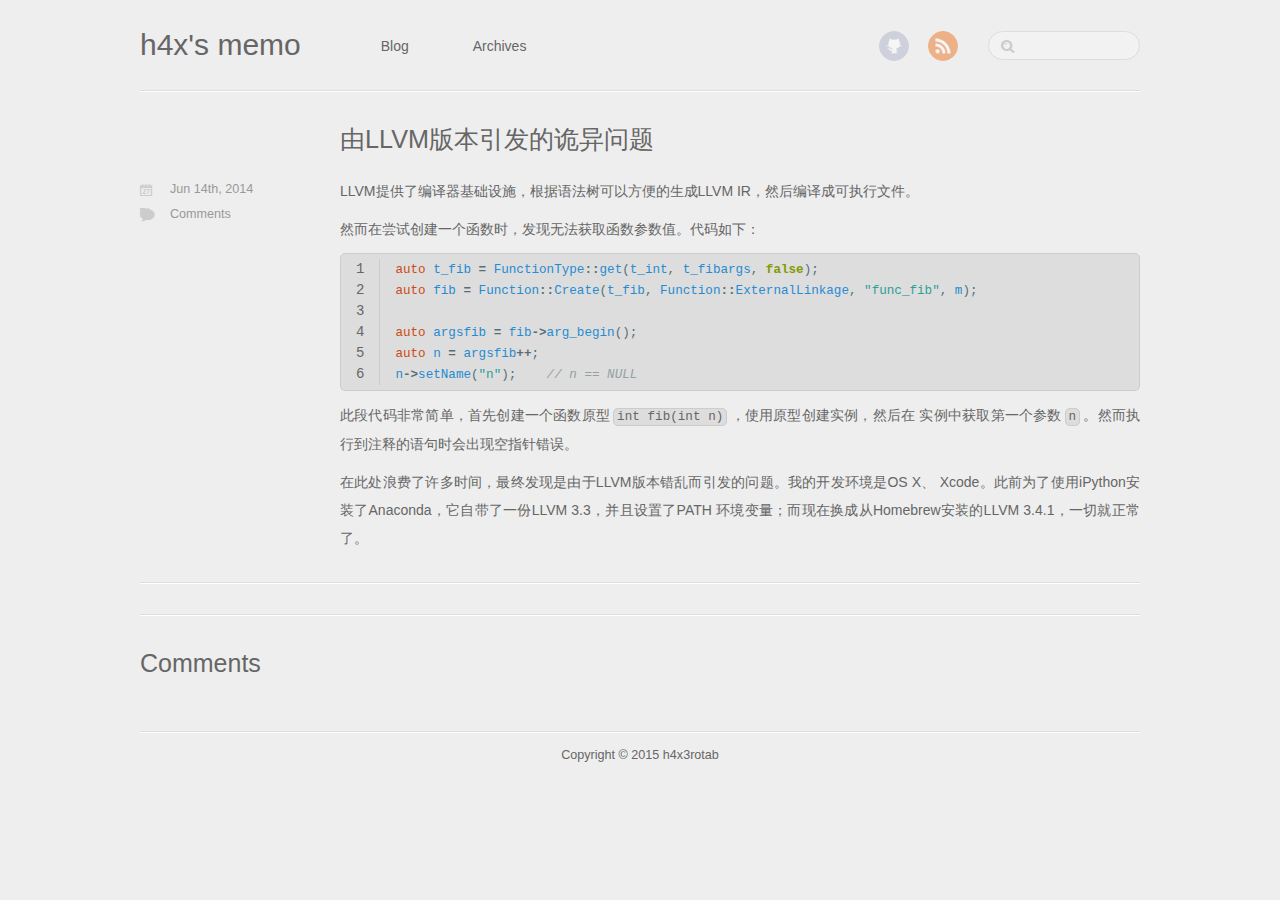
<file: blog/2014/06/14/you-llvmban-ben-yin-fa-de-gui-yi-wen-ti/index.html>
<!DOCTYPE HTML>
<html>
<head>
	<meta charset="utf-8">
	<title>由LLVM版本引发的诡异问题 - h4x's memo</title>
	<meta name="author" content="h4x3rotab">

	
	<meta name="description" content="LLVM提供了编译器基础设施，根据语法树可以方便的生成LLVM IR，然后编译成可执行文件。 然而在尝试创建一个函数时，发现无法获取函数参数值。代码如下： 1
2
3
4
5
6
auto t_fib = FunctionType::get(t_int, t_fibargs, false); &hellip;">
	
	<meta name="viewport" content="width=device-width, initial-scale=1, maximum-scale=1">

	<link href="/atom.xml" rel="alternate" title="h4x's memo" type="application/atom+xml">
	<link rel="canonical" href="">
	<link href="/favicon.png" rel="shortcut icon">
	<link href="/stylesheets/screen.css" media="screen, projection" rel="stylesheet" type="text/css">
	<!--[if lt IE 9]><script src="//html5shiv.googlecode.com/svn/trunk/html5.js"></script><![endif]-->
	<script async="true" src="//ajax.googleapis.com/ajax/libs/jquery/1.7.2/jquery.min.js"></script>
	
</head>


<body>
	<header id="header" class="inner"><h1><a href="/">h4x's memo</a></h1>
<nav id="main-nav"><ul class="main">
	<li><a href="/">Blog</a></li>
	<li><a href="/blog/archives">Archives</a></li>
</ul>
</nav>
<nav id="mobile-nav">
	<div class="alignleft menu">
		<a class="button">Menu</a>
		<div class="container"><ul class="main">
	<li><a href="/">Blog</a></li>
	<li><a href="/blog/archives">Archives</a></li>
</ul>
</div>
	</div>
	<div class="alignright search">
		<a class="button"></a>
		<div class="container">
			<form action="http://google.com/search" method="get">
				<input type="text" name="q" results="0">
				<input type="hidden" name="q" value="site:h4x3rotab.github.io">
			</form>
		</div>
	</div>
</nav>
<nav id="sub-nav" class="alignright">
	<div class="social">
		
		
		
		
		<a class="github" href="https://github.com/h4x3rotab" title="GitHub">GitHub</a>
		
    
		
		
		
		
		
		<a class="rss" href="/atom.xml" title="RSS">RSS</a>
		
    
	</div>
	<form class="search" action="http://google.com/search" method="get">
		<input class="alignright" type="text" name="q" results="0">
		<input type="hidden" name="q" value="site:h4x3rotab.github.io">
	</form>
</nav>

</header>
	
		
	
	<div id="content" class="inner"><article class="post">
	<h2 class="title">由LLVM版本引发的诡异问题</h2>
	<div class="entry-content"><p>LLVM提供了编译器基础设施，根据语法树可以方便的生成LLVM IR，然后编译成可执行文件。</p>

<p>然而在尝试创建一个函数时，发现无法获取函数参数值。代码如下：</p>

<figure class='code'><figcaption><span></span></figcaption><div class="highlight"><table><tr><td class="gutter"><pre class="line-numbers"><span class='line-number'>1</span>
<span class='line-number'>2</span>
<span class='line-number'>3</span>
<span class='line-number'>4</span>
<span class='line-number'>5</span>
<span class='line-number'>6</span>
</pre></td><td class='code'><pre><code class='cpp'><span class='line'><span class="k">auto</span> <span class="n">t_fib</span> <span class="o">=</span> <span class="n">FunctionType</span><span class="o">::</span><span class="n">get</span><span class="p">(</span><span class="n">t_int</span><span class="p">,</span> <span class="n">t_fibargs</span><span class="p">,</span> <span class="kc">false</span><span class="p">);</span>
</span><span class='line'><span class="k">auto</span> <span class="n">fib</span> <span class="o">=</span> <span class="n">Function</span><span class="o">::</span><span class="n">Create</span><span class="p">(</span><span class="n">t_fib</span><span class="p">,</span> <span class="n">Function</span><span class="o">::</span><span class="n">ExternalLinkage</span><span class="p">,</span> <span class="s">&quot;func_fib&quot;</span><span class="p">,</span> <span class="n">m</span><span class="p">);</span>
</span><span class='line'>
</span><span class='line'><span class="k">auto</span> <span class="n">argsfib</span> <span class="o">=</span> <span class="n">fib</span><span class="o">-&gt;</span><span class="n">arg_begin</span><span class="p">();</span>
</span><span class='line'><span class="k">auto</span> <span class="n">n</span> <span class="o">=</span> <span class="n">argsfib</span><span class="o">++</span><span class="p">;</span>
</span><span class='line'><span class="n">n</span><span class="o">-&gt;</span><span class="n">setName</span><span class="p">(</span><span class="s">&quot;n&quot;</span><span class="p">);</span>    <span class="c1">// n == NULL</span>
</span></code></pre></td></tr></table></div></figure>


<p>此段代码非常简单，首先创建一个函数原型<code>int fib(int n)</code>，使用原型创建实例，然后在
实例中获取第一个参数<code>n</code>。然而执行到注释的语句时会出现空指针错误。</p>

<p>在此处浪费了许多时间，最终发现是由于LLVM版本错乱而引发的问题。我的开发环境是OS X、
Xcode。此前为了使用iPython安装了Anaconda，它自带了一份LLVM 3.3，并且设置了PATH
环境变量；而现在换成从Homebrew安装的LLVM 3.4.1，一切就正常了。</p>
</div>


<div class="meta">
	<div class="date">








  


<time datetime="2014-06-14T04:50:34+08:00" pubdate data-updated="true">Jun 14<span>th</span>, 2014</time></div>
	<div class="tags">

</div>
	
	<div class="comments"><a href="#disqus_thread">Comments</a></div>
	
</div>
</article>

	<div class="share">
	<div class="addthis_toolbox addthis_default_style ">
		
		
		<a class="addthis_button_tweet"></a>
		
		
		
	</div>
	
</div>



<section id="comment">
    <h2 class="title">Comments</h2>
    <div id="disqus_thread" aria-live="polite"><noscript>Please enable JavaScript to view the <a href="http://disqus.com/?ref_noscript">comments powered by Disqus.</a></noscript>
</div>
</section>
</div>
	<footer id="footer" class="inner">Copyright &copy; 2015

    h4x3rotab

</footer>
	<script src="/javascripts/slash.js"></script>
<script src="/javascripts/jquery.fancybox.pack.js"></script>
<script type="text/javascript">
(function($){
	$('.fancybox').fancybox();
})(jQuery);
</script> <!-- Delete or comment this line to disable Fancybox -->


<script type="text/javascript">
      var disqus_shortname = 'h4xmemo';
      
        
        // var disqus_developer = 1;
        var disqus_identifier = 'http://h4x3rotab.github.io/blog/2014/06/14/you-llvmban-ben-yin-fa-de-gui-yi-wen-ti/';
        var disqus_url = 'http://h4x3rotab.github.io/blog/2014/06/14/you-llvmban-ben-yin-fa-de-gui-yi-wen-ti/';
        var disqus_script = 'embed.js';
      
    (function () {
      var dsq = document.createElement('script'); dsq.type = 'text/javascript'; dsq.async = true;
      dsq.src = '//go.disqus.com/' + disqus_script;
      (document.getElementsByTagName('head')[0] || document.getElementsByTagName('body')[0]).appendChild(dsq);
    }());
</script>



	<script type="text/javascript">
		var _gaq = _gaq || [];
		_gaq.push(['_setAccount', 'UA-39767786-2']);
		_gaq.push(['_trackPageview']);

		(function() {
			var ga = document.createElement('script'); ga.type = 'text/javascript'; ga.async = true;
			ga.src = ('https:' == document.location.protocol ? 'https://ssl' : 'http://www') + '.google-analytics.com/ga.js';
			var s = document.getElementsByTagName('script')[0]; s.parentNode.insertBefore(ga, s);
		})();
	</script>



</body>
</html>
</file>
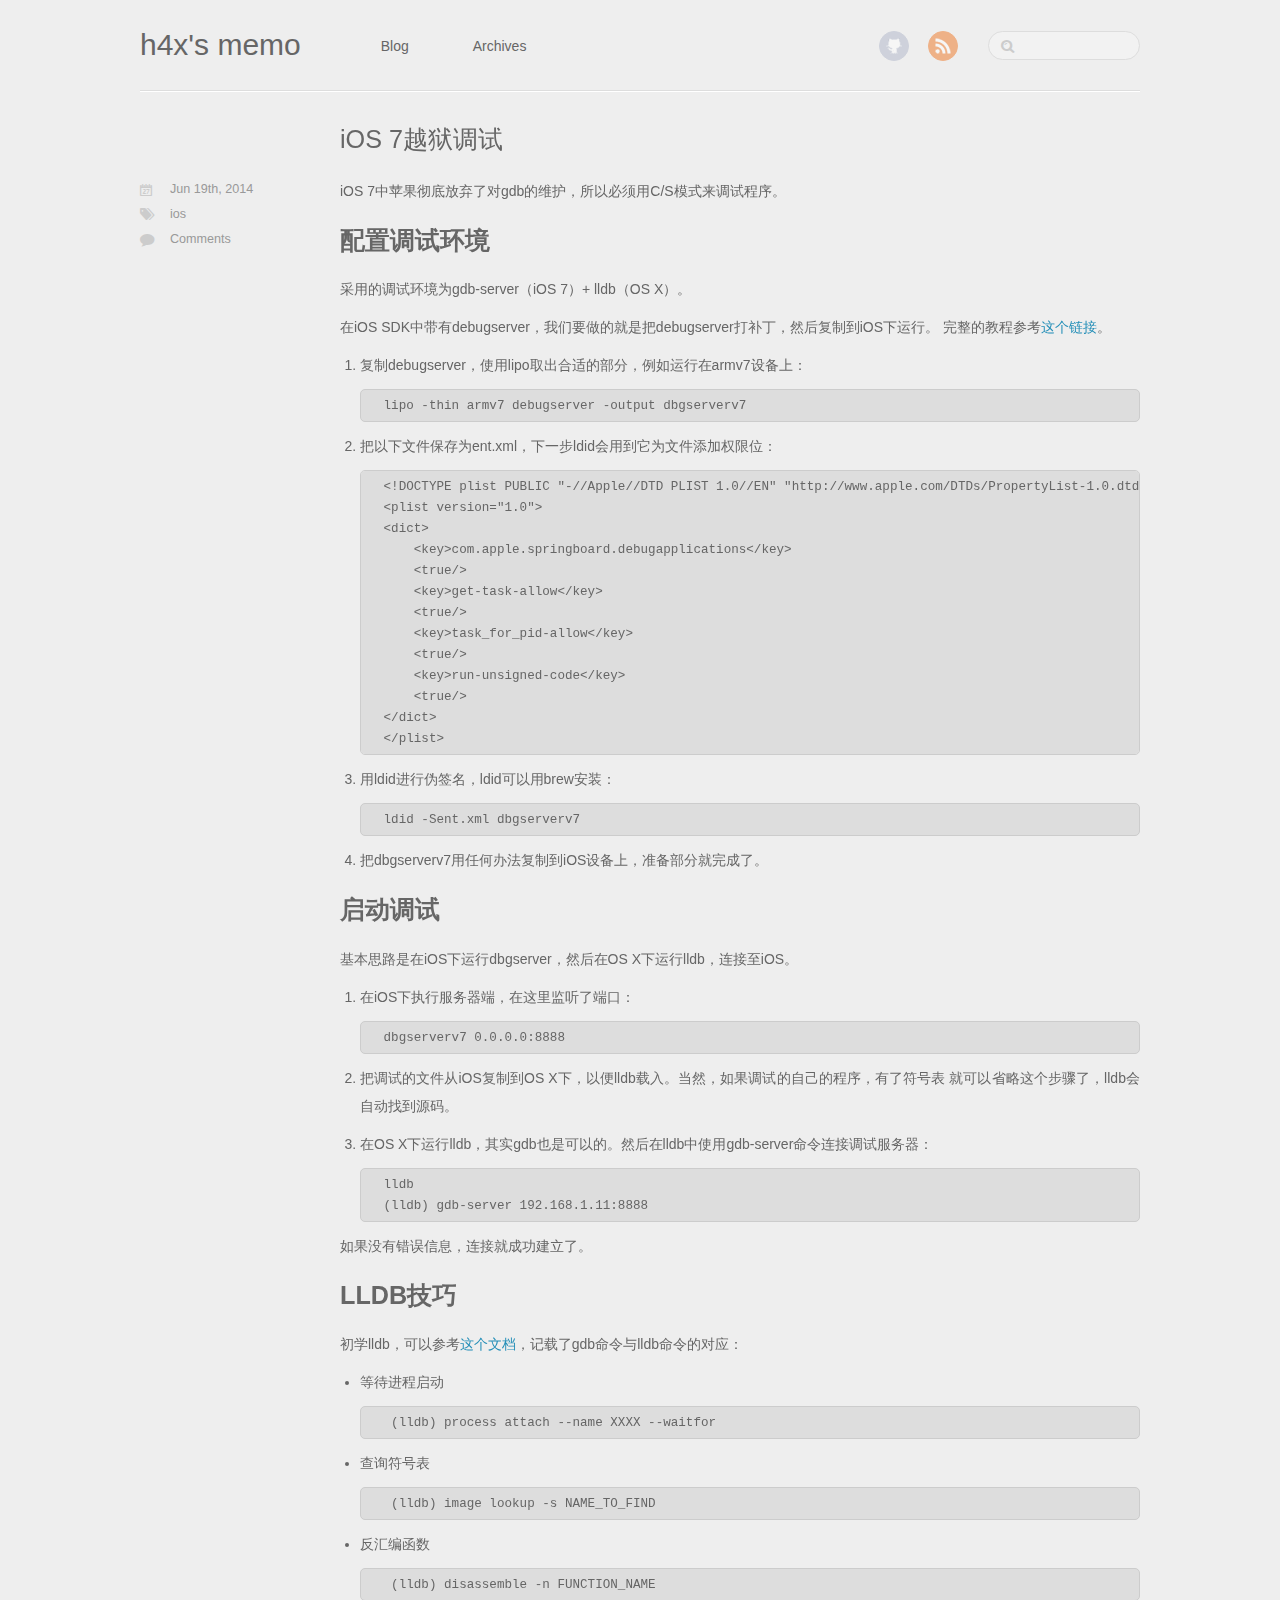
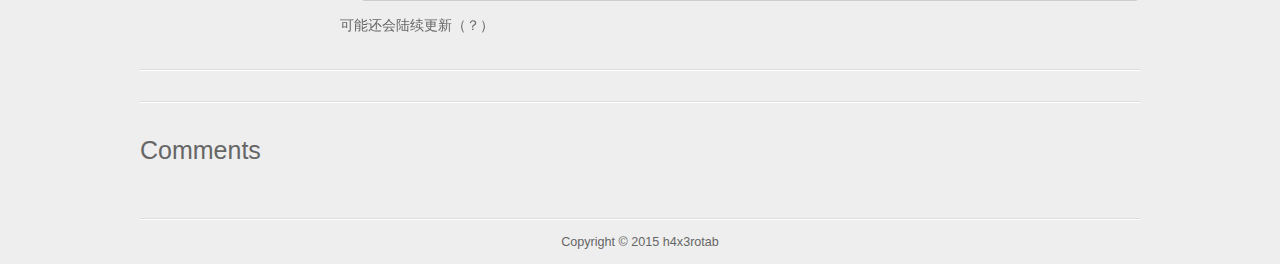
<file: blog/2014/06/19/ios-7yue-yu-diao-shi/index.html>
<!DOCTYPE HTML>
<html>
<head>
	<meta charset="utf-8">
	<title>iOS 7越狱调试 - h4x's memo</title>
	<meta name="author" content="h4x3rotab">

	
	<meta name="description" content="iOS 7中苹果彻底放弃了对gdb的维护，所以必须用C/S模式来调试程序。 配置调试环境 采用的调试环境为gdb-server（iOS 7）+ lldb（OS X）。 在iOS SDK中带有debugserver，我们要做的就是把debugserver打补丁，然后复制到iOS下运行。 &hellip;">
	
	<meta name="viewport" content="width=device-width, initial-scale=1, maximum-scale=1">

	<link href="/atom.xml" rel="alternate" title="h4x's memo" type="application/atom+xml">
	<link rel="canonical" href="">
	<link href="/favicon.png" rel="shortcut icon">
	<link href="/stylesheets/screen.css" media="screen, projection" rel="stylesheet" type="text/css">
	<!--[if lt IE 9]><script src="//html5shiv.googlecode.com/svn/trunk/html5.js"></script><![endif]-->
	<script async="true" src="//ajax.googleapis.com/ajax/libs/jquery/1.7.2/jquery.min.js"></script>
	
</head>


<body>
	<header id="header" class="inner"><h1><a href="/">h4x's memo</a></h1>
<nav id="main-nav"><ul class="main">
	<li><a href="/">Blog</a></li>
	<li><a href="/blog/archives">Archives</a></li>
</ul>
</nav>
<nav id="mobile-nav">
	<div class="alignleft menu">
		<a class="button">Menu</a>
		<div class="container"><ul class="main">
	<li><a href="/">Blog</a></li>
	<li><a href="/blog/archives">Archives</a></li>
</ul>
</div>
	</div>
	<div class="alignright search">
		<a class="button"></a>
		<div class="container">
			<form action="http://google.com/search" method="get">
				<input type="text" name="q" results="0">
				<input type="hidden" name="q" value="site:h4x3rotab.github.io">
			</form>
		</div>
	</div>
</nav>
<nav id="sub-nav" class="alignright">
	<div class="social">
		
		
		
		
		<a class="github" href="https://github.com/h4x3rotab" title="GitHub">GitHub</a>
		
    
		
		
		
		
		
		<a class="rss" href="/atom.xml" title="RSS">RSS</a>
		
    
	</div>
	<form class="search" action="http://google.com/search" method="get">
		<input class="alignright" type="text" name="q" results="0">
		<input type="hidden" name="q" value="site:h4x3rotab.github.io">
	</form>
</nav>

</header>
	
		
	
	<div id="content" class="inner"><article class="post">
	<h2 class="title">iOS 7越狱调试</h2>
	<div class="entry-content"><p>iOS 7中苹果彻底放弃了对gdb的维护，所以必须用C/S模式来调试程序。</p>

<h1>配置调试环境</h1>

<p>采用的调试环境为gdb-server（iOS 7）+ lldb（OS X）。</p>

<p>在iOS SDK中带有debugserver，我们要做的就是把debugserver打补丁，然后复制到iOS下运行。
完整的教程参考<a href="http://iphonedevwiki.net/index.php/Debugserver">这个链接</a>。</p>

<ol>
<li><p>复制debugserver，使用lipo取出合适的部分，例如运行在armv7设备上：</p>

<pre><code> lipo -thin armv7 debugserver -output dbgserverv7
</code></pre></li>
<li><p>把以下文件保存为ent.xml，下一步ldid会用到它为文件添加权限位：</p>

<p> <!-- language: lang-xml --></p>

<pre><code> &lt;!DOCTYPE plist PUBLIC "-//Apple//DTD PLIST 1.0//EN" "http://www.apple.com/DTDs/PropertyList-1.0.dtd"&gt;
 &lt;plist version="1.0"&gt;
 &lt;dict&gt;
     &lt;key&gt;com.apple.springboard.debugapplications&lt;/key&gt;
     &lt;true/&gt;
     &lt;key&gt;get-task-allow&lt;/key&gt;
     &lt;true/&gt;
     &lt;key&gt;task_for_pid-allow&lt;/key&gt;
     &lt;true/&gt;
     &lt;key&gt;run-unsigned-code&lt;/key&gt;
     &lt;true/&gt;
 &lt;/dict&gt;
 &lt;/plist&gt;
</code></pre></li>
<li><p>用ldid进行伪签名，ldid可以用brew安装：</p>

<pre><code> ldid -Sent.xml dbgserverv7
</code></pre></li>
<li><p>把dbgserverv7用任何办法复制到iOS设备上，准备部分就完成了。</p></li>
</ol>


<h1>启动调试</h1>

<p>基本思路是在iOS下运行dbgserver，然后在OS X下运行lldb，连接至iOS。</p>

<ol>
<li><p>在iOS下执行服务器端，在这里监听了端口：</p>

<pre><code> dbgserverv7 0.0.0.0:8888
</code></pre></li>
<li><p>把调试的文件从iOS复制到OS X下，以便lldb载入。当然，如果调试的自己的程序，有了符号表
就可以省略这个步骤了，lldb会自动找到源码。</p></li>
<li><p>在OS X下运行lldb，其实gdb也是可以的。然后在lldb中使用gdb-server命令连接调试服务器：</p>

<pre><code> lldb
 (lldb) gdb-server 192.168.1.11:8888
</code></pre></li>
</ol>


<p>如果没有错误信息，连接就成功建立了。</p>

<h1>LLDB技巧</h1>

<p>初学lldb，可以参考<a href="http://lldb.llvm.org/lldb-gdb.html">这个文档</a>，记载了gdb命令与lldb命令的对应：</p>

<ul>
<li><p>等待进程启动</p>

<pre><code>  (lldb) process attach --name XXXX --waitfor
</code></pre></li>
<li><p>查询符号表</p>

<pre><code>  (lldb) image lookup -s NAME_TO_FIND
</code></pre></li>
<li><p>反汇编函数</p>

<pre><code>  (lldb) disassemble -n FUNCTION_NAME
</code></pre></li>
</ul>


<p>可能还会陆续更新（？）</p>
</div>


<div class="meta">
	<div class="date">








  


<time datetime="2014-06-19T22:05:43+08:00" pubdate data-updated="true">Jun 19<span>th</span>, 2014</time></div>
	<div class="tags">


	<a class='category' href='/blog/categories/ios/'>ios</a>


</div>
	
	<div class="comments"><a href="#disqus_thread">Comments</a></div>
	
</div>
</article>

	<div class="share">
	<div class="addthis_toolbox addthis_default_style ">
		
		
		<a class="addthis_button_tweet"></a>
		
		
		
	</div>
	
</div>



<section id="comment">
    <h2 class="title">Comments</h2>
    <div id="disqus_thread" aria-live="polite"><noscript>Please enable JavaScript to view the <a href="http://disqus.com/?ref_noscript">comments powered by Disqus.</a></noscript>
</div>
</section>
</div>
	<footer id="footer" class="inner">Copyright &copy; 2015

    h4x3rotab

</footer>
	<script src="/javascripts/slash.js"></script>
<script src="/javascripts/jquery.fancybox.pack.js"></script>
<script type="text/javascript">
(function($){
	$('.fancybox').fancybox();
})(jQuery);
</script> <!-- Delete or comment this line to disable Fancybox -->


<script type="text/javascript">
      var disqus_shortname = 'h4xmemo';
      
        
        // var disqus_developer = 1;
        var disqus_identifier = 'http://h4x3rotab.github.io/blog/2014/06/19/ios-7yue-yu-diao-shi/';
        var disqus_url = 'http://h4x3rotab.github.io/blog/2014/06/19/ios-7yue-yu-diao-shi/';
        var disqus_script = 'embed.js';
      
    (function () {
      var dsq = document.createElement('script'); dsq.type = 'text/javascript'; dsq.async = true;
      dsq.src = '//go.disqus.com/' + disqus_script;
      (document.getElementsByTagName('head')[0] || document.getElementsByTagName('body')[0]).appendChild(dsq);
    }());
</script>



	<script type="text/javascript">
		var _gaq = _gaq || [];
		_gaq.push(['_setAccount', 'UA-39767786-2']);
		_gaq.push(['_trackPageview']);

		(function() {
			var ga = document.createElement('script'); ga.type = 'text/javascript'; ga.async = true;
			ga.src = ('https:' == document.location.protocol ? 'https://ssl' : 'http://www') + '.google-analytics.com/ga.js';
			var s = document.getElementsByTagName('script')[0]; s.parentNode.insertBefore(ga, s);
		})();
	</script>



</body>
</html>
</file>
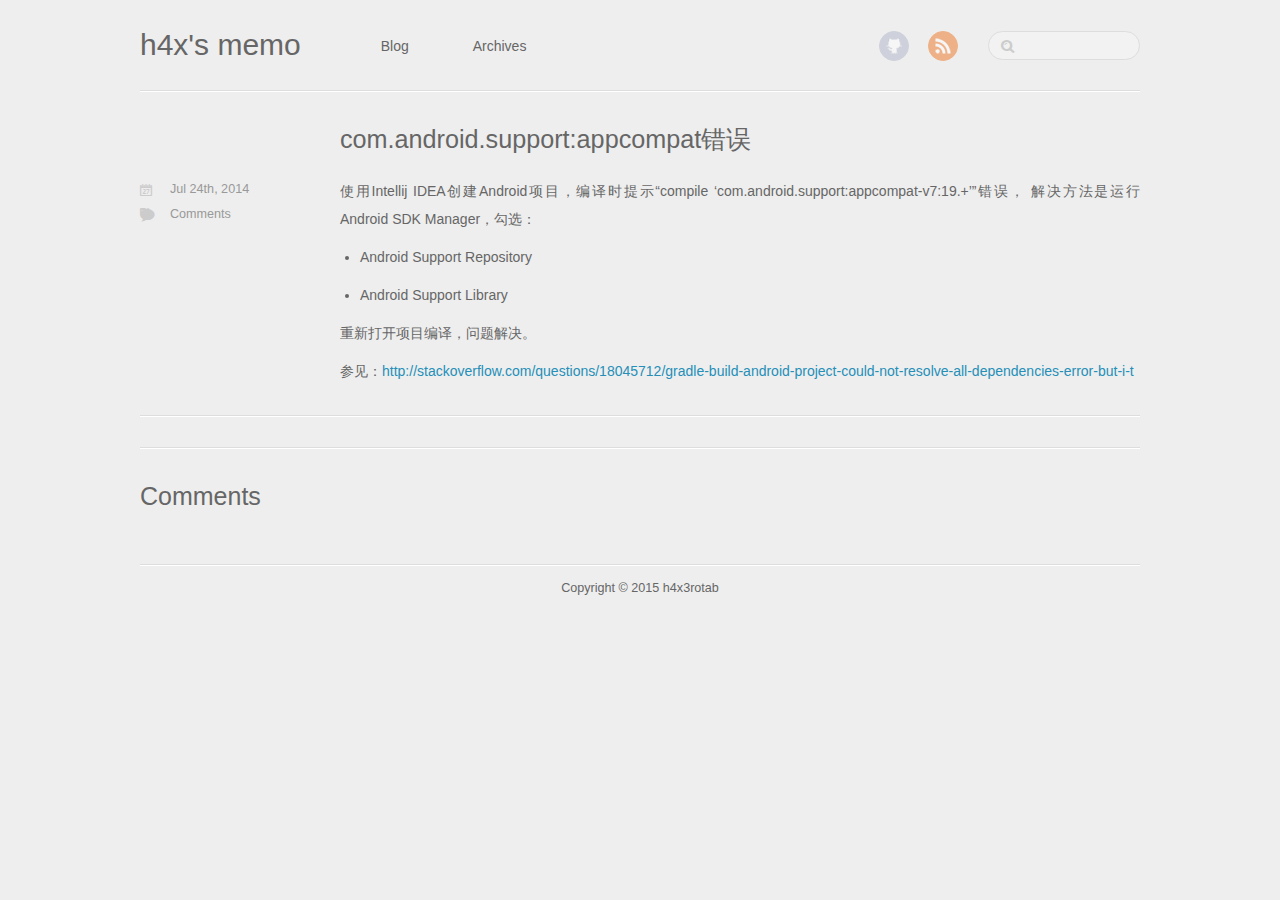
<file: blog/2014/07/24/com-dot-android-dot-support-appcompatcuo-wu/index.html>
<!DOCTYPE HTML>
<html>
<head>
	<meta charset="utf-8">
	<title>com.android.support:appcompat错误 - h4x's memo</title>
	<meta name="author" content="h4x3rotab">

	
	<meta name="description" content="使用Intellij IDEA创建Android项目，编译时提示“compile &lsquo;com.android.support:appcompat-v7:19.+&#8217;”错误，
解决方法是运行Android SDK Manager，勾选： Android Support &hellip;">
	
	<meta name="viewport" content="width=device-width, initial-scale=1, maximum-scale=1">

	<link href="/atom.xml" rel="alternate" title="h4x's memo" type="application/atom+xml">
	<link rel="canonical" href="">
	<link href="/favicon.png" rel="shortcut icon">
	<link href="/stylesheets/screen.css" media="screen, projection" rel="stylesheet" type="text/css">
	<!--[if lt IE 9]><script src="//html5shiv.googlecode.com/svn/trunk/html5.js"></script><![endif]-->
	<script async="true" src="//ajax.googleapis.com/ajax/libs/jquery/1.7.2/jquery.min.js"></script>
	
</head>


<body>
	<header id="header" class="inner"><h1><a href="/">h4x's memo</a></h1>
<nav id="main-nav"><ul class="main">
	<li><a href="/">Blog</a></li>
	<li><a href="/blog/archives">Archives</a></li>
</ul>
</nav>
<nav id="mobile-nav">
	<div class="alignleft menu">
		<a class="button">Menu</a>
		<div class="container"><ul class="main">
	<li><a href="/">Blog</a></li>
	<li><a href="/blog/archives">Archives</a></li>
</ul>
</div>
	</div>
	<div class="alignright search">
		<a class="button"></a>
		<div class="container">
			<form action="http://google.com/search" method="get">
				<input type="text" name="q" results="0">
				<input type="hidden" name="q" value="site:h4x3rotab.github.io">
			</form>
		</div>
	</div>
</nav>
<nav id="sub-nav" class="alignright">
	<div class="social">
		
		
		
		
		<a class="github" href="https://github.com/h4x3rotab" title="GitHub">GitHub</a>
		
    
		
		
		
		
		
		<a class="rss" href="/atom.xml" title="RSS">RSS</a>
		
    
	</div>
	<form class="search" action="http://google.com/search" method="get">
		<input class="alignright" type="text" name="q" results="0">
		<input type="hidden" name="q" value="site:h4x3rotab.github.io">
	</form>
</nav>

</header>
	
		
	
	<div id="content" class="inner"><article class="post">
	<h2 class="title">com.android.support:appcompat错误</h2>
	<div class="entry-content"><p>使用Intellij IDEA创建Android项目，编译时提示“compile &lsquo;com.android.support:appcompat-v7:19.+&#8217;”错误，
解决方法是运行Android SDK Manager，勾选：</p>

<ul>
<li><p>Android Support Repository</p></li>
<li><p>Android Support Library</p></li>
</ul>


<p>重新打开项目编译，问题解决。</p>

<p>参见：<a href="http://stackoverflow.com/questions/18045712/gradle-build-android-project-could-not-resolve-all-dependencies-error-but-i-t">http://stackoverflow.com/questions/18045712/gradle-build-android-project-could-not-resolve-all-dependencies-error-but-i-t</a></p>
</div>


<div class="meta">
	<div class="date">








  


<time datetime="2014-07-24T11:20:34+08:00" pubdate data-updated="true">Jul 24<span>th</span>, 2014</time></div>
	<div class="tags">

</div>
	
	<div class="comments"><a href="#disqus_thread">Comments</a></div>
	
</div>
</article>

	<div class="share">
	<div class="addthis_toolbox addthis_default_style ">
		
		
		<a class="addthis_button_tweet"></a>
		
		
		
	</div>
	
</div>



<section id="comment">
    <h2 class="title">Comments</h2>
    <div id="disqus_thread" aria-live="polite"><noscript>Please enable JavaScript to view the <a href="http://disqus.com/?ref_noscript">comments powered by Disqus.</a></noscript>
</div>
</section>
</div>
	<footer id="footer" class="inner">Copyright &copy; 2015

    h4x3rotab

</footer>
	<script src="/javascripts/slash.js"></script>
<script src="/javascripts/jquery.fancybox.pack.js"></script>
<script type="text/javascript">
(function($){
	$('.fancybox').fancybox();
})(jQuery);
</script> <!-- Delete or comment this line to disable Fancybox -->


<script type="text/javascript">
      var disqus_shortname = 'h4xmemo';
      
        
        // var disqus_developer = 1;
        var disqus_identifier = 'http://h4x3rotab.github.io/blog/2014/07/24/com-dot-android-dot-support-appcompatcuo-wu/';
        var disqus_url = 'http://h4x3rotab.github.io/blog/2014/07/24/com-dot-android-dot-support-appcompatcuo-wu/';
        var disqus_script = 'embed.js';
      
    (function () {
      var dsq = document.createElement('script'); dsq.type = 'text/javascript'; dsq.async = true;
      dsq.src = '//go.disqus.com/' + disqus_script;
      (document.getElementsByTagName('head')[0] || document.getElementsByTagName('body')[0]).appendChild(dsq);
    }());
</script>



	<script type="text/javascript">
		var _gaq = _gaq || [];
		_gaq.push(['_setAccount', 'UA-39767786-2']);
		_gaq.push(['_trackPageview']);

		(function() {
			var ga = document.createElement('script'); ga.type = 'text/javascript'; ga.async = true;
			ga.src = ('https:' == document.location.protocol ? 'https://ssl' : 'http://www') + '.google-analytics.com/ga.js';
			var s = document.getElementsByTagName('script')[0]; s.parentNode.insertBefore(ga, s);
		})();
	</script>



</body>
</html>
</file>
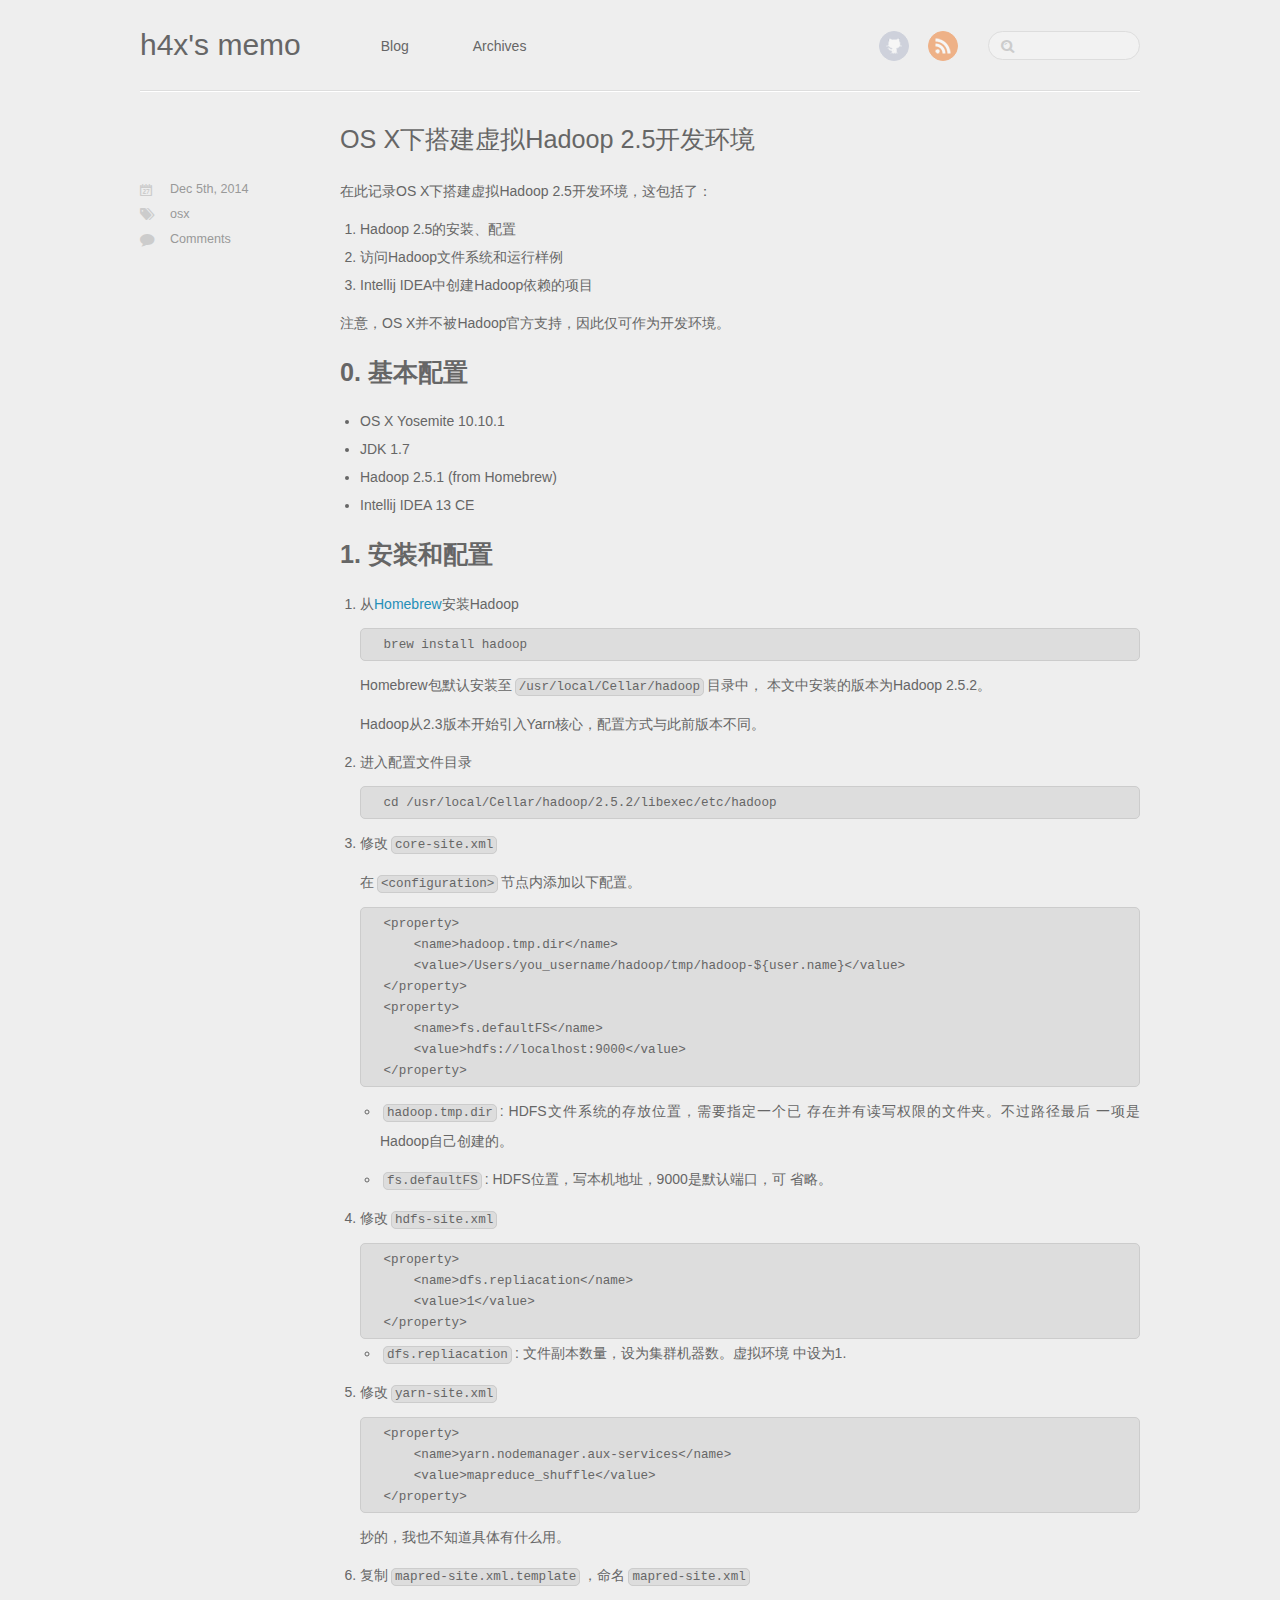
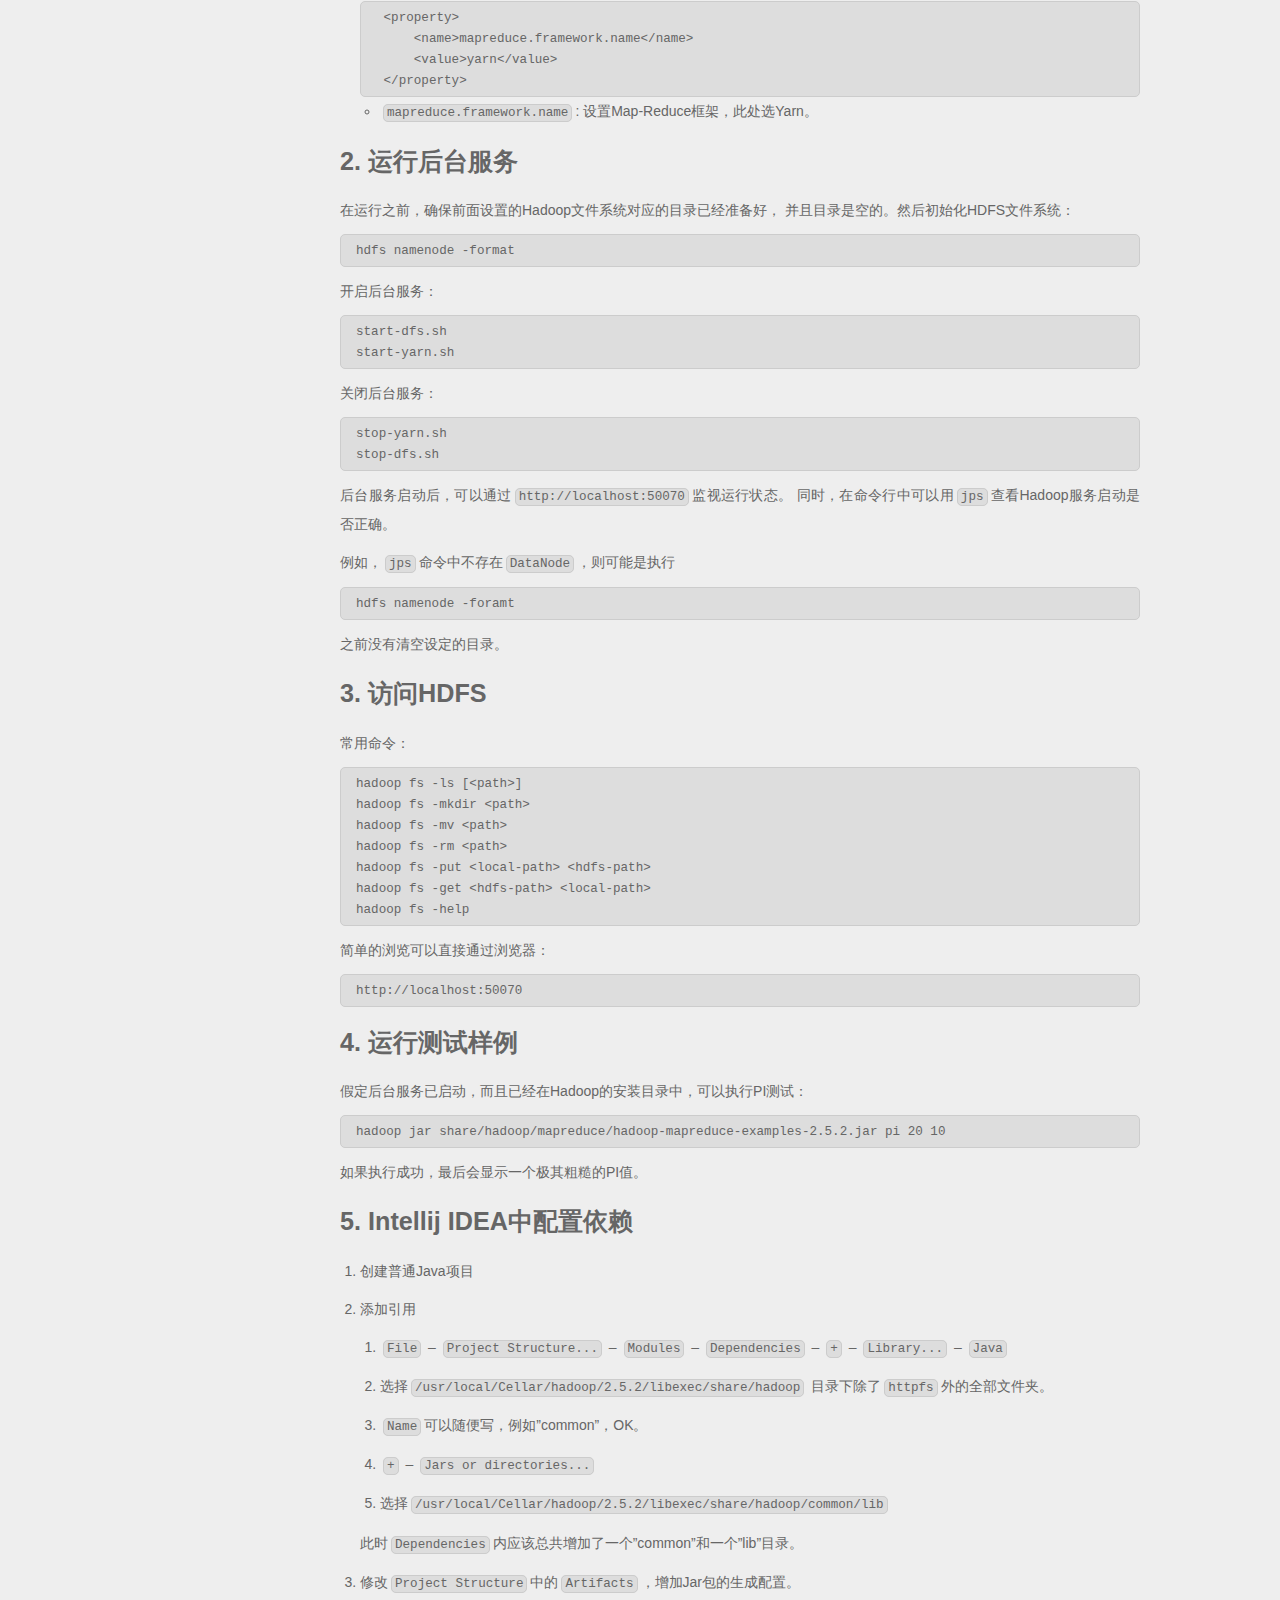
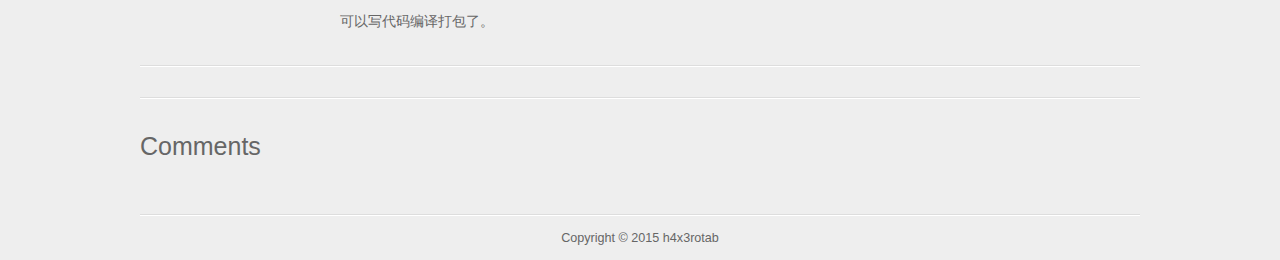
<file: blog/2014/12/05/os-xxia-da-jian-xu-ni-hadoop-2-dot-5kai-fa-huan-jing/index.html>
<!DOCTYPE HTML>
<html>
<head>
	<meta charset="utf-8">
	<title>OS X下搭建虚拟Hadoop 2.5开发环境 - h4x's memo</title>
	<meta name="author" content="h4x3rotab">

	
	<meta name="description" content="在此记录OS X下搭建虚拟Hadoop 2.5开发环境，这包括了： Hadoop 2.5的安装、配置
访问Hadoop文件系统和运行样例
Intellij IDEA中创建Hadoop依赖的项目 注意，OS X并不被Hadoop官方支持，因此仅可作为开发环境。 0. 基本配置 OS X &hellip;">
	
	<meta name="viewport" content="width=device-width, initial-scale=1, maximum-scale=1">

	<link href="/atom.xml" rel="alternate" title="h4x's memo" type="application/atom+xml">
	<link rel="canonical" href="">
	<link href="/favicon.png" rel="shortcut icon">
	<link href="/stylesheets/screen.css" media="screen, projection" rel="stylesheet" type="text/css">
	<!--[if lt IE 9]><script src="//html5shiv.googlecode.com/svn/trunk/html5.js"></script><![endif]-->
	<script async="true" src="//ajax.googleapis.com/ajax/libs/jquery/1.7.2/jquery.min.js"></script>
	
</head>


<body>
	<header id="header" class="inner"><h1><a href="/">h4x's memo</a></h1>
<nav id="main-nav"><ul class="main">
	<li><a href="/">Blog</a></li>
	<li><a href="/blog/archives">Archives</a></li>
</ul>
</nav>
<nav id="mobile-nav">
	<div class="alignleft menu">
		<a class="button">Menu</a>
		<div class="container"><ul class="main">
	<li><a href="/">Blog</a></li>
	<li><a href="/blog/archives">Archives</a></li>
</ul>
</div>
	</div>
	<div class="alignright search">
		<a class="button"></a>
		<div class="container">
			<form action="http://google.com/search" method="get">
				<input type="text" name="q" results="0">
				<input type="hidden" name="q" value="site:h4x3rotab.github.io">
			</form>
		</div>
	</div>
</nav>
<nav id="sub-nav" class="alignright">
	<div class="social">
		
		
		
		
		<a class="github" href="https://github.com/h4x3rotab" title="GitHub">GitHub</a>
		
    
		
		
		
		
		
		<a class="rss" href="/atom.xml" title="RSS">RSS</a>
		
    
	</div>
	<form class="search" action="http://google.com/search" method="get">
		<input class="alignright" type="text" name="q" results="0">
		<input type="hidden" name="q" value="site:h4x3rotab.github.io">
	</form>
</nav>

</header>
	
		
	
	<div id="content" class="inner"><article class="post">
	<h2 class="title">OS X下搭建虚拟Hadoop 2.5开发环境</h2>
	<div class="entry-content"><p>在此记录OS X下搭建虚拟Hadoop 2.5开发环境，这包括了：</p>

<ol>
<li>Hadoop 2.5的安装、配置</li>
<li>访问Hadoop文件系统和运行样例</li>
<li>Intellij IDEA中创建Hadoop依赖的项目</li>
</ol>


<p>注意，OS X并不被Hadoop官方支持，因此仅可作为开发环境。</p>

<h1>0. 基本配置</h1>

<ul>
<li>OS X Yosemite 10.10.1</li>
<li>JDK 1.7</li>
<li>Hadoop 2.5.1 (from Homebrew)</li>
<li>Intellij IDEA 13 CE</li>
</ul>


<h1>1. 安装和配置</h1>

<ol>
<li><p>从<a href="http://brew.sh">Homebrew</a>安装Hadoop</p>

<pre><code> brew install hadoop
</code></pre>

<p> Homebrew包默认安装至<code>/usr/local/Cellar/hadoop</code>目录中，
 本文中安装的版本为Hadoop 2.5.2。</p>

<p> Hadoop从2.3版本开始引入Yarn核心，配置方式与此前版本不同。</p></li>
<li><p>进入配置文件目录</p>

<pre><code> cd /usr/local/Cellar/hadoop/2.5.2/libexec/etc/hadoop
</code></pre></li>
<li><p>修改<code>core-site.xml</code></p>

<p> 在<code>&lt;configuration&gt;</code>节点内添加以下配置。</p>

<p> <!-- language: lang-xml --></p>

<pre><code> &lt;property&gt;
     &lt;name&gt;hadoop.tmp.dir&lt;/name&gt;
     &lt;value&gt;/Users/you_username/hadoop/tmp/hadoop-${user.name}&lt;/value&gt;
 &lt;/property&gt;
 &lt;property&gt;
     &lt;name&gt;fs.defaultFS&lt;/name&gt;
     &lt;value&gt;hdfs://localhost:9000&lt;/value&gt;
 &lt;/property&gt;
</code></pre>

<ul>
<li><p><code>hadoop.tmp.dir</code>: HDFS文件系统的存放位置，需要指定一个已
                  存在并有读写权限的文件夹。不过路径最后
                  一项是Hadoop自己创建的。</p></li>
<li><p><code>fs.defaultFS</code>: HDFS位置，写本机地址，9000是默认端口，可
                省略。</p></li>
</ul>
</li>
<li><p>修改<code>hdfs-site.xml</code></p>

<p> <!-- language: lang-xml --></p>

<pre><code> &lt;property&gt;
     &lt;name&gt;dfs.repliacation&lt;/name&gt;
     &lt;value&gt;1&lt;/value&gt;
 &lt;/property&gt;
</code></pre>

<ul>
<li><code>dfs.repliacation</code>: 文件副本数量，设为集群机器数。虚拟环境
                    中设为1.</li>
</ul>
</li>
<li><p>修改<code>yarn-site.xml</code></p>

<p> <!-- language: lang-xml --></p>

<pre><code> &lt;property&gt;
     &lt;name&gt;yarn.nodemanager.aux-services&lt;/name&gt;
     &lt;value&gt;mapreduce_shuffle&lt;/value&gt;
 &lt;/property&gt;
</code></pre>

<p> 抄的，我也不知道具体有什么用。</p></li>
<li><p>复制<code>mapred-site.xml.template</code>，命名<code>mapred-site.xml</code></p>

<p> <!-- language: lang-xml --></p>

<pre><code> &lt;property&gt;
     &lt;name&gt;mapreduce.framework.name&lt;/name&gt;
     &lt;value&gt;yarn&lt;/value&gt;
 &lt;/property&gt;
</code></pre>

<ul>
<li><code>mapreduce.framework.name</code>: 设置Map-Reduce框架，此处选Yarn。</li>
</ul>
</li>
</ol>


<h1>2. 运行后台服务</h1>

<p>在运行之前，确保前面设置的Hadoop文件系统对应的目录已经准备好，
并且目录是空的。然后初始化HDFS文件系统：</p>

<pre><code>hdfs namenode -format
</code></pre>

<p>开启后台服务：</p>

<pre><code>start-dfs.sh
start-yarn.sh
</code></pre>

<p>关闭后台服务：</p>

<pre><code>stop-yarn.sh
stop-dfs.sh
</code></pre>

<p>后台服务启动后，可以通过<code>http://localhost:50070</code>监视运行状态。
同时，在命令行中可以用<code>jps</code>查看Hadoop服务启动是否正确。</p>

<p>例如，<code>jps</code>命令中不存在<code>DataNode</code>，则可能是执行</p>

<pre><code>hdfs namenode -foramt
</code></pre>

<p>之前没有清空设定的目录。</p>

<h1>3. 访问HDFS</h1>

<p>常用命令：</p>

<pre><code>hadoop fs -ls [&lt;path&gt;]
hadoop fs -mkdir &lt;path&gt;
hadoop fs -mv &lt;path&gt;
hadoop fs -rm &lt;path&gt;
hadoop fs -put &lt;local-path&gt; &lt;hdfs-path&gt;
hadoop fs -get &lt;hdfs-path&gt; &lt;local-path&gt;
hadoop fs -help
</code></pre>

<p>简单的浏览可以直接通过浏览器：</p>

<pre><code>http://localhost:50070
</code></pre>

<h1>4. 运行测试样例</h1>

<p>假定后台服务已启动，而且已经在Hadoop的安装目录中，可以执行PI测试：</p>

<pre><code>hadoop jar share/hadoop/mapreduce/hadoop-mapreduce-examples-2.5.2.jar pi 20 10
</code></pre>

<p>如果执行成功，最后会显示一个极其粗糙的PI值。</p>

<h1>5. Intellij IDEA中配置依赖</h1>

<ol>
<li><p>创建普通Java项目</p></li>
<li><p>添加引用</p>

<ol>
<li><p><code>File</code> &ndash; <code>Project Structure...</code> &ndash; <code>Modules</code> &ndash; <code>Dependencies</code> &ndash;
<code>+</code> &ndash; <code>Library...</code> &ndash; <code>Java</code></p></li>
<li><p>选择<code>/usr/local/Cellar/hadoop/2.5.2/libexec/share/hadoop</code>
目录下除了<code>httpfs</code>外的全部文件夹。</p></li>
<li><p><code>Name</code>可以随便写，例如&#8221;common&#8221;，OK。</p></li>
<li><p><code>+</code> &ndash; <code>Jars or directories...</code></p></li>
<li><p>选择<code>/usr/local/Cellar/hadoop/2.5.2/libexec/share/hadoop/common/lib</code></p></li>
</ol>


<p> 此时<code>Dependencies</code>内应该总共增加了一个&#8221;common&#8221;和一个&#8221;lib&#8221;目录。</p></li>
<li><p>修改<code>Project Structure</code>中的<code>Artifacts</code>，增加Jar包的生成配置。</p></li>
</ol>


<p>可以写代码编译打包了。</p>
</div>


<div class="meta">
	<div class="date">








  


<time datetime="2014-12-05T07:00:31+08:00" pubdate data-updated="true">Dec 5<span>th</span>, 2014</time></div>
	<div class="tags">


	<a class='category' href='/blog/categories/osx/'>osx</a>


</div>
	
	<div class="comments"><a href="#disqus_thread">Comments</a></div>
	
</div>
</article>

	<div class="share">
	<div class="addthis_toolbox addthis_default_style ">
		
		
		<a class="addthis_button_tweet"></a>
		
		
		
	</div>
	
</div>



<section id="comment">
    <h2 class="title">Comments</h2>
    <div id="disqus_thread" aria-live="polite"><noscript>Please enable JavaScript to view the <a href="http://disqus.com/?ref_noscript">comments powered by Disqus.</a></noscript>
</div>
</section>
</div>
	<footer id="footer" class="inner">Copyright &copy; 2015

    h4x3rotab

</footer>
	<script src="/javascripts/slash.js"></script>
<script src="/javascripts/jquery.fancybox.pack.js"></script>
<script type="text/javascript">
(function($){
	$('.fancybox').fancybox();
})(jQuery);
</script> <!-- Delete or comment this line to disable Fancybox -->


<script type="text/javascript">
      var disqus_shortname = 'h4xmemo';
      
        
        // var disqus_developer = 1;
        var disqus_identifier = 'http://h4x3rotab.github.io/blog/2014/12/05/os-xxia-da-jian-xu-ni-hadoop-2-dot-5kai-fa-huan-jing/';
        var disqus_url = 'http://h4x3rotab.github.io/blog/2014/12/05/os-xxia-da-jian-xu-ni-hadoop-2-dot-5kai-fa-huan-jing/';
        var disqus_script = 'embed.js';
      
    (function () {
      var dsq = document.createElement('script'); dsq.type = 'text/javascript'; dsq.async = true;
      dsq.src = '//go.disqus.com/' + disqus_script;
      (document.getElementsByTagName('head')[0] || document.getElementsByTagName('body')[0]).appendChild(dsq);
    }());
</script>



	<script type="text/javascript">
		var _gaq = _gaq || [];
		_gaq.push(['_setAccount', 'UA-39767786-2']);
		_gaq.push(['_trackPageview']);

		(function() {
			var ga = document.createElement('script'); ga.type = 'text/javascript'; ga.async = true;
			ga.src = ('https:' == document.location.protocol ? 'https://ssl' : 'http://www') + '.google-analytics.com/ga.js';
			var s = document.getElementsByTagName('script')[0]; s.parentNode.insertBefore(ga, s);
		})();
	</script>



</body>
</html>
</file>
<file: stylesheets/screen.css>
@font-face{font-family:'FontAwesome';src:url("/font/fontawesome-webfont.eot");src:url("/font/fontawesome-webfont.eot?#iefix") format("embedded-opentype"),url("/font/fontawesome-webfont.woff") format("woff"),url("/font/fontawesome-webfont.ttf") format("truetype"),url("/font/fontawesome-webfont.svgz#FontAwesomeRegular") format("svg"),url("/font/fontawesome-webfont.svg#FontAwesomeRegular") format("svg");font-weight:normal;font-style:normal}*{margin:0;padding:0}body{font-family:"HelveticaNeue-Light","Helvetica Neue Light","Helvetica Neue",Helvetica,Arial,sans-serif;font-weight:300;font-size:14px;background:#eee;color:#666}@media screen and (max-width: 1040px){body{margin:0 20px}}@media screen and (max-width: 600px){body{font-size:13px}}h1{font-size:1.8em}h2{font-size:1.5em}h3{font-size:1.3em}a{text-decoration:none;outline-width:0;color:#258fb8}.alignleft{float:left}.alignright{float:right}.clearfix{*zoom:1}.clearfix:after{content:"";display:table;clear:both}.inner{width:1000px;margin:0 auto}@media screen and (max-width: 1040px){.inner{width:100%}}.pullquote-right:before,.pullquote-left:before{padding:0;border:none;content:attr(data-pullquote);float:right;width:45%;margin:.5em 0 1em 1.5em;position:relative;top:7px;font-size:1.4em;line-height:1.45em}.pullquote-left:before{float:left;margin:.5em 1.5em 1em 0}#header{height:30px;padding:30px 0;border-bottom:1px solid #ddd;line-height:30px}@media screen and (max-width: 1040px){#header{height:auto;position:relative;padding-bottom:10px}}#header a{color:#666;-webkit-transition:color 0.3s;-moz-transition:color 0.3s;-o-transition:color 0.3s;transition:color 0.3s}#header a:hover{color:#258fb8}#header h1{float:left;font-weight:300;font-size:30px}@media screen and (max-width: 1040px){#header h1{float:none}}#main-nav{float:left;margin-left:30px}@media screen and (max-width: 1040px){#main-nav{float:none;margin-left:0;margin-top:15px}}@media screen and (max-width: 600px){#main-nav>ul{display:none}}#main-nav>ul>li{margin-left:50px;display:-moz-inline-stack;display:inline-block;vertical-align:middle;*vertical-align:auto;zoom:1;*display:inline}@media screen and (max-width: 1040px){#main-nav>ul>li{margin-left:0;margin-right:50px}#main-nav>ul>li:last-of-type{margin-right:0}}#main-nav>ul>li:hover>a{color:#258fb8}#main-nav>ul>li>a{padding:38px 0;margin-top:-38px}#main-nav>ul>li>a:after{content:"\f078";color:#ccc;font:12px FontAwesome;padding-left:10px}#main-nav>ul>li>a:only-child:after{content:""}@media screen and (max-width: 1040px){#main-nav>ul>li>a{padding:18px 0}}#main-nav>ul ul{position:absolute;top:60px;left:-15px;z-index:10;white-space:nowrap;background:#ddd;border:1px solid #ccc;list-style:none;display:none;-webkit-box-shadow:0 4px 8px rgba(0,0,0,0.1);-moz-box-shadow:0 4px 8px rgba(0,0,0,0.1);box-shadow:0 4px 8px rgba(0,0,0,0.1);-webkit-border-radius:0 0 5px 5px;-moz-border-radius:0 0 5px 5px;-ms-border-radius:0 0 5px 5px;-o-border-radius:0 0 5px 5px;border-radius:0 0 5px 5px}@media screen and (max-width: 1040px){#main-nav>ul ul{top:40px}}#main-nav>ul ul ul{-webkit-border-radius:0 5px 5px 5px;-moz-border-radius:0 5px 5px 5px;-ms-border-radius:0 5px 5px 5px;-o-border-radius:0 5px 5px 5px;border-radius:0 5px 5px 5px}#main-nav>ul ul li{border-top:1px solid #eee;border-bottom:1px solid #ccc}#main-nav>ul ul li:hover{background:#d5d5d5}#main-nav>ul ul li:first-of-type{border-top:none}#main-nav>ul ul li:first-of-type ul{-webkit-border-radius:0 0 5px 5px;-moz-border-radius:0 0 5px 5px;-ms-border-radius:0 0 5px 5px;-o-border-radius:0 0 5px 5px;border-radius:0 0 5px 5px}#main-nav>ul ul li:last-of-type{border-bottom:none}#main-nav>ul ul li>a{display:block;padding:5px 15px}#main-nav>ul ul li>a:after{content:"\f054";color:#999;font:12px FontAwesome;padding-left:10px}#main-nav>ul ul li>a:hover{color:#666}#main-nav>ul ul li>a:only-child:after{content:""}#main-nav>ul ul ul{top:0;left:100%}#main-nav>ul li{position:relative}#main-nav>ul li:hover>ul{display:block}#main-nav select{display:none;margin-bottom:10px}@media screen and (max-width: 600px){#main-nav select{display:block}}#mobile-nav{display:none;height:37px;position:relative}@media screen and (max-width: 600px){#mobile-nav{display:block}}#mobile-nav a{display:block}#mobile-nav .button{cursor:pointer}#mobile-nav .container{display:none}#mobile-nav .menu{position:relative;width:100%}#mobile-nav .menu .button{background:#f2f2f2;border:1px solid #ddd;color:#999;padding:0 60px 0 10px;position:relative;-webkit-border-radius:5px;-moz-border-radius:5px;-ms-border-radius:5px;-o-border-radius:5px;border-radius:5px}#mobile-nav .menu .button:hover{color:#999}#mobile-nav .menu .button.on{color:#666;-webkit-border-radius:5px 5px 5px 0;-moz-border-radius:5px 5px 5px 0;-ms-border-radius:5px 5px 5px 0;-o-border-radius:5px 5px 5px 0;border-radius:5px 5px 5px 0}#mobile-nav .menu .button.on:before{content:"\f077"}#mobile-nav .menu .button:before{content:"\f078";color:#ddd;font:16px FontAwesome;line-height:30px;position:absolute;top:0;right:40px}#mobile-nav .menu .container{background:#f2f2f2;border:1px solid #ddd;border-top:none;position:absolute;top:31px;z-index:1;-webkit-border-radius:0 0 5px 5px;-moz-border-radius:0 0 5px 5px;-ms-border-radius:0 0 5px 5px;-o-border-radius:0 0 5px 5px;border-radius:0 0 5px 5px}#mobile-nav .menu .container ul{list-style:none}#mobile-nav .menu .container ul ul{margin-left:20px}#mobile-nav .menu .container a{padding:0 10px}#mobile-nav .search{position:absolute;top:0;right:0}#mobile-nav .search .button{background:#ddd;width:30px;height:30px;position:absolute;top:1px;right:-1px;-webkit-border-radius:0 5px 5px 0;-moz-border-radius:0 5px 5px 0;-ms-border-radius:0 5px 5px 0;-o-border-radius:0 5px 5px 0;border-radius:0 5px 5px 0}#mobile-nav .search .button:before{content:"\f002";color:#f2f2f2;font:20px FontAwesome;line-height:30px;position:absolute;top:0;left:7px}#mobile-nav .search .button.on{background:#ccc}#mobile-nav .search .button.on:before{content:"\f00d"}#mobile-nav .search .container{position:absolute;right:51px;z-index:1}#mobile-nav .search input[type="text"]{background:#fff;border:1px solid #ddd;border-right:none;color:#999;font:13px "HelveticaNeue-Light","Helvetica Neue Light","Helvetica Neue",Helvetica,Arial,sans-serif;height:30px;width:100%;padding:0 10px;-webkit-border-radius:5px 0 0 5px;-moz-border-radius:5px 0 0 5px;-ms-border-radius:5px 0 0 5px;-o-border-radius:5px 0 0 5px;border-radius:5px 0 0 5px}@media screen and (max-width: 1040px){#sub-nav{position:absolute;top:30px;right:0}}@media screen and (max-width: 600px){#sub-nav{display:none}}#sub-nav .search{float:left;margin-top:1px;position:relative}@media screen and (max-width: 1040px){#sub-nav .search{float:none;margin-top:15px}}#sub-nav .search:before{content:"\f002";color:#ccc;font:18px FontAwesome;line-height:30px;position:absolute;top:0;right:125px}#sub-nav .search input[type="text"]{background:#f2f2f2;color:#999;border:1px solid #ddd;font:13px "HelveticaNeue-Light","Helvetica Neue Light","Helvetica Neue",Helvetica,Arial,sans-serif;padding:6px 15px 6px 35px;width:100px;-webkit-transition:0.3s;-moz-transition:0.3s;-o-transition:0.3s;transition:0.3s;-webkit-border-radius:15px;-moz-border-radius:15px;-ms-border-radius:15px;-o-border-radius:15px;border-radius:15px}#sub-nav .search input[type="text"]:focus,#sub-nav .search input[type="text"]:active{background:#fff;border-top:1px solid #ccc;color:#666;outline:none}#sub-nav .social{float:left;margin-right:15px}@media screen and (max-width: 1040px){#sub-nav .social{float:none;margin-right:0}#sub-nav .social a:last-of-type{margin-right:0}}#sub-nav .social a{-webkit-border-radius:50%;-moz-border-radius:50%;-ms-border-radius:50%;-o-border-radius:50%;border-radius:50%;display:-moz-inline-stack;display:inline-block;vertical-align:middle;*vertical-align:auto;zoom:1;*display:inline;text-indent:-9999px;margin-right:15px;opacity:0.5;width:28px;height:28px;-webkit-transition:0.3s;-moz-transition:0.3s;-o-transition:0.3s;transition:0.3s}#sub-nav .social a:hover{opacity:1}#sub-nav .social a.facebook{background:url('/images/social/facebook.png?1417738047') center no-repeat #3b5998;border:1px solid #3B5998}#sub-nav .social a.facebook:hover{border:1px solid #2d4373}#sub-nav .social a.google{background:url('/images/social/google.png?1417738047') center no-repeat #c83d20;border:1px solid #C83D20}#sub-nav .social a.google:hover{border:1px solid #9c3019}#sub-nav .social a.twitter{background:url('/images/social/twitter.png?1417738047') center no-repeat #55cff8;border:1px solid #55CFF8}#sub-nav .social a.twitter:hover{border:1px solid #24c1f6}#sub-nav .social a.github{background:url('/images/social/github.png?1417738047') center no-repeat #afb6ca;border:1px solid #afb6ca}#sub-nav .social a.github:hover{border:1px solid #909ab6}#sub-nav .social a.coderwall{background:url('/images/social/coderwall.png?1417738047') center no-repeat #3a729f;border:1px solid #3a729f}#sub-nav .social a.coderwall:hover{border:1px solid #2c577a}#sub-nav .social a.pinboard{background:url('/images/social/pinboard.png?1417738047') center no-repeat #0066c8;border:1px solid #3a729f}#sub-nav .social a.pinboard:hover{border:1px solid #0052cc}#sub-nav .social a.linkedin{background:url('/images/social/linkedin.png?1417738047') center no-repeat #005a87;border:1px solid #005A87}#sub-nav .social a.linkedin:hover{border:1px solid #003854}#sub-nav .social a.pinterest{background:url('/images/social/pinterest.png?1417738047') center no-repeat #be4037;border:1px solid #be4037}#sub-nav .social a.pinterest:hover{border:1px solid #96332c}#sub-nav .social a.delicious{background:url('/images/social/delicious.png?1417738047') center no-repeat #3271cb;border:1px solid #3271cb}#sub-nav .social a.delicious:hover{border:1px solid #285aa2}#sub-nav .social a.rss{background:url('/images/social/rss.png?1417738047') center no-repeat #ef7522;border:1px solid #ef7522}#sub-nav .social a.rss:hover{border:1px solid #cf5d0f}#sub-nav .social a.instagram{background:url('/images/social/instagram.png?1417738047') center no-repeat #406e95;border:1px solid #406e95}#sub-nav .social a.instagram:hover{border:1px solid #315471}#pagenavi{padding:20px 0;height:20px;line-height:20px;position:relative;border-top:1px solid #fff;border-bottom:1px solid #ddd}#pagenavi a:hover{text-decoration:underline}#pagenavi .prev,#pagenavi .next{position:absolute}#pagenavi .prev{padding-left:30px;left:0}#pagenavi .prev:before{content:"\f060";font:1.3em FontAwesome;position:absolute;left:0}#pagenavi .next{padding-right:30px;right:0}#pagenavi .next:before{content:"\f061";font:1.3em FontAwesome;position:absolute;right:0}#pagenavi .center{text-align:center;width:100%;display:block}@media screen and (max-width: 400px){#pagenavi .center{display:none}}article{border-bottom:1px solid #ddd;border-top:1px solid #fff;padding:30px 0;position:relative}@media screen and (max-width: 800px){article{padding-bottom:15px}}@media screen and (max-width: 600px){article{padding:15px 0}}article h2.title{font-size:1.8em;font-weight:300;line-height:35px;margin-bottom:20px}article h2.title a{color:#666}article .entry-content{line-height:2;text-align:justify}article .entry-content a:hover{text-decoration:underline}article .entry-content .more-link{display:block;margin-top:16px;padding-left:30px;position:relative}article .entry-content .more-link:before{content:"\f061";font:1.3em FontAwesome;line-height:1.6em;position:absolute;left:0}article .entry-content p,article .entry-content blockquote,article .entry-content ul,article .entry-content ol,article .entry-content dl,article .entry-content table,article .entry-content iframe,article .entry-content h1,article .entry-content h2,article .entry-content h3,article .entry-content h4,article .entry-content h5,article .entry-content h6,article .entry-content .video-container{margin-top:10px}article .entry-content ul,article .entry-content ol,article .entry-content dl{margin-left:20px}article .entry-content ul ul,article .entry-content ul ol,article .entry-content ul dl,article .entry-content ol ul,article .entry-content ol ol,article .entry-content ol dl,article .entry-content dl ul,article .entry-content dl ol,article .entry-content dl dl{margin-top:0}article .entry-content strong{font-weight:bold}article .entry-content em{font-style:italic}article .entry-content p{margin-top:10px}article .entry-content h2{font-weight:300;border-bottom:1px solid #ddd;position:relative}article .entry-content h2:before{content:"";position:absolute;bottom:-2px;border-bottom:1px solid #fff;width:100%}article .entry-content img,article .entry-content video{max-width:100%;height:auto}article .entry-content blockquote{background:#ddd;border-left:5px solid #ccc;padding:15px 20px;margin-top:10px}article .entry-content blockquote>p:first-of-type{margin-top:0}article .entry-content iframe{border:none}article .entry-content table{background:#ddd;border:1px solid #ccc;border-spacing:0;margin-top:10px}article .entry-content table th{background:#ccc;padding:0 15px}article .entry-content table td{text-align:center}article .entry-content table tr:nth-of-type(2n){background:#d5d5d5}article .entry-content .caption{display:block;font-size:0.9em;color:#999;padding-left:25px;position:relative}article .entry-content .caption:before{content:"\f040";color:#ccc;font:1.3em FontAwesome;line-height:1.6em;position:absolute;left:0}article .entry-content .video-container{position:relative;padding-bottom:56.25%;padding-top:30px;height:0;overflow:hidden}article .entry-content .video-container iframe,article .entry-content .video-container object,article .entry-content .video-container embed{position:absolute;top:0;left:0;width:100%;height:100%;margin-top:0}.share{padding:15px 0;border-top:1px solid #fff;border-bottom:1px solid #ddd}.post h2.title,.post .entry-content{margin-left:200px}@media screen and (max-width: 800px){.post h2.title,.post .entry-content{margin-left:0}}.post .meta{position:absolute;top:85px;line-height:2;font-size:0.9em;color:#999;width:170px}@media screen and (max-width: 800px){.post .meta{margin-top:15px;position:static;width:auto}}.post .meta a{color:#999;-webkit-transition:0.3s;-moz-transition:0.3s;-o-transition:0.3s;transition:0.3s}.post .meta a:hover{color:#666}.post .meta .date,.post .meta .tags,.post .meta .comments{padding-left:30px;position:relative}.post .meta .date:before,.post .meta .tags:before,.post .meta .comments:before{color:#ccc;font:1.3em FontAwesome;line-height:1.6em;position:absolute;left:0}@media screen and (max-width: 800px){.post .meta .date,.post .meta .tags,.post .meta .comments{display:-moz-inline-stack;display:inline-block;vertical-align:middle;*vertical-align:auto;zoom:1;*display:inline;margin-right:30px}}.post .meta .date:before{content:"\f073"}.post .meta .tags:before{content:"\f02c"}.post .meta .comments:before{content:"\f075"}.archives{position:relative}.archives:last-of-type:before{content:"";position:absolute;bottom:0;width:200px;border-top:1px solid #ddd}.archives .year{line-height:35px;width:200px;position:absolute;top:0;padding-top:15px;border-top:1px solid #fff}.archives .year:before{content:"";position:absolute;top:-2px;width:100%;border-top:1px solid #ddd}@media screen and (max-width: 600px){.archives .year{position:relative;width:100%}}.archives article{margin-left:200px;padding:15px 0}@media screen and (max-width: 600px){.archives article{margin-left:0}.archives article:first-of-type{border-top:none;padding-top:30px}}.archives article .title{margin-bottom:0}.archives article .meta{line-height:2;font-size:0.9em;color:#999;margin-top:15px}@media screen and (max-width: 600px){.archives article .meta{display:none}}.archives article .meta a{color:#999;-webkit-transition:0.3s;-moz-transition:0.3s;-o-transition:0.3s;transition:0.3s}.archives article .meta a:hover{color:#666}.archives article .meta .date,.archives article .meta .tags,.archives article .meta .comments{padding-left:30px;position:relative}.archives article .meta .date:before,.archives article .meta .tags:before,.archives article .meta .comments:before{color:#ccc;font:1.3em FontAwesome;line-height:1.6em;position:absolute;left:0}@media screen and (max-width: 600px){.archives article .meta .date,.archives article .meta .tags,.archives article .meta .comments{display:-moz-inline-stack;display:inline-block;vertical-align:middle;*vertical-align:auto;zoom:1;*display:inline;margin-right:30px}}.archives article .meta .date:before{content:"\f073"}.archives article .meta .tags:before{content:"\f02c"}.archives article .meta .comments:before{content:"\f075"}#comment{padding:30px 0;border-top:1px solid #fff;border-bottom:1px solid #ddd}#comment h2.title{font-size:25px;font-weight:300;line-height:35px;margin-bottom:20px}footer{padding:15px 0;border-top:1px solid #fff;text-align:center;font-size:0.9em}article code,article pre{background:#ddd;border:1px solid #ccc;font-family:Menlo,Monaco,"Andale Mono","lucida console","Courier New",monospace}article code{font-size:0.9em;padding:1px 3px;margin:0 3px;-webkit-border-radius:5px;-moz-border-radius:5px;-ms-border-radius:5px;-o-border-radius:5px;border-radius:5px}article pre{font-size:1 / 0.9em;line-height:1.5;margin-top:10px;padding:5px 15px;overflow-x:auto;-webkit-border-radius:5px;-moz-border-radius:5px;-ms-border-radius:5px;-o-border-radius:5px;border-radius:5px}article pre code{background:none;border:none;padding:0;margin:0;-webkit-border-radius:0;-moz-border-radius:0;-ms-border-radius:0;-o-border-radius:0;border-radius:0}figure.code{background:#ddd;border:1px solid #ccc;margin-top:10px;padding:5px 15px;-webkit-border-radius:5px;-moz-border-radius:5px;-ms-border-radius:5px;-o-border-radius:5px;border-radius:5px}figure.code figcaption{font-size:0.9em;position:relative}figure.code figcaption span{margin:-5px -15px 0;padding:5px 15px;display:block;background:-webkit-gradient(linear, 50% 0%, 50% 100%, color-stop(0%, #cccccc), color-stop(100%, #dddddd));background:-webkit-linear-gradient(top, #cccccc,#dddddd);background:-moz-linear-gradient(top, #cccccc,#dddddd);background:-o-linear-gradient(top, #cccccc,#dddddd);background:linear-gradient(top, #cccccc,#dddddd)}figure.code figcaption span:empty{display:none}figure.code figcaption a{position:absolute;top:5px;right:0}figure.code code,figure.code pre{background:none;border:none;padding:0;margin:0;-webkit-border-radius:0;-moz-border-radius:0;-ms-border-radius:0;-o-border-radius:0;border-radius:0}figure.code .highlight{overflow-x:auto}figure.code .line-numbers{border-right:1px solid #ccc;font-family:Menlo,Monaco,"Andale Mono","lucida console","Courier New",monospace;padding-right:15px;text-align:right}figure.code table{border:none;text-align:left;margin-top:0}figure.code table td{text-align:left}figure.code td.code{width:100%;padding-left:15px;overflow-x:auto}.entry-content .gist{background:#ddd;color:#666;padding:30px 15px 5px;margin-top:10px;border:1px solid #ccc;position:relative;overflow:hidden;-webkit-border-radius:5px;-moz-border-radius:5px;-ms-border-radius:5px;-o-border-radius:5px;border-radius:5px}.entry-content .gist .gist-file{margin:0}.entry-content .gist .gist-file .gist-data{background:none;border:none}.entry-content .gist .gist-file .gist-data pre{font:Menlo,Monaco,"Andale Mono","lucida console","Courier New",monospace;line-height:inherit;text-align:left}.entry-content .gist .gist-file .gist-meta{font:300 0.9em "HelveticaNeue-Light","Helvetica Neue Light","Helvetica Neue",Helvetica,Arial,sans-serif;line-height:1.5;margin:0 -16px -6px;padding:5px 15px;background:-webkit-gradient(linear, 50% 0%, 50% 100%, color-stop(0%, #dddddd), color-stop(100%, #cccccc));background:-webkit-linear-gradient(top, #dddddd,#cccccc);background:-moz-linear-gradient(top, #dddddd,#cccccc);background:-o-linear-gradient(top, #dddddd,#cccccc);background:linear-gradient(top, #dddddd,#cccccc)}.entry-content .gist .gist-file .gist-meta a{color:#258fb8}.entry-content .gist .gist-file .gist-meta a:first-of-type{position:absolute;top:5px;right:15px;z-index:1}.entry-content .gist .gist-file .gist-meta a:nth-of-type(2){position:absolute;top:0;left:0;padding:5px 15px;width:100%;background:-webkit-gradient(linear, 50% 0%, 50% 100%, color-stop(0%, #cccccc), color-stop(100%, #dddddd));background:-webkit-linear-gradient(top, #cccccc,#dddddd);background:-moz-linear-gradient(top, #cccccc,#dddddd);background:-o-linear-gradient(top, #cccccc,#dddddd);background:linear-gradient(top, #cccccc,#dddddd)}figure.code .c,.gist-highlight .c{color:#93a1a1 !important;font-style:italic !important}figure.code .cm,.gist-highlight .cm{color:#93a1a1 !important;font-style:italic !important}figure.code .cp,.gist-highlight .cp{color:#93a1a1 !important;font-style:italic !important}figure.code .c1,.gist-highlight .c1{color:#93a1a1 !important;font-style:italic !important}figure.code .cs,.gist-highlight .cs{color:#93a1a1 !important;font-weight:bold !important;font-style:italic !important}figure.code .err,.gist-highlight .err{color:#dc322f !important;background:none !important}figure.code .k,.gist-highlight .k{color:#cb4b16 !important}figure.code .o,.gist-highlight .o{color:#586e75 !important;font-weight:bold !important}figure.code .p,.gist-highlight .p{color:#586e75 !important}figure.code .ow,.gist-highlight .ow{color:#2aa198 !important;font-weight:bold !important}figure.code .gd,.gist-highlight .gd{color:#586e75 !important;background-color:#f4c5b6 !important;display:inline-block}figure.code .gd .x,.gist-highlight .gd .x{color:#586e75 !important;background-color:#f1b1a4 !important;display:inline-block}figure.code .ge,.gist-highlight .ge{color:#586e75 !important;font-style:italic !important}figure.code .gh,.gist-highlight .gh{color:#93a1a1 !important}figure.code .gi,.gist-highlight .gi{color:#586e75 !important;background-color:#e5e3b5 !important;display:inline-block}figure.code .gi .x,.gist-highlight .gi .x{color:#586e75 !important;background-color:#cdd088 !important;display:inline-block}figure.code .gs,.gist-highlight .gs{color:#586e75 !important;font-weight:bold !important}figure.code .gu,.gist-highlight .gu{color:#6c71c4 !important}figure.code .kc,.gist-highlight .kc{color:#859900 !important;font-weight:bold !important}figure.code .kd,.gist-highlight .kd{color:#268bd2 !important}figure.code .kp,.gist-highlight .kp{color:#cb4b16 !important;font-weight:bold !important}figure.code .kr,.gist-highlight .kr{color:#d33682 !important;font-weight:bold !important}figure.code .kt,.gist-highlight .kt{color:#2aa198 !important}figure.code .n,.gist-highlight .n{color:#268bd2 !important}figure.code .na,.gist-highlight .na{color:#268bd2 !important}figure.code .nb,.gist-highlight .nb{color:#859900 !important}figure.code .nc,.gist-highlight .nc{color:#d33682 !important}figure.code .no,.gist-highlight .no{color:#b58900 !important}figure.code .nl,.gist-highlight .nl{color:#859900 !important}figure.code .ne,.gist-highlight .ne{color:#268bd2 !important;font-weight:bold !important}figure.code .nf,.gist-highlight .nf{color:#268bd2 !important;font-weight:bold !important}figure.code .nn,.gist-highlight .nn{color:#b58900 !important}figure.code .nt,.gist-highlight .nt{color:#268bd2 !important;font-weight:bold !important}figure.code .nx,.gist-highlight .nx{color:#b58900 !important}figure.code .vg,.gist-highlight .vg{color:#268bd2 !important}figure.code .vi,.gist-highlight .vi{color:#268bd2 !important}figure.code .nv,.gist-highlight .nv{color:#268bd2 !important}figure.code .mf,.gist-highlight .mf{color:#2aa198 !important}figure.code .m,.gist-highlight .m{color:#2aa198 !important}figure.code .mh,.gist-highlight .mh{color:#2aa198 !important}figure.code .mi,.gist-highlight .mi{color:#2aa198 !important}figure.code .s,.gist-highlight .s{color:#2aa198 !important}figure.code .sd,.gist-highlight .sd{color:#2aa198 !important}figure.code .s2,.gist-highlight .s2{color:#2aa198 !important}figure.code .se,.gist-highlight .se{color:#dc322f !important}figure.code .si,.gist-highlight .si{color:#268bd2 !important}figure.code .sr,.gist-highlight .sr{color:#2aa198 !important}figure.code .s1,.gist-highlight .s1{color:#2aa198 !important}#banner{color:#999;padding:30px 0;line-height:30px;text-align:center;position:relative;display:none;border-top:1px solid #fff;border-bottom:1px solid #ddd}#banner:hover a{color:#258fb8}#banner a{color:#999;-webkit-transition:0.3s;-moz-transition:0.3s;-o-transition:0.3s;transition:0.3s}#banner a:hover{text-decoration:underline}#banner small{position:absolute;right:0;bottom:0}#banner .loading{background:url('/images/loading_pacman.gif?1417738047') center no-repeat;text-indent:-9999px}#banner .container{height:30px;overflow:hidden;position:relative;display:none}#banner .container .feed{list-style:none;position:absolute;top:0;width:100%}#banner .container .feed li{position:relative}#banner .container .feed li small{position:absolute;right:0}/* fancyBox v2.0.6 fancyapps.com | fancyapps.com/fancybox/#license */.fancybox-tmp iframe,.fancybox-tmp object{vertical-align:top;padding:0;margin:0}.fancybox-wrap{position:absolute;top:0;left:0;z-index:8020}.fancybox-skin{position:relative;padding:0;margin:0;background:#f9f9f9;color:#444;text-shadow:none;-webkit-border-radius:4px;-moz-border-radius:4px;-ms-border-radius:4px;-o-border-radius:4px;border-radius:4px}.fancybox-opened{z-index:8030}.fancybox-opened .fancybox-skin{-webkit-box-shadow:0 10px 25px rgba(0,0,0,0.5);-moz-box-shadow:0 10px 25px rgba(0,0,0,0.5);box-shadow:0 10px 25px rgba(0,0,0,0.5)}.fancybox-outer,.fancybox-inner{padding:0;margin:0;position:relative;outline:none}.fancybox-inner{overflow:hidden}.fancybox-type-iframe .fancybox-inner{-webkit-overflow-scrolling:touch}.fancybox-error{color:#444;font:14px/20px "Helvetica Neue",Helvetica,Arial,sans-serif;margin:0;padding:10px}.fancybox-image,.fancybox-iframe{display:block;width:100%;height:100%;border:0;padding:0;margin:0;vertical-align:top}.fancybox-image{max-width:100%;max-height:100%}#fancybox-loading,.fancybox-close,.fancybox-prev span,.fancybox-next span{background-image:url('/images/fancybox/fancybox_sprite.png?1417738047')}#fancybox-loading{position:fixed;top:50%;left:50%;margin-top:-22px;margin-left:-22px;background-position:0 -108px;opacity:0.8;cursor:pointer;z-index:8020}#fancybox-loading div{width:44px;height:44px;background:url('/images/fancybox/fancybox_loading.gif?1417738047') center center no-repeat}.fancybox-close{position:absolute;top:-18px;right:-18px;width:36px;height:36px;cursor:pointer;z-index:8040}.fancybox-nav{position:absolute;top:0;width:40%;height:100%;cursor:pointer;background:transparent url('/images/fancybox/blank.gif?1417738047');-webkit-tap-highlight-color:rgba(0,0,0,0);z-index:8040}.fancybox-prev{left:0}.fancybox-next{right:0}.fancybox-nav span{position:absolute;top:50%;width:36px;height:34px;margin-top:-18px;cursor:pointer;z-index:8040;visibility:hidden}.fancybox-prev span{left:20px;background-position:0 -36px}.fancybox-next span{right:20px;background-position:0 -72px}.fancybox-nav:hover span{visibility:visible}.fancybox-tmp{position:absolute;top:-9999px;left:-9999px;padding:0;overflow:visible;visibility:hidden}#fancybox-overlay{position:absolute;top:0;left:0;overflow:hidden;display:none;z-index:8010;background:#000}#fancybox-overlay.overlay-fixed{position:fixed;bottom:0;right:0}.fancybox-title{visibility:hidden;font:normal 13px/20px "Helvetica Neue",Helvetica,Arial,sans-serif;position:relative;text-shadow:none;z-index:8050}.fancybox-opened .fancybox-title{visibility:visible}.fancybox-title-float-wrap{position:absolute;bottom:0;right:50%;margin-bottom:-35px;z-index:8030;text-align:center}.fancybox-title-float-wrap .child{display:inline-block;margin-right:-100%;padding:2px 20px;background:transparent;background:rgba(0,0,0,0.8);text-shadow:0 1px 2px #222;color:#FFF;font-weight:bold;line-height:24px;white-space:nowrap;-webkit-border-radius:15px;-moz-border-radius:15px;-ms-border-radius:15px;-o-border-radius:15px;border-radius:15px}.fancybox-title-outside-wrap{position:relative;margin-top:10px;color:#fff}.fancybox-title-inside-wrap{margin-top:10px}.fancybox-title-over-wrap{position:absolute;bottom:0;left:0;color:#fff;padding:10px;background:#000;background:rgba(0,0,0,0.8)}
</file>
